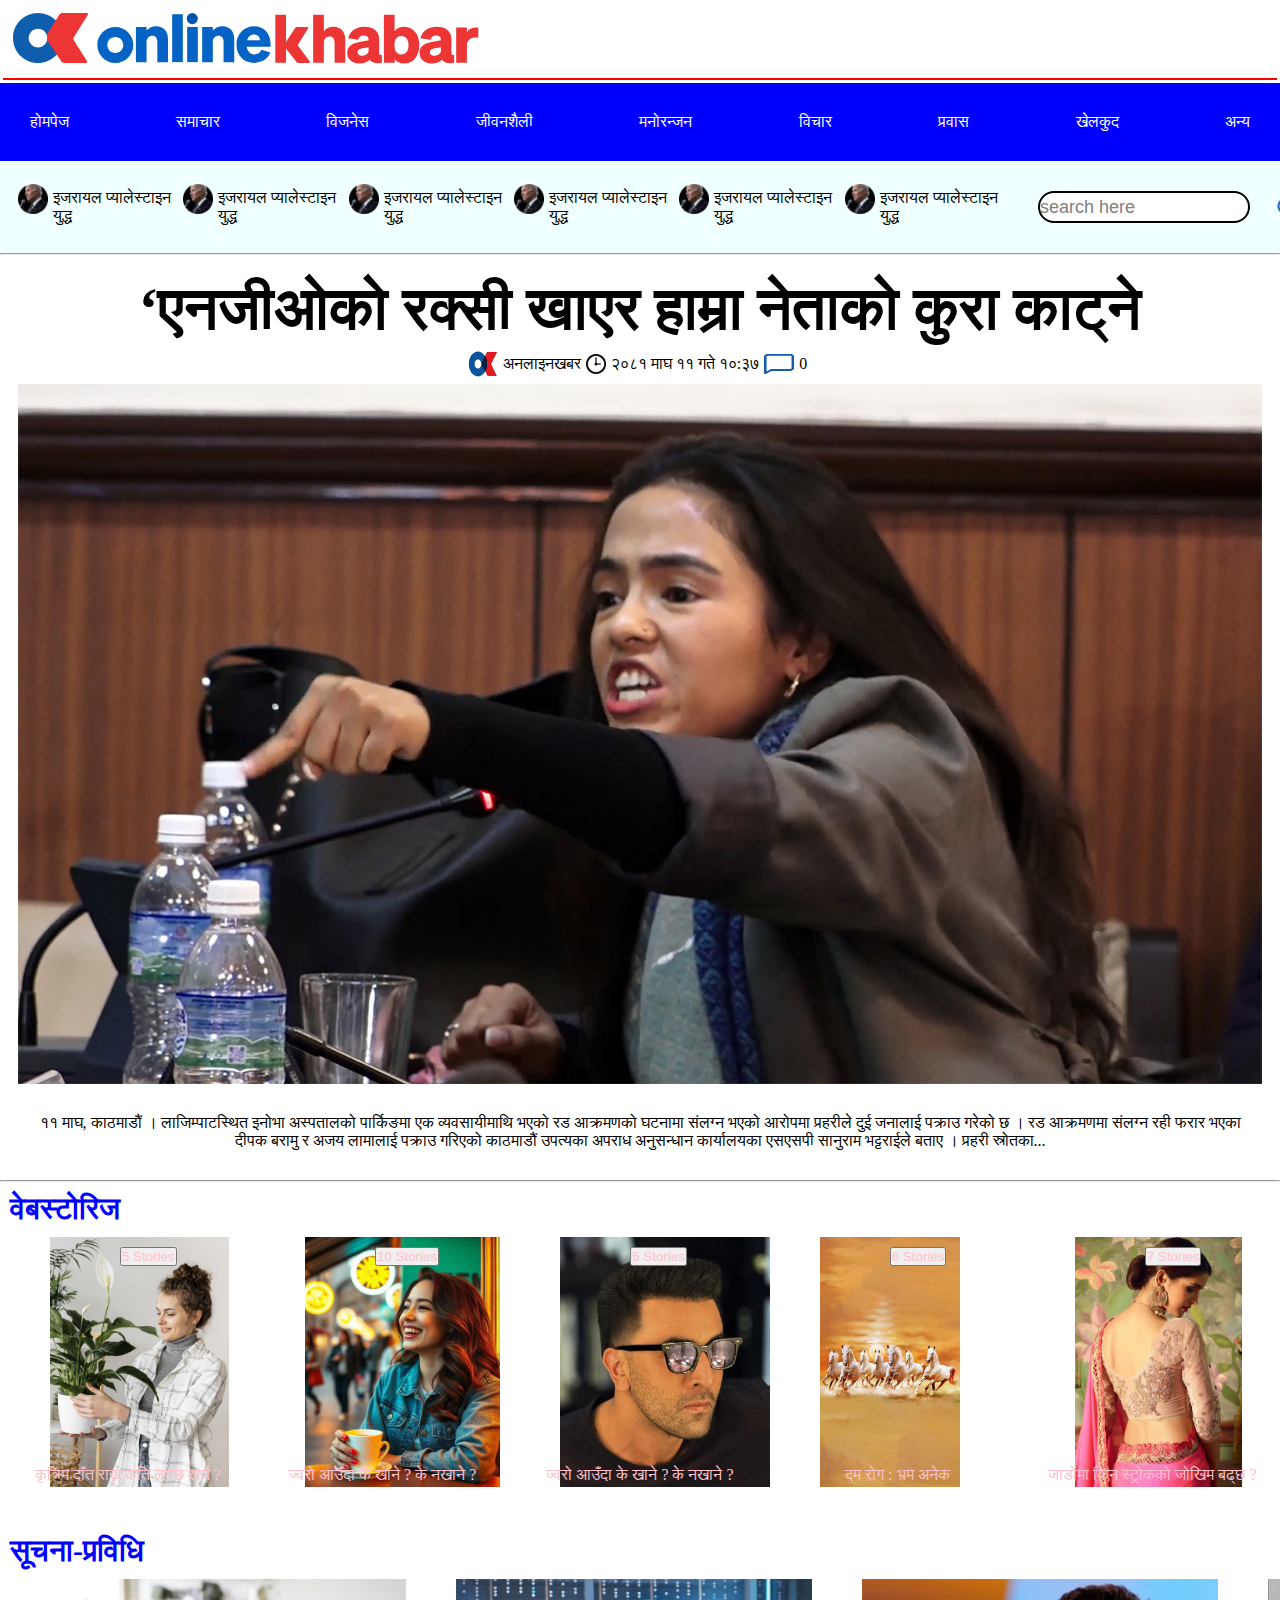
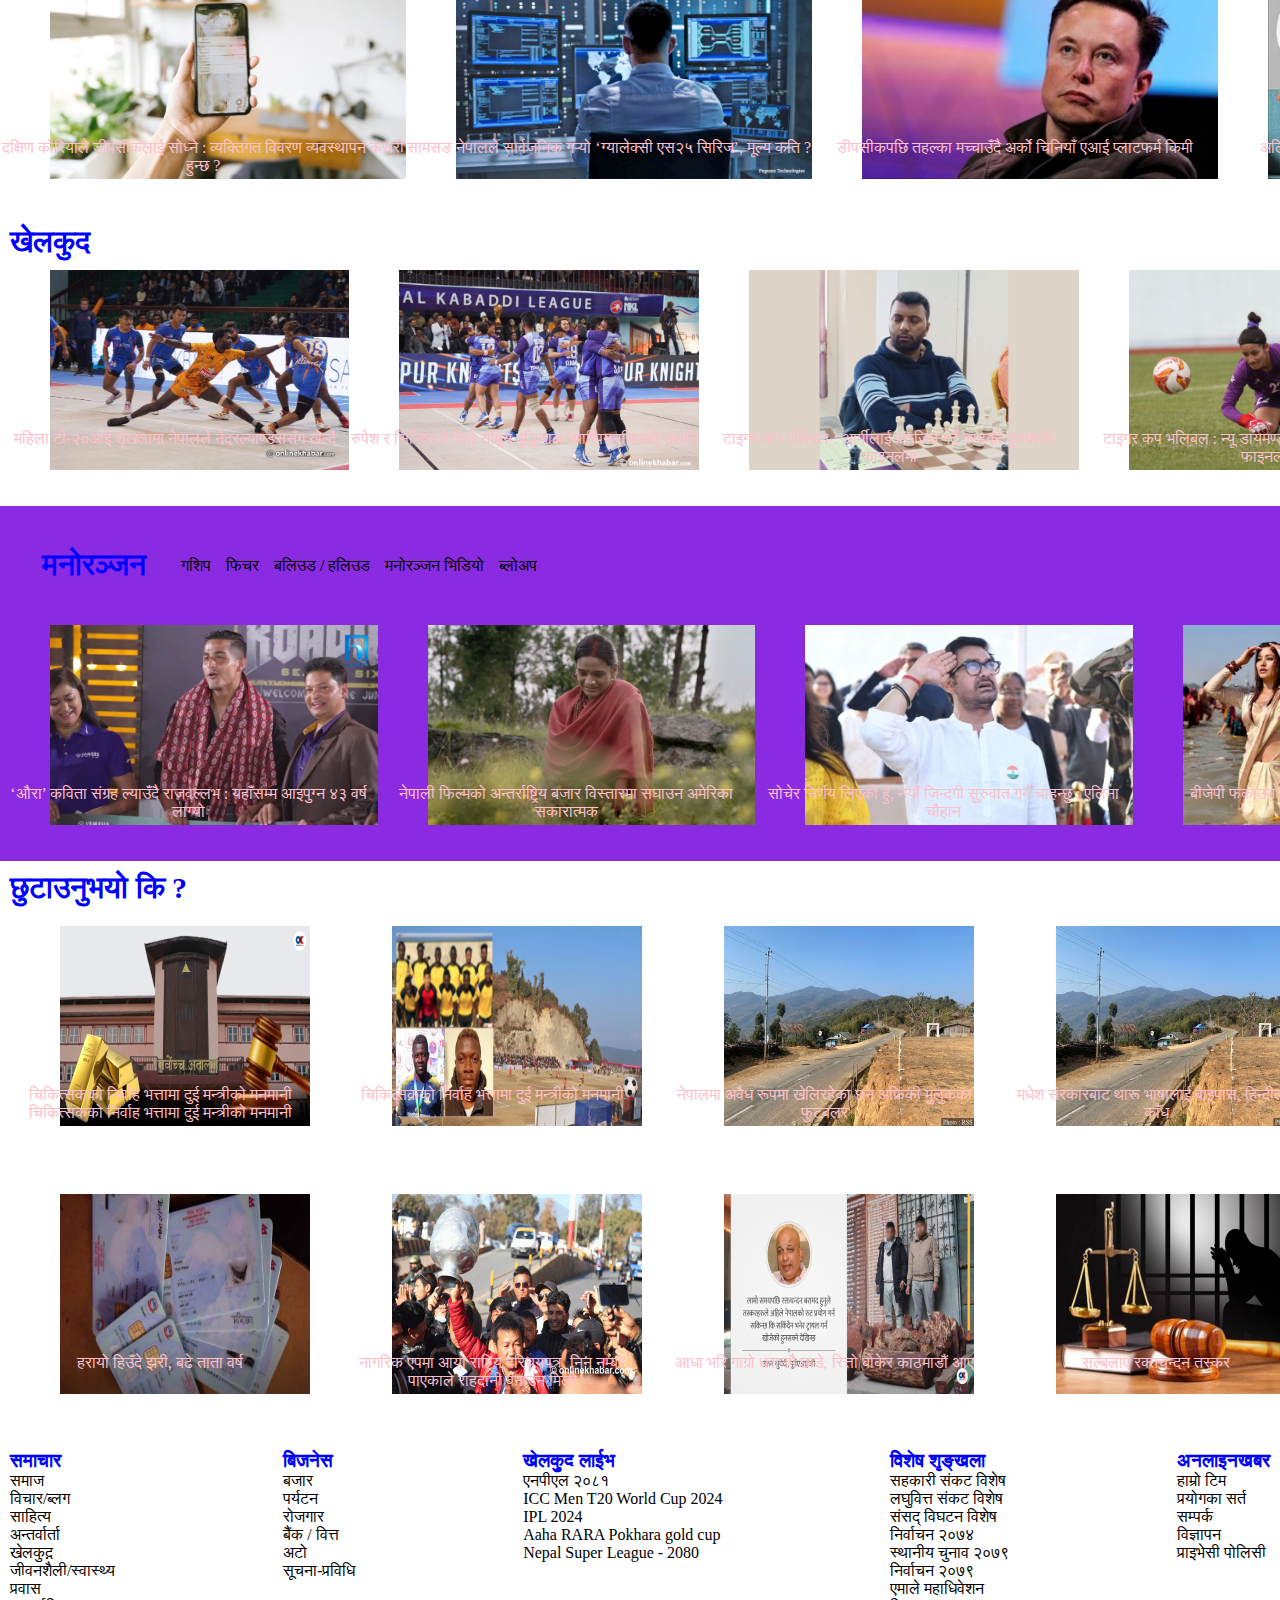
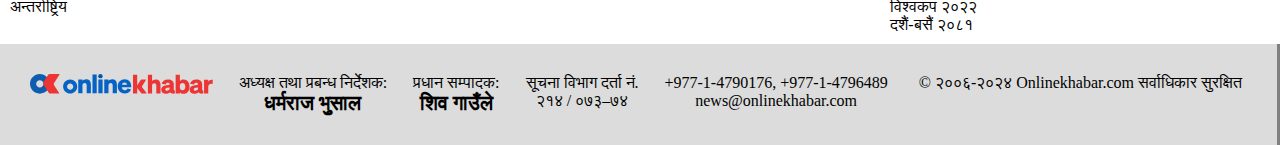
<file: Index.html>
<!DOCTYPE html>
<html lang="en">
  <head>
    <meta charset="UTF-8" />
    <meta name="viewport" content="width=device-width, initial-scale=1.0" />
    <title>News-portal</title>
    <link rel="shortcut icon" href="assets/ok-icon.png" type="image/x-icon" />
    <link rel="stylesheet" href="./style.css" />
  </head>
  <body>
    <header>
      <img src="./assets/oklogo.svg" alt="" />
    </header>
    <nav class="nav">
      <ul class="list-item">
        <li class="list">होमपेज</li>
        <li class="list">समाचार</li>
        <li class="list">विजनेस</li>
        <li class="list">जीवनशैली</li>
        <li class="list">मनोरन्जन</li>
        <li class="list">विचार</li>
        <li class="list">प्रवास</li>
        <li class="list">खेलकुद</li>
        <li class="list">अन्य</li>
      </ul>
    </nav>
    <section class="cont1">
      <div class="hot-topic">
        <div class="hot-topic-list">
          <img src="./assets/hot_topic1.png" alt="" />
          <span>इजरायल प्यालेस्टाइन युद्ध</span>
        </div>
        <div class="hot-topic-list">
          <img src="./assets/hot_topic1.png" alt="" />
          <span>इजरायल प्यालेस्टाइन युद्ध</span>
        </div>
        <div class="hot-topic-list">
          <img src="./assets/hot_topic1.png" alt="" />
          <span>इजरायल प्यालेस्टाइन युद्ध</span>
        </div>
        <div class="hot-topic-list">
          <img src="./assets/hot_topic1.png" alt="" />
          <span>इजरायल प्यालेस्टाइन युद्ध</span>
        </div>
        <div class="hot-topic-list">
          <img src="./assets/hot_topic1.png" alt="" />
          <span>इजरायल प्यालेस्टाइन युद्ध</span>
        </div>
        <div class="hot-topic-list">
          <img src="./assets/hot_topic1.png" alt="" />
          <span>इजरायल प्यालेस्टाइन युद्ध</span>
        </div>
      </div>

      <div class="search-box">
        <form action="post method" class="search-box1">
          <input type="text" class="search-box2" placeholder="search here" />
          <span>
            <img
              src="./assets/search-icon.png"
              alt="img-search-icon"
              class="search-icon"
            />
          </span>
        </form>
      </div>
    </section>
    <hr />
    <section class="second">
      <div class="headingfirst">
        <h1>‘एनजीओको रक्सी खाएर हाम्रा नेताको कुरा काट्ने</h1>
      </div>
      <div class="icon1">
        <img src="./assets/ok-icon.png" alt="News-portal" class="img1-icon" />
        <span> अनलाइनखबर</span>
        <img src="./assets/clock-icon.png" alt="clock-icon" class="img2-icon" />
        <span>२०८१ माघ ११ गते १०:३७</span>
        <img
          src="assets/comment-icon.png"
          alt="comment-icon"
          class="img3-icon"
        />
        <span>0</span>
      </div>
      <img src="./assets/Binita-Kathayat-1.jpg" alt="image" class="img1" />
      <article class="first">
        ११ माघ, काठमाडौं । लाजिम्पाटस्थित इनोभा अस्पतालको पार्किङमा एक
        व्यवसायीमाथि भएको रड आक्रमणको घटनामा संलग्न भएको आरोपमा प्रहरीले दुई
        जनालाई पक्राउ गरेको छ । रड आक्रमणमा संलग्न रही फरार भएका दीपक बरामु र
        अजय लामालाई पक्राउ गरिएको काठमाडौं उपत्यका अपराध अनुसन्धान कार्यालयका
        एसएसपी सानुराम भट्टराईले बताए । प्रहरी स्रोतका...
      </article>
    </section>
    <hr />
    <div class="post">
    <section>
      <h1 class="heading-2">वेबस्टोरिज</h1>
      <div class="a1">
        <div>
          <img src="./assets/img1-sec2.jpg" alt="">
          <button> 5 Stories </button>
          <p>कृत्रिम दाँत राख्न कति लाग्छ खर्च ?</p>
        </div>
        <div><img src="./assets/img1-sec2.png" alt="">
          <button>10 Stories </button>
        <p>ज्वरो आउँदा के खाने ? के नखाने ?</p>
        </div>
        <div><img src="./assets/img3-sec2.jpg" alt="">
          <button> 5 Stories </button>
        <p>ज्वरो आउँदा के खाने ? के नखाने ?</p>
        </div>
        <div><img src="./assets/img4-sec4.jpg" alt="">
          <button> 6 Stories </button>
        <p>दम रोग : भ्रम अनेक</p>
        </div>
        <div><img src="./assets/img5-sec2.jpg" alt="">
          <button> 7 Stories </button>
        <p>जाडोमा किन स्ट्रोकको जोखिम बढ्छ ?</p>
        </div>
      </div>
    </section>
    <section>
       <h1 class="heading-2">सूचना-प्रविधि</h1>
      <div class="a2">
        <div><img src="./assets/sec2-img.jpg" alt="">
       <p>दक्षिण कोरियाले डीपसीकलाई सोध्ने : व्यक्तिगत विवरण व्यवस्थापन कसरी हुन्छ ?</p>
        </div>
        <div><img src="./assets/sec3-img.jpg" alt="">
        <p>सामसङ नेपालले सार्वजनिक गर्‍यो ‘ग्यालेक्सी एस२५ सिरिज’, मूल्य कति ?</p>
        </div>
        <div><img src="./assets/sec4-img.jpg" alt="">
        <p>डीपसीकपछि तहल्का मच्चाउँदै अर्को चिनियाँ एआई प्लाटफर्म किमी</p>
        </div>
        <div><img src="./assets/sec5-img.jpg" alt="">
        <p>अलिबाबाको एआईले डीपसीकलाई पनि पछि पारेको दाबी</p>
        </div>
      </div>
    </section> 
    <section>
      <h1 class="heading-2">खेलकुद</h1>
      <div class="a3">
        <div><img src="./assets/img1.jpg" alt="">
        <p>महिला टी-२०आई शृंखलामा नेपालले नेदरल्याण्ड्ससँग खेल्दै</p>
        </div>
        <div><img src="./assets/img2.jpg" alt="">
        <p>रुपेश र सिन्दिराले जिते राष्ट्रिय बुद्धिचाल च्याम्पियनसिपको उपाधि </p>
        </div>
        <div><img src="./assets/img3.png" alt="">
        <p>टाइगर कप भलिबल : आर्मीलाई पराजित गर्दै गण्डकी पुरूषतर्फ फाइनलमा</p>
        </div>
        <div><img src="./assets/img4.png" alt="">
        <p>टाइगर कप भलिबल : न्यू डायमण्डलाई हराउँदै आयोजक टोली फाइनलमा</p>
        </div>
      </div>
    </section>
    <section class="sect-4">
      
      <nav class="III">
        <h1 class="heading-2">मनोरञ्जन</h1>
      <ul class="IV">
        <li>गशिप</li>
        <li>फिचर</li>
        <li>बलिउड / हलिउड</li>
        <li>मनोरञ्जन भिडियो</li>
        <li>ब्लोअप</li>
      </ul>
    </nav>
      <div class="a4">
        <div><img src="./assets/a1-img.jpg" alt="">
        <p>‘औरा’ कविता संग्रह ल्याउँदै राजवल्लभ : यहाँसम्म आइपुग्न ४३ वर्ष लाग्यो</p>
        </div>
        <div><img src="./assets/a2-img.jpg" alt="">
        <p>नेपाली फिल्मको अन्तर्राष्ट्रिय बजार विस्तारमा सघाउन अमेरिका सकारात्मक</p>
        </div>
        <div><img src="./assets/a3-img.jpg" alt="">
        <p>सोचेर निर्णय लिएको हुँ, नयाँ जिन्दगी सुरुवात गर्न चाहन्छु : एलिना चौहान</p>
        </div>
        <div><img src="./assets/a4-img.jpg" alt="">
        <p>बीजेपी फकाउन खोज्दा कला गुमाएको ‘इमर्जेन्सी’</p>
        </div>
      </div>
    </section>
    <section>
      <h1 class="heading-2">छुटाउनुभयो कि ?</h1>
      <div class="toBeGrid">
        <div>
          <!-- <div> -->
        <img src="./assets/Ls1-img.png" alt="">
          <p>चिकित्सकको निर्वाह भत्तामा दुई मन्त्रीको मनमानी</p>
          <p>चिकित्सकको निर्वाह भत्तामा दुई मन्त्रीको मनमानी</p>
        </div>
        <div>
          <img src="./assets/Ls2-img.png" alt="">
        <p>चिकित्सकको निर्वाह भत्तामा दुई मन्त्रीको मनमानी</p>
      </div>
        <div>
          <img src="./assets/Ls3-img copy.jpg" alt="">
        <p>नेपालमा अवैध रूपमा खेलिरहेका छन् अफ्रिकी मुलुकका फुटबलर
        </p>
        </div>
        <div>
          <img src="./assets/Ls4-img.jpg" alt="">
        <p>मधेश सरकारबाट थारू भाषालाई बाइपास, हिन्दीलाई काँध</p>
        </div>
        <div><img src="./assets/Ls5-img.jpg" alt="">
        <p>हरायो हिउँदे झरी, बढे ताता वर्ष</p>
        </div>
        <div><img src="./assets/Ls6-img.gif" alt="">
        <p>नागरिक एपमा आयो राष्ट्रिय परिचयपत्र, निन नम्बर पाएकाले राहदानी बनाउन मिल्ने</p>
        </div>
        <div>
        <img src="./assets/Ls7-img.png" alt="">
        <p>आधा भरि गाग्रो धरानमै छाडे, रित्तो बोकेर काठमाडौं आए</p>
        </div>
        <div>
          <img src="./assets/Ls8-img.png" alt="">
        <p>सल्बलाए रक्तचन्दन तस्कर</p>
        </div>
      </div>
    </section>
  </div>
    <footer>
      <div>
        <h3>समाचार</h3>
        <ul>
          <li>समाज</li>
          <li>विचार/ब्लग</li>
          <li>साहित्य</li>
          <li>अन्तर्वार्ता</li>
          <li>खेलकुद़़</li>
          <li>जीवनशैली/स्वास्थ्य</li>
          <li>प्रवास</li>
          <li>अन्तर्राष्ट्रिय</li>
        </ul>
      </div>
      <div>
        <h3>बिजनेस</h3>
        <ul>
          <li>बजार</li>
          <li>पर्यटन</li>
          <li>रोजगार</li>
          <li>बैंक / वित्त</li>
          <li>अटो</li>
          <li>सूचना-प्रविधि</li>
        </ul>
      </div>
      <div>
        <h3>खेलकुद लाईभ</h3>
        <ul>
          <li>एनपीएल २०८१</li>
          <li>ICC Men T20 World Cup 2024</li>
          <li>IPL 2024</li>
          <li>Aaha RARA Pokhara gold cup</li>
          <li>Nepal Super League - 2080</li>
        </ul>
      </div>
      <div>
        <h3>विशेष शृङ्खला</h3>
        <ul>
          <li>सहकारी संकट विशेष</li>
          <li>लघुवित्त संकट विशेष</li>
          <li>संसद् विघटन विशेष</li>
          <li>निर्वाचन २०७४</li>
          <li>स्थानीय चुनाव २०७९</li>
          <li>निर्वाचन २०७९</li>
          <li>एमाले महाधिवेशन</li>
          <li>विश्वकप २०२२</li>
          <li>दशैं-बसैं २०८१</li>
        </ul>
      </div>
      <div>
        <h3>अनलाइनखबर</h3>
        <ul>
          <li>हाम्रो टिम</li>
          <li>प्रयोगका सर्त</li>
          <li>सम्पर्क</li>
          <li>विज्ञापन</li>
          <li>प्राइभेसी पोलिसी</li>
        </ul>
      </div>
    </footer>
    <footer class="second-ft">
      <div>
        <img src="./assets/oklogo.svg" alt="img footer"/ class="img-footer2" >
      </div>
      <div>
        <p>अध्यक्ष तथा प्रबन्ध निर्देशक:</p>
        <h1 class="heading-1">धर्मराज भुसाल</h1>
      </div>
      <div>
        <p>प्रधान सम्पादक:</p>
        <h1 class="heading2">शिव गाउँले</h1>
      </div>
      <div>
        <p>सूचना विभाग दर्ता नं.</p>
        <p>२१४ / ०७३–७४</p>
      </div>
      <div>
        <p>+977-1-4790176, +977-1-4796489</p>
        <p>news@onlinekhabar.com</p>
      </div>
      <div>
        <span>© २००६-२०२४ Onlinekhabar.com सर्वाधिकार सुरक्षित</span>
      </div>
    </footer>
  </body>
</html>
</file>
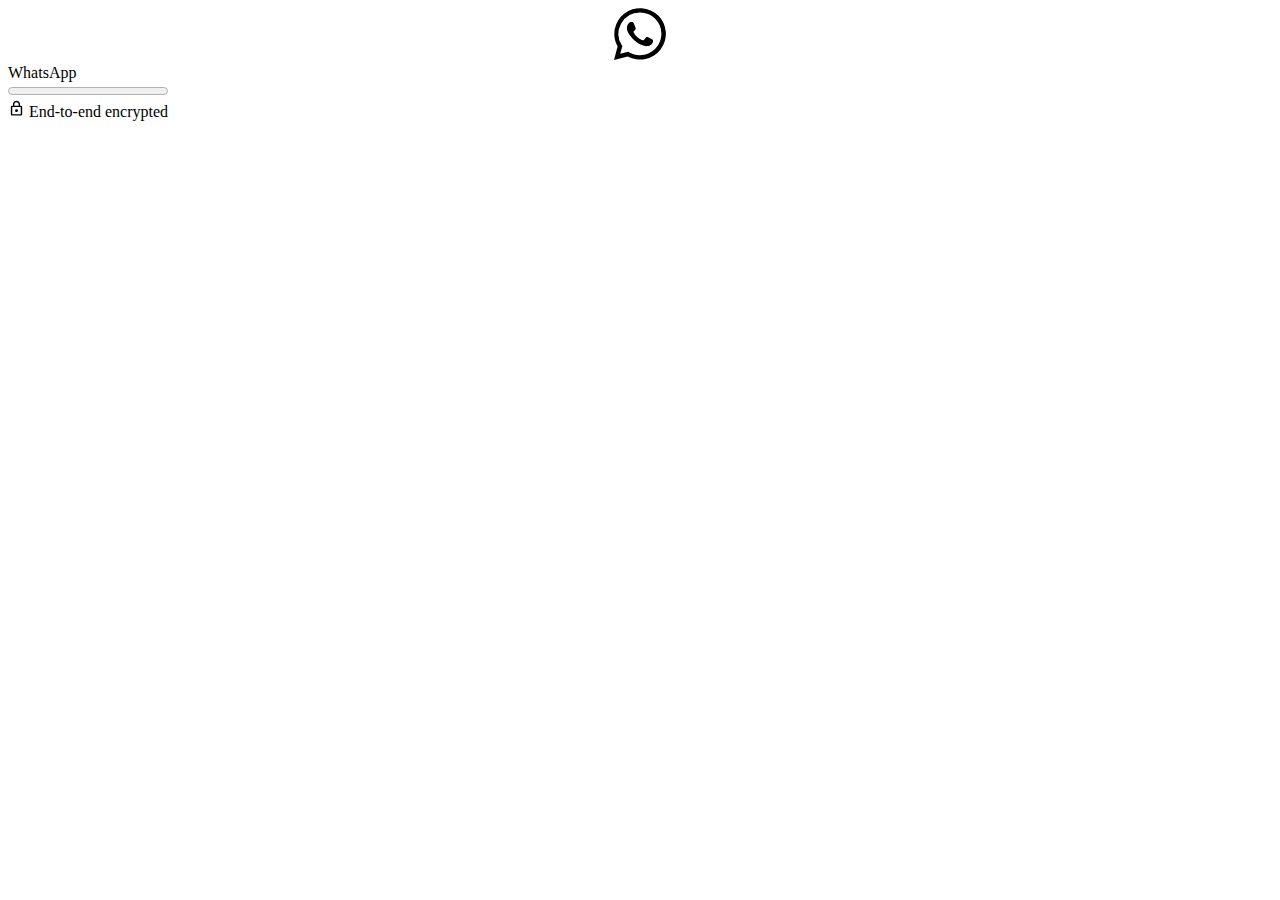
<file: assets/(1) WhatsApp.html>
<!DOCTYPE html><html id="whatsapp-web" class="" lang="en" dir="ltr"><head><link data-default-icon="https://static.whatsapp.net/rsrc.php/v4/yP/r/rYZqPCBaG70.png" rel="shortcut icon" href="https://static.whatsapp.net/rsrc.php/v4/yP/r/rYZqPCBaG70.png" /><meta name="bingbot" content="noarchive" /><meta name="viewport" content="width=device-width,initial-scale=1,maximum-scale=2,shrink-to-fit=no" /><link rel="manifest" href="/data/manifest.json" crossorigin="use-credentials" /><meta name="google" content="notranslate" /><meta name="format-detection" content="telephone=no" /><meta name="description" content="Quickly send and receive WhatsApp messages directly from your computer." /><meta name="og:description" content="Quickly send and receive WhatsApp messages directly from your computer." /><meta name="og:url" content="https://web.whatsapp.com/" /><meta name="og:title" content="WhatsApp Web" /><meta name="og:image" content="https://static.whatsapp.net/rsrc.php/v4/yR/r/y8-PTBaP90a.png" /><meta name="theme-color" content="#12181c" media="(prefers-color-scheme: dark)" /><meta name="theme-color" content="#f7f5f3" /><link rel="apple-touch-icon" sizes="192x192" href="https://static.whatsapp.net/rsrc.php/v4/yc/r/hUUuVTz6ZVi.png" /><style data-btmanifest="1019553155_main" nonce="rXdHM0zS">:root,.__fb-light-mode:root,.__fb-light-mode{--splashscreen-primary-title:#0a0a0a;--splashscreen-progress-background:#e9edef;--splashscreen-progress-primary:#00c298;--splashscreen-secondary-lighter:#5b6368;--splashscreen-startup-background:#f7f5f3;--splashscreen-startup-background-rgb:247, 245, 243;--splashscreen-startup-icon:#bbc5cb}</style><style data-btmanifest="1019553155_main" nonce="rXdHM0zS">.__fb-dark-mode{--splashscreen-primary-title:#f7f8fa;--splashscreen-progress-background:#233138;--splashscreen-progress-primary:#0b846d;--splashscreen-secondary-lighter:#8d9599;--splashscreen-startup-background:#0a1014;--splashscreen-startup-background-rgb:10, 16, 20;--splashscreen-startup-icon:#676f73}@media (prefers-color-scheme: dark){:root{--splashscreen-primary-title:#f7f8fa;--splashscreen-progress-background:#233138;--splashscreen-progress-primary:#0b846d;--splashscreen-secondary-lighter:#8d9599;--splashscreen-startup-background:#0a1014;--splashscreen-startup-background-rgb:10, 16, 20;--splashscreen-startup-icon:#676f73}}</style><script id="envjson" type="application/json" nonce="rXdHM0zS">{"useTrustedTypes":false,"isTrustedTypesReportOnly":false,"use_fbt_virtual_modules":true,"compat_iframe_token":null,"clear_js_factory_after_used":true,"brsid":"7463352464400098532"}</script><script src="data:application/x-javascript; charset=utf-8;base64,[base64]" data-bootloader-hash="nxRKQO6" crossorigin="anonymous" data-p=":0" data-btmanifest="1019553155_main" data-c="1"></script><script src="data:application/x-javascript; charset=utf-8;base64,[base64]" data-bootloader-hash="W7CcKyc" crossorigin="anonymous" data-p=":0" data-btmanifest="1019553155_main" data-c="1"></script><script src="data:application/x-javascript; charset=utf-8;base64,Oy8qRkJfUEtHX0RFTElNKi8KCl9idGxkcj17fTsKLy8jIHNvdXJjZVVSTD1odHRwczovL3N0YXRpYy53aGF0c2FwcC5uZXQvcnNyYy5waHAvdjQveUgvci9aTGNLT2JOdU8xYi5qcwo=" data-bootloader-hash="678jA6i" crossorigin="anonymous" data-p=":0" data-btmanifest="1019553155_main" data-c="1"></script><script src="data:application/x-javascript; charset=utf-8;base64,[base64]/[base64]/[base64]" data-bootloader-hash="YTRL02s" crossorigin="anonymous" data-p=":0" data-btmanifest="1019553155_main" data-c="1"></script><script src="data:application/x-javascript; charset=utf-8;base64,[base64]/[base64]/[base64]/[base64]" data-bootloader-hash="p4dSSRI" crossorigin="anonymous" data-p=":0" data-btmanifest="1019553155_main" data-c="1"></script><script type="application/json"  data-content-len="82" data-sjs>{"require":[["qplTimingsServerJS",null,null,["7463352464400098532","htmlStart"]]]}</script>
<script type="application/json"  data-content-len="92" data-sjs>{"require":[["qplTimingsServerJS",null,null,["7463352464400098532-server","htmlStart",10]]]}</script>

<link type="text/css" rel="stylesheet" href="https://static.whatsapp.net/rsrc.php/v5/yI/l/0,cross/lGZEzQNFUJ8iM7ShD4fXW_hlMy282hieO.css" data-bootloader-hash="fvhoU6c" crossorigin="anonymous" data-p=":95,11,45" data-btmanifest="1019553155_main" data-c="1" />
<link rel="preload" href="https://static.whatsapp.net/rsrc.php/v4/yV/r/UuR9wRCx8wi.js" as="script" crossorigin="anonymous" nonce="rXdHM0zS" /><script src="https://static.whatsapp.net/rsrc.php/v4/yV/r/UuR9wRCx8wi.js" data-bootloader-hash="tNjoThk" async="1" crossorigin="anonymous" data-p=":1" data-btmanifest="1019553155_main" data-c="1"></script>
<link rel="preload" href="https://static.whatsapp.net/rsrc.php/v4/yC/r/bdiBWzlrj56p55HfXW__mM.js" as="script" crossorigin="anonymous" nonce="rXdHM0zS" /><script src="https://static.whatsapp.net/rsrc.php/v4/yC/r/bdiBWzlrj56p55HfXW__mM.js" data-bootloader-hash="vewBjgm" async="1" crossorigin="anonymous" data-p=":48,6" data-btmanifest="1019553155_main" data-c="1"></script>
<link rel="preload" href="https://static.whatsapp.net/rsrc.php/v4/yk/r/qn4zlU_6_Ph.js" as="script" crossorigin="anonymous" nonce="rXdHM0zS" /><script src="https://static.whatsapp.net/rsrc.php/v4/yk/r/qn4zlU_6_Ph.js" data-bootloader-hash="/Y9qxrG" async="1" crossorigin="anonymous" data-p=":5" data-btmanifest="1019553155_main" data-c="1"></script>
<link rel="preload" href="https://static.whatsapp.net/rsrc.php/v4/yU/r/Ux8ELOILf_8.js" as="script" crossorigin="anonymous" nonce="rXdHM0zS" /><script src="https://static.whatsapp.net/rsrc.php/v4/yU/r/Ux8ELOILf_8.js" data-bootloader-hash="TkIfExQ" async="1" crossorigin="anonymous" data-p=":50" data-btmanifest="1019553155_main" data-c="1"></script>
<link rel="preload" href="https://static.whatsapp.net/rsrc.php/v4/yK/r/qmzqBV4hnrU.js" as="script" crossorigin="anonymous" nonce="rXdHM0zS" /><script src="https://static.whatsapp.net/rsrc.php/v4/yK/r/qmzqBV4hnrU.js" data-bootloader-hash="4h6VWwa" async="1" crossorigin="anonymous" data-p=":8" data-btmanifest="1019553155_main" data-c="1"></script>
<link rel="preload" href="https://static.whatsapp.net/rsrc.php/v4iah-4/y-/l/rt/L4eWZY1dwH0HDc3AQHKejwBKJRCFFziNafwA_k4oHAeOVZ2cKRcZ-HjxiawV3nNBq9Be6TjcojJL1grV8iVcqPyxvhcUz--I1-yPMT6zrzmdUxAdXZb630JRPQY24-jhL9WV_0Q3ktRPJSksajeSTAFcKOvsWqehdEtWw.js" as="script" crossorigin="anonymous" nonce="rXdHM0zS" /><script src="https://static.whatsapp.net/rsrc.php/v4iah-4/y-/l/rt/L4eWZY1dwH0HDc3AQHKejwBKJRCFFziNafwA_k4oHAeOVZ2cKRcZ-HjxiawV3nNBq9Be6TjcojJL1grV8iVcqPyxvhcUz--I1-yPMT6zrzmdUxAdXZb630JRPQY24-jhL9WV_0Q3ktRPJSksajeSTAFcKOvsWqehdEtWw.js" data-bootloader-hash="3COR9Ih" async="1" crossorigin="anonymous" data-tsrc="https://static.whatsapp.net/rsrc-translations.php/v8iah-4/yf/l/en_GB/L4eWZY1dwH0HDc3AQHKejwBKJRCFFziNafwA_k4oHAeOVZ2cKRcZ-HjxiawV3nNBq9Be6TjcojJL1grV8iVcqPyxvhcUz--I1-yPMT6zrzmdUxAdXZb630JRPQY24-jhL9WV_0Q3ktRPJSksajeSTAFcKOvsWqehdEtWw.js" data-p=":10,100,13,9,3,43,406,99,404,93,490,402,411,412,12" data-btmanifest="1019553155_main" data-c="1"></script><link rel="preload" href="https://static.whatsapp.net/rsrc-translations.php/v8iah-4/yf/l/en_GB/L4eWZY1dwH0HDc3AQHKejwBKJRCFFziNafwA_k4oHAeOVZ2cKRcZ-HjxiawV3nNBq9Be6TjcojJL1grV8iVcqPyxvhcUz--I1-yPMT6zrzmdUxAdXZb630JRPQY24-jhL9WV_0Q3ktRPJSksajeSTAFcKOvsWqehdEtWw.js" as="fetch" crossorigin="anonymous" />
<link rel="preload" href="https://static.whatsapp.net/rsrc.php/v4iMDp4/yo/l/rt/0Giyu6sSGpQ.js" as="script" crossorigin="anonymous" nonce="rXdHM0zS" /><script src="https://static.whatsapp.net/rsrc.php/v4iMDp4/yo/l/rt/0Giyu6sSGpQ.js" data-bootloader-hash="H9AeH3S" async="1" crossorigin="anonymous" data-tsrc="https://static.whatsapp.net/rsrc-translations.php/v8iMDp4/yS/l/en_GB/0Giyu6sSGpQ.js" data-p=":2" data-btmanifest="1019553155_main" data-c="1"></script><link rel="preload" href="https://static.whatsapp.net/rsrc-translations.php/v8iMDp4/yS/l/en_GB/0Giyu6sSGpQ.js" as="fetch" crossorigin="anonymous" />
<link rel="preload" href="https://static.whatsapp.net/rsrc.php/v4iRJX4/yu/l/rt/JO8XHSNbcot.js" as="script" crossorigin="anonymous" nonce="rXdHM0zS" /><script src="https://static.whatsapp.net/rsrc.php/v4iRJX4/yu/l/rt/JO8XHSNbcot.js" data-bootloader-hash="yqM3qes" async="1" crossorigin="anonymous" data-tsrc="https://static.whatsapp.net/rsrc-translations.php/v8iRJX4/y8/l/en_GB/JO8XHSNbcot.js" data-p=":4" data-btmanifest="1019553155_main" data-c="1"></script><link rel="preload" href="https://static.whatsapp.net/rsrc-translations.php/v8iRJX4/y8/l/en_GB/JO8XHSNbcot.js" as="fetch" crossorigin="anonymous" />
<link rel="preload" href="https://static.whatsapp.net/rsrc.php/v4/yS/r/mvCabq263R6.js" as="script" crossorigin="anonymous" nonce="rXdHM0zS" /><script src="https://static.whatsapp.net/rsrc.php/v4/yS/r/mvCabq263R6.js" data-bootloader-hash="GUjI1/Z" async="1" crossorigin="anonymous" data-p=":7" data-btmanifest="1019553155_main" data-c="1"></script>
<script type="application/json"  data-content-len="547" data-sjs>{"require":[["MakeHasteTranslations","fetchTranslationsForEarlyFlush",null,[{"3COR9Ih":"https:\/\/static.whatsapp.net\/rsrc-translations.php\/v8iah-4\/yf\/l\/en_GB\/L4eWZY1dwH0HDc3AQHKejwBKJRCFFziNafwA_k4oHAeOVZ2cKRcZ-HjxiawV3nNBq9Be6TjcojJL1grV8iVcqPyxvhcUz--I1-yPMT6zrzmdUxAdXZb630JRPQY24-jhL9WV_0Q3ktRPJSksajeSTAFcKOvsWqehdEtWw.js","H9AeH3S":"https:\/\/static.whatsapp.net\/rsrc-translations.php\/v8iMDp4\/yS\/l\/en_GB\/0Giyu6sSGpQ.js","yqM3qes":"https:\/\/static.whatsapp.net\/rsrc-translations.php\/v8iRJX4\/y8\/l\/en_GB\/JO8XHSNbcot.js"}]]]}</script>


<!--EF-->

<title>WhatsApp Web</title>
<script type="application/json"  data-content-len="1140" data-sjs>{"require":[["HasteSupportData","handle",null,[{"gkxData":{"5415":{"result":false,"hash":null},"7742":{"result":false,"hash":null},"8068":{"result":true,"hash":null},"8859":{"result":false,"hash":null},"8869":{"result":false,"hash":null},"20935":{"result":true,"hash":null},"20936":{"result":false,"hash":null},"3485":{"result":false,"hash":null},"3819":{"result":false,"hash":null},"4341":{"result":false,"hash":null},"6323":{"result":true,"hash":null},"7686":{"result":false,"hash":null},"7687":{"result":true,"hash":null},"8049":{"result":false,"hash":null},"8523":{"result":false,"hash":null},"8708":{"result":false,"hash":null},"8957":{"result":false,"hash":null},"9861":{"result":false,"hash":null},"21063":{"result":false,"hash":null},"21069":{"result":false,"hash":null},"21071":{"result":false,"hash":null},"21072":{"result":false,"hash":null},"21075":{"result":false,"hash":null},"22792":{"result":false,"hash":null},"23433":{"result":false,"hash":null},"33056":{"result":false,"hash":null}},"qexData":{"104":{"r":null},"128":{"r":null},"344":{"r":null},"388":{"r":null}},"justknobxData":{"3323":{"r":true},"1806":{"r":true}}}]]]}</script>
</head><body class=""><div id="wa_web_initial_startup" class="_apdl"><div style="transform: translate(calc(50% - 52px / 2))" class="_apdm"><span><svg width="250" height="52" xmlns="http://www.w3.org/2000/svg"><path d="M37.7 31.2c-.6-.4-3.8-2-4.4-2.1-.6-.2-1-.4-1.4.3l-2 2.5c-.4.4-.8.5-1.5.2-.6-.3-2.7-1-5.1-3.2-2-1.7-3.2-3.8-3.6-4.5-.4-.6 0-1 .3-1.3l1-1.1.6-1.1c.2-.4 0-.8 0-1.1l-2-4.8c-.6-1.3-1.1-1-1.5-1.1h-1.2c-.5 0-1.2.1-1.8.8-.5.6-2.2 2.2-2.2 5.3 0 3.2 2.3 6.3 2.6 6.7.3.4 4.6 7 11 9.7l3.7 1.4c1.5.5 3 .4 4 .2 1.3-.1 3.9-1.5 4.4-3 .5-1.5.5-2.8.4-3-.2-.4-.6-.5-1.3-.8M26 47.2c-3.9 0-7.6-1-11-3l-.7-.4-8.1 2L8.4 38l-.6-.8A21.4 21.4 0 0126 4.4a21.3 21.3 0 0121.4 21.4c0 11.8-9.6 21.4-21.4 21.4M44.2 7.6a25.8 25.8 0 00-40.6 31L0 52l13.7-3.6A25.8 25.8 0 0044.3 7.5" fill="currentColor"></path></svg></span></div><div class="_apdr">WhatsApp</div><div class="_apdq"><progress value="0" max="100" dir="ltr"></progress></div><div class="_apds"><span><svg width="17" height="17" viewBox="0 0 24 24" preserveAspectRatio="xMidYMid meet" xmlns="http://www.w3.org/2000/svg"><path d="M6 22C5.45 22 4.97917 21.8042 4.5875 21.4125C4.19583 21.0208 4 20.55 4 20V10C4 9.45 4.19583 8.97917 4.5875 8.5875C4.97917 8.19583 5.45 8 6 8H7V6C7 4.61667 7.4875 3.4375 8.4625 2.4625C9.4375 1.4875 10.6167 1 12 1C13.3833 1 14.5625 1.4875 15.5375 2.4625C16.5125 3.4375 17 4.61667 17 6V8H18C18.55 8 19.0208 8.19583 19.4125 8.5875C19.8042 8.97917 20 9.45 20 10V20C20 20.55 19.8042 21.0208 19.4125 21.4125C19.0208 21.8042 18.55 22 18 22H6ZM6 20H18V10H6V20ZM12 17C12.55 17 13.0208 16.8042 13.4125 16.4125C13.8042 16.0208 14 15.55 14 15C14 14.45 13.8042 13.9792 13.4125 13.5875C13.0208 13.1958 12.55 13 12 13C11.45 13 10.9792 13.1958 10.5875 13.5875C10.1958 13.9792 10 14.45 10 15C10 15.55 10.1958 16.0208 10.5875 16.4125C10.9792 16.8042 11.45 17 12 17ZM9 8H15V6C15 5.16667 14.7083 4.45833 14.125 3.875C13.5417 3.29167 12.8333 3 12 3C11.1667 3 10.4583 3.29167 9.875 3.875C9.29167 4.45833 9 5.16667 9 6V8Z" fill="currentColor"></path></svg></span><span> </span>End-to-end encrypted</div></div><script type="application/json"  data-content-len="91" data-sjs>{"require":[["qplTimingsServerJS",null,null,["7463352464400098532","splash_screen_show"]]]}</script>
<div id="mount_0_0_f9"></div>
<script type="application/json"  data-content-len="53" data-sjs>{"require":[["maybeDisableAnimations",null,null,[]]]}</script>
<script type="application/json"  data-content-len="49" data-sjs>{"require":[["replaceNativeTimer",null,null,[]]]}</script>
<script type="application/json"  data-content-len="60" data-sjs>{"require":[["bootstrapWebSession",null,null,[1737697158]]]}</script>
<script type="application/json"  data-content-len="109" data-sjs>{"require":[["qplTagServerJS",null,null,[["comet_aa_coinflip:false","should_use_bt_safe_js","logged_out"]]]]}</script>
<script type="application/json"  data-content-len="157" data-sjs>{"require":[["qplTimingsServerJS",null,null,["7463352464400098532","tierOne"]],["qplTimingsServerJS",null,null,["7463352464400098532-server","tierOne",80]]]}</script>
<script type="application/json"  data-content-len="82" data-sjs>{"require":[["JSScheduler","makeSchedulerGlobalEntry",null,["null",false,false]]]}</script>
<script type="application/json"  data-content-len="8166" data-sjs>{"require":[["ScheduledServerJS","handle",null,[{"__bbox":{"define":[["cr:310",["RunWWW"],{"__rc":["RunWWW",null]},-1],["cr:1078",[],{"__rc":[null,null]},-1],["cr:1080",["unexpectedUseInComet"],{"__rc":["unexpectedUseInComet",null]},-1],["cr:1126",["TimeSliceSham"],{"__rc":["TimeSliceSham",null]},-1],["cr:3725",["clearTimeoutWWWOrMobile"],{"__rc":["clearTimeoutWWWOrMobile",null]},-1],["cr:4344",["setTimeoutWWWOrMobile"],{"__rc":["setTimeoutWWWOrMobile",null]},-1],["cr:6640",[],{"__rc":[null,null]},-1],["cr:7385",["clearIntervalWWW"],{"__rc":["clearIntervalWWW",null]},-1],["cr:7386",["clearTimeoutWWW"],{"__rc":["clearTimeoutWWW",null]},-1],["cr:7388",["setIntervalWWW"],{"__rc":["setIntervalWWW",null]},-1],["cr:7389",["setIntervalAcrossTransitionsWWW"],{"__rc":["setIntervalAcrossTransitionsWWW",null]},-1],["cr:7390",["setTimeoutWWW"],{"__rc":["setTimeoutWWW",null]},-1],["cr:7391",["setTimeoutAcrossTransitionsWWW"],{"__rc":["setTimeoutAcrossTransitionsWWW",null]},-1],["cr:8959",["DTSG"],{"__rc":["DTSG",null]},-1],["cr:8960",["DTSG_ASYNC"],{"__rc":["DTSG_ASYNC",null]},-1],["cr:696703",["JSScheduler"],{"__rc":["JSScheduler",null]},-1],["cr:806696",["clearTimeoutComet"],{"__rc":["clearTimeoutComet",null]},-1],["cr:807042",["setTimeoutComet"],{"__rc":["setTimeoutComet",null]},-1],["cr:896461",["setIntervalComet"],{"__rc":["setIntervalComet",null]},-1],["cr:896462",["setIntervalComet"],{"__rc":["setIntervalComet",null]},-1],["cr:925100",["RunComet"],{"__rc":["RunComet",null]},-1],["cr:986633",["setTimeoutComet"],{"__rc":["setTimeoutComet",null]},-1],["cr:1003267",["clearIntervalComet"],{"__rc":["clearIntervalComet",null]},-1],["cr:734",[],{"__rc":[null,null]},-1],["cr:755",["warningWWW"],{"__rc":["warningWWW",null]},-1],["cr:1293",["ReactDOM.classic"],{"__rc":["ReactDOM.classic",null]},-1],["cr:4874",[],{"__rc":[null,null]},-1],["cr:7162",["ReactDOMCompatibilityLayer"],{"__rc":["ReactDOMCompatibilityLayer",null]},-1],["cr:7451",[],{"__rc":[null,null]},-1],["cr:1064332",[],{"__rc":[null,null]},-1],["cr:1106516",[],{"__rc":[null,null]},-1],["cr:1108857",[],{"__rc":[null,null]},-1],["cr:1294158",["React.classic"],{"__rc":["React.classic",null]},-1],["cr:1294159",["ReactDOM.classic"],{"__rc":["ReactDOM.classic",null]},-1],["CometPersistQueryParams",[],{"relative":{},"domain":{}},6231],["GetAsyncParamsExtraData",[],{"extra_data":{}},7511],["BootloaderConfig",[],{"deferBootloads":false,"jsRetries":[200,500],"jsRetryAbortNum":2,"jsRetryAbortTime":5,"silentDups":true,"timeout":60000,"tieredLoadingFromTier":100,"hypStep4":true,"phdOn":false,"phdSeparateBitmaps":false,"btCutoffIndex":516,"fastPathForAlreadyRequired":true,"earlyRequireLazy":false,"enableTimeoutLoggingForNonComet":false,"deferLongTailManifest":true,"lazySoT":false,"translationRetries":[200,500],"translationRetryAbortNum":3,"translationRetryAbortTime":50},329],["CSSLoaderConfig",[],{"timeout":5000,"loadEventSupported":true},619],["CurrentUserInitialData",[],{"ACCOUNT_ID":"0","USER_ID":"0","NAME":"","SHORT_NAME":null,"IS_BUSINESS_PERSON_ACCOUNT":false,"HAS_SECONDARY_BUSINESS_PERSON":false,"IS_FACEBOOK_WORK_ACCOUNT":false,"IS_INSTAGRAM_BUSINESS_PERSON":false,"IS_MESSENGER_ONLY_USER":false,"IS_DEACTIVATED_ALLOWED_ON_MESSENGER":false,"IS_MESSENGER_CALL_GUEST_USER":false,"IS_WORK_MESSENGER_CALL_GUEST_USER":false,"IS_WORKROOMS_USER":false,"APP_ID":"2220391788200892","IS_BUSINESS_DOMAIN":false,"NON_FACEBOOK_USER_ID":"0"},270],["DTSGInitialData",[],{},258],["LSD",[],{"token":"jYYba3UShJ_304uIXL1lsF"},323],["ServerNonce",[],{"ServerNonce":"9EBCGqzdt55EEJ32bpKnoU"},141],["SiteData",[],{"server_revision":1019553155,"client_revision":1019553155,"push_phase":"C3","pkg_cohort":"HYP:whatsapp_comet_pkg","haste_session":"20112.HYP:whatsapp_comet_pkg.2.1.0.0.1","pr":1,"manifest_base_uri":"https:\/\/static.whatsapp.net","manifest_origin":"whatsapp","manifest_version_prefix":"","be_one_ahead":true,"is_rtl":false,"is_experimental_tier":false,"is_jit_warmed_up":true,"hsi":"7463352464400098532","semr_host_bucket":"5","bl_hash_version":2,"comet_env":17,"wbloks_env":false,"ef_page":"comet.whatsapp.web.\/","compose_bootloads":false,"spin":4,"__spin_r":1019553155,"__spin_b":"trunk","__spin_t":1737697158,"vip":"2a03:2880:f349:120:face:b00c:0:167"},317],["SprinkleConfig",[],{"param_name":"jazoest","version":2,"should_randomize":false},2111],["PromiseUsePolyfillSetImmediateGK",[],{"www_always_use_polyfill_setimmediate":false},2190],["JSErrorLoggingConfig",[],{"appId":2220391788200892,"extra":[],"reportInterval":50,"sampleWeight":null,"sampleWeightKey":"__jssesw","projectBlocklist":[]},2776],["ImmediateImplementationExperiments",[],{"prefer_message_channel":true},3419],["DTSGInitData",[],{"token":"","async_get_token":""},3515],["UriNeedRawQuerySVConfig",[],{"uris":["dms.netmng.com","doubleclick.net","r.msn.com","watchit.sky.com","graphite.instagram.com","www.kfc.co.th","learn.pantheon.io","www.landmarkshops.in","www.ncl.com","s0.wp.com","www.tatacliq.com","bs.serving-sys.com","kohls.com","lazada.co.th","xg4ken.com","technopark.ru","officedepot.com.mx","bestbuy.com.mx","booking.com","nibio.no","myworkdayjobs.com","united-united.com","gcc.gnu.org"]},3871],["InitialCookieConsent",[],{"deferCookies":false,"initialConsent":[1,2],"noCookies":false,"shouldShowCookieBanner":false,"shouldWaitForDeferredDatrCookie":false,"optedInIntegrations":[],"hasGranularThirdPartyCookieConsent":false,"exemptedIntegrations":["advertiser_hosted_pixel","airbus_sat","amazon_media","apps_for_office","arkose_captcha","aspnet_cdn","autodesk_fusion","bing_maps","bing_widget","boku_wallet","bootstrap","box","cardinal_centinel_api","chromecast_extensions","cloudflare_cdnjs","cloudflare_datatables","cloudflare_relay","conversions_api_gateway","ctrl_labs_api","demandbase_api","digitalglobe_maps_api","dlocal","dropbox","esri_sat","fastly_relay","gmg_pulse_embed_iframe","google_ads_conversions_tag","google_drive","google_fonts_legacy","google_hosted_libraries","google_oauth_api","google_oauth_api_v2","google_recaptcha","here_map_ext","hive_streaming_video","isptoolbox","jquery","js_delivr","kbank","mathjax","metacdn","microsoft_excel","microsoft_office_addin","microsoft_onedrive","microsoft_speech","microsoft_teams","mmi_tiles","open_street_map","paypal_billing_agreement","paypal_oauth_api","payu","plaid","platformized_adyen_checkout","plotly","pydata","recruitics","rstudio","salesforce_lighting","stripe","team_center","tripshot","trustly_direct_debit_ach","twilio_voice","unifier","unsplash_api","unsplash_image_loading","vega","yoti_api","youtube_oembed_api"]},4328],["BootloaderEndpointConfig",[],{"debugNoBatching":false,"maxBatchSize":-1,"endpointURI":"https:\/\/web.whatsapp.com\/ajax\/bootloader-endpoint\/"},5094],["cr:2682",["warningComet"],{"__rc":["warningComet",null]},-1],["cr:11202",[],{"__rc":[null,null]},-1],["cr:1105154",[],{"__rc":[null,null]},-1],["cr:5277",["ReactDOM.classic.prod-or-profiling"],{"__rc":["ReactDOM.classic.prod-or-profiling",null]},-1],["cr:1292365",["React-prod.classic"],{"__rc":["React-prod.classic",null]},-1],["WebDriverConfig",[],{"isTestRunning":false,"isJestE2ETestRun":false,"isXRequestConfigEnabled":false,"auxiliaryServiceInfo":{},"testPath":null,"originHost":null},5332],["cr:983844",[],{"__rc":[null,null]},-1],["cr:1072546",[],{"__rc":[null,null]},-1],["cr:1072547",[],{"__rc":[null,null]},-1],["cr:1072549",[],{"__rc":[null,null]},-1],["cr:5278",["ReactDOM-prod.classic"],{"__rc":["ReactDOM-prod.classic",null]},-1],["cr:5695",["EventListenerWWW"],{"__rc":["EventListenerWWW",null]},-1],["cr:8909",["ReactFiberErrorDialogWWW"],{"__rc":["ReactFiberErrorDialogWWW",null]},-1],["cr:1353359",["CometEventListener"],{"__rc":["CometEventListener",null]},-1],["WebConnectionClassServerGuess",[],{"connectionClass":"UNKNOWN"},4705]],"require":[["CometPrelude"],["JSScheduler"],["ServerJS"],["ScheduledApplyEach"],["CometResourceScheduler"],["WAWebCometRoot","init",[],[{"elementId":"mount_0_0_f9"}]]]}},{"__bbox":{"require":[["qplTimingsServerJS",null,null,["7463352464400098532","tierOneBeforeScheduler"]]]}},{"__bbox":{"require":[["qplTimingsServerJS",null,null,["7463352464400098532","tierOneInsideScheduler"]]]}}]]]}</script>
<script type="application/json"  data-content-len="83" data-sjs>{"require":[["qplTimingsServerJS",null,null,["7463352464400098532","tierOneEnd"]]]}</script>

<script type="application/json"  data-content-len="158" data-sjs>{"require":[["qplTimingsServerJS",null,null,["7463352464400098532","tierTwo"]],["qplTimingsServerJS",null,null,["7463352464400098532-server","tierTwo",106]]]}</script>
<script type="application/json"  data-content-len="3667" data-sjs>{"require":[["HasteSupportData","handle",null,[{"bxData":{"9547":{"uri":"https:\/\/static.whatsapp.net\/rsrc.php\/v4\/yl\/r\/gi_DckOUM5a.png"},"9548":{"uri":"https:\/\/static.whatsapp.net\/rsrc.php\/v4\/y_\/r\/TPtFe9SpDSX.png"},"9555":{"uri":"https:\/\/static.whatsapp.net\/rsrc.php\/v4\/y4\/r\/XEPQuYy90FJ.png"},"9556":{"uri":"https:\/\/static.whatsapp.net\/rsrc.php\/v4\/ye\/r\/fWOSgX_xpHG.png"},"9561":{"uri":"https:\/\/static.whatsapp.net\/rsrc.php\/yW\/r\/BS_BUUXbKq5.mp3"},"9562":{"uri":"https:\/\/static.whatsapp.net\/rsrc.php\/yu\/r\/lsK0FC6wi8C.m4a"},"10639":{"uri":"https:\/\/static.whatsapp.net\/rsrc.php\/v4\/y3\/r\/AZwgE-H9Ubq.png"},"11319":{"uri":"https:\/\/static.whatsapp.net\/rsrc.php\/v4\/yX\/r\/JYPizEwERE4.png"},"11370":{"uri":"https:\/\/static.whatsapp.net\/rsrc.php\/v4\/y-\/r\/_8J_xqERSbv.png"},"31401":{"uri":"https:\/\/static.whatsapp.net\/rsrc.php\/v4\/y1\/r\/m5BEg2K4OR4.png"},"31402":{"uri":"https:\/\/static.whatsapp.net\/rsrc.php\/v4\/yb\/r\/uspVxRFx2oU.png"},"31422":{"uri":"https:\/\/static.whatsapp.net\/rsrc.php\/v4\/yq\/r\/MHVytaGe3gh.png"},"9544":{"uri":"https:\/\/static.whatsapp.net\/rsrc.php\/yv\/r\/6Ib-MkrweJ6.ttf"},"9545":{"uri":"https:\/\/static.whatsapp.net\/rsrc.php\/yk\/r\/ln-uwGsChQW.ttf"},"9551":{"uri":"https:\/\/static.whatsapp.net\/rsrc.php\/v4\/yq\/r\/xCHrap4ZvgY.png"},"9552":{"uri":"https:\/\/static.whatsapp.net\/rsrc.php\/v4\/y6\/r\/R6k6NrF2Cbl.png"},"9553":{"uri":"https:\/\/static.whatsapp.net\/rsrc.php\/v4\/yd\/r\/jLlIEwASpgj.png"},"9554":{"uri":"https:\/\/static.whatsapp.net\/rsrc.php\/v4\/y5\/r\/_U7GO8EnPFR.png"},"9559":{"uri":"https:\/\/static.whatsapp.net\/rsrc.php\/v4\/yy\/r\/noBSk9ItwJJ.png"},"9583":{"uri":"https:\/\/static.whatsapp.net\/rsrc.php\/v4\/yP\/r\/re6de1QF8pQ.png"},"10591":{"uri":"https:\/\/static.whatsapp.net\/rsrc.php\/v4\/yp\/r\/ReKDgNfJEFB.png"}},"clpData":{"6476":{"r":1000,"s":1},"1744178":{"r":1,"s":1},"1838142":{"r":1,"s":1}},"gkxData":{"1624":{"result":false,"hash":null},"1835":{"result":false,"hash":null},"2160":{"result":false,"hash":null},"4112":{"result":false,"hash":null},"5134":{"result":true,"hash":null},"5434":{"result":true,"hash":null},"5679":{"result":false,"hash":null},"5943":{"result":false,"hash":null},"7541":{"result":false,"hash":null},"7685":{"result":false,"hash":null},"8789":{"result":false,"hash":null},"20836":{"result":false,"hash":null},"20940":{"result":false,"hash":null},"21043":{"result":false,"hash":null},"21050":{"result":false,"hash":null},"21051":{"result":false,"hash":null},"21052":{"result":false,"hash":null},"21053":{"result":false,"hash":null},"21054":{"result":false,"hash":null},"21055":{"result":false,"hash":null},"21056":{"result":false,"hash":null},"21057":{"result":false,"hash":null},"21058":{"result":true,"hash":null},"21106":{"result":true,"hash":null},"21107":{"result":false,"hash":null},"21112":{"result":true,"hash":null},"26256":{"result":false,"hash":null},"26258":{"result":true,"hash":null},"26259":{"result":false,"hash":null},"26262":{"result":true,"hash":null},"24344":{"result":false,"hash":null},"24351":{"result":false,"hash":null},"24383":{"result":false,"hash":null},"30214":{"result":false,"hash":null}},"qplData":{"106":{}},"justknobxData":{"371":{"r":true},"819":{"r":true},"822":{"r":true},"860":{"r":100},"1617":{"r":162},"1618":{"r":8},"1619":{"r":1},"1620":{"r":2},"1621":{"r":4},"1622":{"r":0},"1623":{"r":6},"1624":{"r":1},"1662":{"r":2},"1663":{"r":14},"1664":{"r":2},"1784":{"r":false},"1854":{"r":false},"2086":{"r":4},"2148":{"r":false},"2237":{"r":false},"2268":{"r":true},"2269":{"r":true},"2517":{"r":true},"2552":{"r":false},"2702":{"r":true},"2772":{"r":true},"3037":{"r":true}}}]]]}</script>
<script type="application/json"  data-content-len="51794" data-sjs>{"require":[["Bootloader","handlePayload",null,[{"consistency":{"rev":1019553155},"rsrcMap":{"xFqg8AH":{"type":"js","src":"https:\/\/static.whatsapp.net\/rsrc.php\/v4\/yL\/r\/BlIuoNYtWPV.js","c":1,"p":":282","m":"1019553155_main"},"AJOaQIc":{"type":"js","src":"https:\/\/static.whatsapp.net\/rsrc.php\/v4\/y8\/r\/G_AUzITVDxz.js","c":1,"p":":47","m":"1019553155_main"},"mBRqzPQ":{"type":"js","src":"https:\/\/static.whatsapp.net\/rsrc.php\/v4\/yM\/r\/CugZTlLGtBq.js","c":1,"p":":499","m":"1019553155_main"},"fX4QSGl":{"type":"js","src":"https:\/\/static.whatsapp.net\/rsrc.php\/v4\/yn\/r\/Zb_6UcYRcjd.js","c":1,"p":":516","m":"1019553155_main"},"lElHoGe":{"type":"js","src":"https:\/\/static.whatsapp.net\/rsrc.php\/v4iNcD4\/ya\/l\/rt\/itfd3T1qJHp.js","tsrc":"https:\/\/static.whatsapp.net\/rsrc-translations.php\/v8iNcD4\/yH\/l\/en_GB\/itfd3T1qJHp.js","c":1,"p":":94","m":"1019553155_main"},"hWBLUh9":{"type":"js","src":"https:\/\/static.whatsapp.net\/rsrc.php\/v4\/yS\/r\/CJFVbg8pC3Y.js","c":1,"p":":476","m":"1019553155_main"},"KbDgL+h":{"type":"js","src":"https:\/\/static.whatsapp.net\/rsrc.php\/v4\/yg\/r\/ljTORpJkw5E.js","c":1,"p":":515","m":"1019553155_main"},"xlTTwEB":{"type":"js","src":"https:\/\/static.whatsapp.net\/rsrc.php\/v4\/yX\/r\/A8VGyvFKj0c.js","c":1,"p":":491","m":"1019553155_main"},"3S9icaQ":{"type":"js","src":"https:\/\/static.whatsapp.net\/rsrc.php\/v4\/yI\/r\/w07et8LKo3T.js","c":1,"p":":471","m":"1019553155_main"},"3wyZTmz":{"type":"js","src":"https:\/\/static.whatsapp.net\/rsrc.php\/v4iLEN4\/y1\/l\/rt\/JNPOQF3obhT.js","tsrc":"https:\/\/static.whatsapp.net\/rsrc-translations.php\/v8iLEN4\/yq\/l\/en_GB\/JNPOQF3obhT.js","c":1,"p":":15","m":"1019553155_main"},"RKIiVlF":{"type":"js","src":"https:\/\/static.whatsapp.net\/rsrc.php\/v4iQUG4\/yW\/l\/rt\/vqqDERAiXnZ.js","tsrc":"https:\/\/static.whatsapp.net\/rsrc-translations.php\/v8iQUG4\/y9\/l\/en_GB\/vqqDERAiXnZ.js","c":1,"p":":30","m":"1019553155_main"},"Ktps+Ol":{"type":"js","src":"https:\/\/static.whatsapp.net\/rsrc.php\/v4iTPM4\/yK\/l\/rt\/27MjQSK5Hdd.js","tsrc":"https:\/\/static.whatsapp.net\/rsrc-translations.php\/v8iTPM4\/y3\/l\/en_GB\/27MjQSK5Hdd.js","c":1,"p":":23","m":"1019553155_main"},"k2u402S":{"type":"js","src":"https:\/\/static.whatsapp.net\/rsrc.php\/v4\/yE\/r\/L0-V-HrZaX1.js","c":1,"p":":424","m":"1019553155_main"},"6dGyjvB":{"type":"js","src":"https:\/\/static.whatsapp.net\/rsrc.php\/v4iOdr4\/ya\/l\/rt\/hJELykYIPPq.js","tsrc":"https:\/\/static.whatsapp.net\/rsrc-translations.php\/v8iOdr4\/ye\/l\/en_GB\/hJELykYIPPq.js","c":1,"p":":73","m":"1019553155_main"},"zNUIPMA":{"type":"js","src":"https:\/\/static.whatsapp.net\/rsrc.php\/v4iT_34\/y-\/l\/rt\/ZX26WRH-LT8.js","tsrc":"https:\/\/static.whatsapp.net\/rsrc-translations.php\/v8iT_34\/yo\/l\/en_GB\/ZX26WRH-LT8.js","c":1,"p":":124","m":"1019553155_main"},"MoBXG1R":{"type":"css","src":"https:\/\/static.whatsapp.net\/rsrc.php\/v5\/y5\/l\/0,cross\/habQM9metrR.css","c":1,"p":":55","m":"1019553155_main"},"vwKxkV0":{"type":"js","src":"https:\/\/static.whatsapp.net\/rsrc.php\/v4\/yv\/r\/w5rGvxWSKg4.js","c":1,"p":":474","m":"1019553155_main"},"hJvcLMP":{"type":"js","src":"https:\/\/static.whatsapp.net\/rsrc.php\/v4\/yW\/r\/TNf_bd-S3rh.js","c":1,"p":":52","m":"1019553155_main"},"YV3nHFa":{"type":"js","src":"https:\/\/static.whatsapp.net\/rsrc.php\/v4\/y9\/r\/uXrdZDsxSAs.js","c":1,"p":":426","m":"1019553155_main"},"VmTS\/ZJ":{"type":"js","src":"https:\/\/static.whatsapp.net\/rsrc.php\/v4\/ya\/r\/bqVY6sfnH6m.js","c":1,"p":":451","m":"1019553155_main"},"\/zE2hyN":{"type":"js","src":"https:\/\/static.whatsapp.net\/rsrc.php\/v4\/yQ\/r\/3XKTBJ-ml22.js","c":1,"p":":466","m":"1019553155_main"},"UBPAf4p":{"type":"js","src":"https:\/\/static.whatsapp.net\/rsrc.php\/v4\/yz\/r\/y9U9tKBwqI-.js","c":1,"p":":421","m":"1019553155_main"},"iJkMaYO":{"type":"js","src":"https:\/\/static.whatsapp.net\/rsrc.php\/v4\/yM\/r\/MPPbFbY9TAA.js","c":1,"p":":512","m":"1019553155_main"},"WX\/79ob":{"type":"js","src":"https:\/\/static.whatsapp.net\/rsrc.php\/v4iJrj4\/yk\/l\/rt\/6lO9hdJz6jN.js","tsrc":"https:\/\/static.whatsapp.net\/rsrc-translations.php\/v8iJrj4\/yY\/l\/en_GB\/6lO9hdJz6jN.js","c":1,"p":":20","m":"1019553155_main"},"b5mEgGU":{"type":"js","src":"https:\/\/static.whatsapp.net\/rsrc.php\/v4\/y-\/r\/KMaTpylhoB4.js","c":1,"p":":478","m":"1019553155_main"},"RVW0ttX":{"type":"js","src":"https:\/\/static.whatsapp.net\/rsrc.php\/v4ibqY4\/y1\/l\/rt\/Js1UcyiJ8aV.js","tsrc":"https:\/\/static.whatsapp.net\/rsrc-translations.php\/v8ibqY4\/yp\/l\/en_GB\/Js1UcyiJ8aV.js","c":1,"p":":111","m":"1019553155_main"},"Q8xJuzp":{"type":"js","src":"https:\/\/static.whatsapp.net\/rsrc.php\/v4\/yi\/r\/-EVSp3iBFGi.js","c":1,"p":":511","m":"1019553155_main"},"EPAU69M":{"type":"js","src":"https:\/\/static.whatsapp.net\/rsrc.php\/v4\/yS\/r\/BmJG6ORNYIW.js","c":1,"p":":439","m":"1019553155_main"},"kV0a73Y":{"type":"js","src":"https:\/\/static.whatsapp.net\/rsrc.php\/v4\/yF\/r\/v2ZxI-H8lyw.js","c":1,"p":":477","m":"1019553155_main"},"1QH+Hzu":{"type":"js","src":"https:\/\/static.whatsapp.net\/rsrc.php\/v4\/y_\/r\/S4wnBsorCza.js","c":1,"p":":410","m":"1019553155_main"},"EhpOOtj":{"type":"js","src":"https:\/\/static.whatsapp.net\/rsrc.php\/v4idpV4\/yR\/l\/rt\/OXha0U8sq-C.js","tsrc":"https:\/\/static.whatsapp.net\/rsrc-translations.php\/v8idpV4\/yS\/l\/en_GB\/OXha0U8sq-C.js","c":1,"p":":56","m":"1019553155_main"},"bWfp1PB":{"type":"js","src":"https:\/\/static.whatsapp.net\/rsrc.php\/v4ijxi4\/yJ\/l\/rt\/eB7CnNlCR9E.js","tsrc":"https:\/\/static.whatsapp.net\/rsrc-translations.php\/v8ijxi4\/yG\/l\/en_GB\/eB7CnNlCR9E.js","c":1,"p":":19","m":"1019553155_main"},"G+wIFgw":{"type":"js","src":"https:\/\/static.whatsapp.net\/rsrc.php\/v4\/ym\/r\/dJAGhP-SMMS.js","c":1,"p":":507","m":"1019553155_main"},"9Ndpqf+":{"type":"js","src":"https:\/\/static.whatsapp.net\/rsrc.php\/v4iayq4\/yP\/l\/rt\/3rmlf2AxJ7x.js","tsrc":"https:\/\/static.whatsapp.net\/rsrc-translations.php\/v8iayq4\/ye\/l\/en_GB\/3rmlf2AxJ7x.js","c":1,"p":":40","m":"1019553155_main"},"WfbCkeL":{"type":"js","src":"https:\/\/static.whatsapp.net\/rsrc.php\/v4i2NW4\/yS\/l\/rt\/wMOJryFwREY.js","tsrc":"https:\/\/static.whatsapp.net\/rsrc-translations.php\/v8i2NW4\/y9\/l\/en_GB\/wMOJryFwREY.js","c":1,"p":":44","m":"1019553155_main"},"ZruoiKx":{"type":"js","src":"https:\/\/static.whatsapp.net\/rsrc.php\/v4\/yE\/r\/llyKFFs-EqI.js","c":1,"p":":469","m":"1019553155_main"},"d3fk5gf":{"type":"js","src":"https:\/\/static.whatsapp.net\/rsrc.php\/v4igOL4\/yw\/l\/rt\/8uKYXkCkrd3.js","tsrc":"https:\/\/static.whatsapp.net\/rsrc-translations.php\/v8igOL4\/yz\/l\/en_GB\/8uKYXkCkrd3.js","c":1,"p":":33","m":"1019553155_main"},"CazbCTL":{"type":"js","src":"https:\/\/static.whatsapp.net\/rsrc.php\/v4\/y9\/r\/11oSbe7mpH-.js","c":1,"p":":433","m":"1019553155_main"},"OqFd+hj":{"type":"js","src":"https:\/\/static.whatsapp.net\/rsrc.php\/v4i9Kb4\/yH\/l\/rt\/HuIV91JUYCG.js","tsrc":"https:\/\/static.whatsapp.net\/rsrc-translations.php\/v8i9Kb4\/ya\/l\/en_GB\/HuIV91JUYCG.js","c":1,"p":":32","m":"1019553155_main"},"aNnheen":{"type":"js","src":"https:\/\/static.whatsapp.net\/rsrc.php\/v4\/yZ\/r\/qQCpDADqPK7.js","c":1,"p":":457","m":"1019553155_main"},"y9VEGJV":{"type":"js","src":"https:\/\/static.whatsapp.net\/rsrc.php\/v4\/y4\/r\/oT2dx_fps5w.js","c":1,"p":":446","m":"1019553155_main"},"oQFG0I4":{"type":"js","src":"https:\/\/static.whatsapp.net\/rsrc.php\/v4\/yd\/r\/wF5ZcmaSa8g.js","c":1,"p":":57","m":"1019553155_main"},"p5f6Uqx":{"type":"js","src":"https:\/\/static.whatsapp.net\/rsrc.php\/v4\/yk\/r\/Ky595JWY_6G.js","c":1,"p":":49","m":"1019553155_main"},"rMExxrW":{"type":"js","src":"https:\/\/static.whatsapp.net\/rsrc.php\/v4\/ym\/r\/Cp433-8nnAw.js","c":1,"p":":475","m":"1019553155_main"},"TATPiOf":{"type":"js","src":"https:\/\/static.whatsapp.net\/rsrc.php\/v4\/yw\/r\/i2PUASkJWtt.js","c":1,"p":":17","m":"1019553155_main"},"FUf7eXu":{"type":"js","src":"https:\/\/static.whatsapp.net\/rsrc.php\/v4\/yd\/r\/nUjmytimJYH.js","c":1,"p":":493","m":"1019553155_main"},"Lr41yui":{"type":"js","src":"https:\/\/static.whatsapp.net\/rsrc.php\/v4\/ys\/r\/KTgR_SCYvsu.js","c":1,"p":":503","m":"1019553155_main"},"+kNT1\/J":{"type":"js","src":"https:\/\/static.whatsapp.net\/rsrc.php\/v4\/yF\/r\/rFsSDK2rmml.js","c":1,"p":":501","m":"1019553155_main"},"EJoPY\/f":{"type":"js","src":"https:\/\/static.whatsapp.net\/rsrc.php\/v4i2hC4\/y-\/l\/rt\/jljGfk3Fp0H.js","tsrc":"https:\/\/static.whatsapp.net\/rsrc-translations.php\/v8i2hC4\/y8\/l\/en_GB\/jljGfk3Fp0H.js","c":1,"p":":72","m":"1019553155_main"},"IhOlD0r":{"type":"js","src":"https:\/\/static.whatsapp.net\/rsrc.php\/v4\/yJ\/r\/pz8fAgNOuqb.js","c":1,"p":":39","m":"1019553155_main"},"xB5lD9B":{"type":"js","src":"https:\/\/static.whatsapp.net\/rsrc.php\/v4i8M34\/y8\/l\/rt\/jWTRuNIZY9x.js","tsrc":"https:\/\/static.whatsapp.net\/rsrc-translations.php\/v8i8M34\/yy\/l\/en_GB\/jWTRuNIZY9x.js","c":1,"p":":53","m":"1019553155_main"},"1I8+gyQ":{"type":"js","src":"https:\/\/static.whatsapp.net\/rsrc.php\/v4iWo34\/yC\/l\/rt\/azC6-L1cDL1.js","tsrc":"https:\/\/static.whatsapp.net\/rsrc-translations.php\/v8iWo34\/y0\/l\/en_GB\/azC6-L1cDL1.js","c":1,"p":":108","m":"1019553155_main"},"ry\/fH9K":{"type":"js","src":"https:\/\/static.whatsapp.net\/rsrc.php\/v4ih2m4\/ym\/l\/rt\/m6xxzOBk-11.js","tsrc":"https:\/\/static.whatsapp.net\/rsrc-translations.php\/v8ih2m4\/yb\/l\/en_GB\/m6xxzOBk-11.js","c":1,"p":":41","m":"1019553155_main"},"+tiyV8U":{"type":"js","src":"https:\/\/static.whatsapp.net\/rsrc.php\/v4\/y8\/r\/ILz2NFEZ6bs.js","c":1,"p":":485","m":"1019553155_main"},"0cwnu55":{"type":"js","src":"https:\/\/static.whatsapp.net\/rsrc.php\/v4iIT14\/yY\/l\/rt\/TqKCyvLUduM.js","tsrc":"https:\/\/static.whatsapp.net\/rsrc-translations.php\/v8iIT14\/yn\/l\/en_GB\/TqKCyvLUduM.js","c":1,"p":":27","m":"1019553155_main"},"H8aSBtI":{"type":"js","src":"https:\/\/static.whatsapp.net\/rsrc.php\/v4itKp4\/yT\/l\/rt\/OjuU-a4zHjQ.js","tsrc":"https:\/\/static.whatsapp.net\/rsrc-translations.php\/v8itKp4\/y0\/l\/en_GB\/OjuU-a4zHjQ.js","c":1,"p":":25","m":"1019553155_main"},"ofUIfaf":{"type":"js","src":"https:\/\/static.whatsapp.net\/rsrc.php\/v4\/yg\/r\/yGq4UTz8R5Z.js","c":1,"p":":26","m":"1019553155_main"},"dlhyNrA":{"type":"js","src":"https:\/\/static.whatsapp.net\/rsrc.php\/v4i0zy4\/yJ\/l\/rt\/y5Co-AtKsKY.js","tsrc":"https:\/\/static.whatsapp.net\/rsrc-translations.php\/v8i0zy4\/y9\/l\/en_GB\/y5Co-AtKsKY.js","c":1,"p":":31","m":"1019553155_main"},"H4o0bTe":{"type":"js","src":"https:\/\/static.whatsapp.net\/rsrc.php\/v4\/yV\/r\/domGjO2iheQ.js","c":1,"p":":508","m":"1019553155_main"},"GRLdyDS":{"type":"js","src":"https:\/\/static.whatsapp.net\/rsrc.php\/v4iYRK4\/yw\/l\/rt\/Vq-zZxMOv6-.js","tsrc":"https:\/\/static.whatsapp.net\/rsrc-translations.php\/v8iYRK4\/yI\/l\/en_GB\/Vq-zZxMOv6-.js","c":1,"p":":88","m":"1019553155_main"},"Fmmdopm":{"type":"js","src":"https:\/\/static.whatsapp.net\/rsrc.php\/v4\/ys\/r\/bdPyLE4xFnp.js","c":1,"p":":454","m":"1019553155_main"},"PCoaZGA":{"type":"js","src":"https:\/\/static.whatsapp.net\/rsrc.php\/v4i2WP4\/yT\/l\/rt\/9WCNDGwNuGW.js","tsrc":"https:\/\/static.whatsapp.net\/rsrc-translations.php\/v8i2WP4\/yF\/l\/en_GB\/9WCNDGwNuGW.js","c":1,"p":":14","m":"1019553155_main"},"l7QbANP":{"type":"js","src":"https:\/\/static.whatsapp.net\/rsrc.php\/v4\/y6\/r\/uF0Vlzhs78_.js","c":1,"p":":429","m":"1019553155_main"},"4zHjo\/t":{"type":"js","src":"https:\/\/static.whatsapp.net\/rsrc.php\/v4\/yq\/r\/sMiW0MeCLnG.js","c":1,"p":":54","m":"1019553155_main"},"zBLIrrt":{"type":"js","src":"https:\/\/static.whatsapp.net\/rsrc.php\/v4\/yq\/r\/hmLfv8YDyld.js","c":1,"p":":308","m":"1019553155_main"},"bRCfl6b":{"type":"js","src":"https:\/\/static.whatsapp.net\/rsrc.php\/v4\/yJ\/r\/-E_KI2TQEaB.js","c":1,"p":":134","m":"1019553155_main"},"Kyj0DuM":{"type":"js","src":"https:\/\/static.whatsapp.net\/rsrc.php\/v4\/yE\/r\/CtlyoX5avh8.js","c":1,"p":":133","m":"1019553155_main"},"ndxvxMb":{"type":"js","src":"https:\/\/static.whatsapp.net\/rsrc.php\/v4iCB04\/yF\/l\/rt\/s3Fc5TD3qZo.js","tsrc":"https:\/\/static.whatsapp.net\/rsrc-translations.php\/v8iCB04\/y9\/l\/en_GB\/s3Fc5TD3qZo.js","c":1,"p":":35","m":"1019553155_main"},"hQVsQ6U":{"type":"js","src":"https:\/\/static.whatsapp.net\/rsrc.php\/v4\/yS\/r\/k19Y_grPUzc.js","c":1,"p":":486","m":"1019553155_main"},"9qKbAVT":{"type":"js","src":"https:\/\/static.whatsapp.net\/rsrc.php\/v4iQhE4\/yb\/l\/rt\/pwIgBGJNpBH.js","tsrc":"https:\/\/static.whatsapp.net\/rsrc-translations.php\/v8iQhE4\/y-\/l\/en_GB\/pwIgBGJNpBH.js","c":1,"p":":98","m":"1019553155_main"},"zzVLof4":{"type":"js","src":"https:\/\/static.whatsapp.net\/rsrc.php\/v4i6XI4\/ya\/l\/rt\/1J3hT4y_U6b.js","tsrc":"https:\/\/static.whatsapp.net\/rsrc-translations.php\/v8i6XI4\/y8\/l\/en_GB\/1J3hT4y_U6b.js","c":1,"p":":293","m":"1019553155_main"},"080D39R":{"type":"js","src":"https:\/\/static.whatsapp.net\/rsrc.php\/v4\/yX\/r\/ctArhl7hZ9J.js","c":1,"p":":321","m":"1019553155_main"},"zZM5CG8":{"type":"js","src":"https:\/\/static.whatsapp.net\/rsrc.php\/v4\/y0\/r\/qV4CPdytvui.js","c":1,"p":":169","m":"1019553155_main"},"Fw+YAB0":{"type":"js","src":"https:\/\/static.whatsapp.net\/rsrc.php\/v4\/yJ\/r\/41rr4p6vs7j.js","c":1,"p":":233","m":"1019553155_main"},"7jdcV+B":{"type":"js","src":"https:\/\/static.whatsapp.net\/rsrc.php\/v4\/yf\/r\/fNcbr8WPj3N.js","c":1,"p":":319","m":"1019553155_main"},"tTfYNAo":{"type":"js","src":"https:\/\/static.whatsapp.net\/rsrc.php\/v4\/yF\/r\/bkfI-ieC5pD.js","c":1,"p":":165","m":"1019553155_main"},"9YKdw6R":{"type":"js","src":"https:\/\/static.whatsapp.net\/rsrc.php\/v4\/yI\/r\/SMKPIPut05F.js","c":1,"p":":288","m":"1019553155_main"},"lz41h9C":{"type":"js","src":"https:\/\/static.whatsapp.net\/rsrc.php\/v4\/yT\/r\/sqn5gRbbgEd.js","c":1,"p":":230","m":"1019553155_main"},"UcOlgtU":{"type":"js","src":"https:\/\/static.whatsapp.net\/rsrc.php\/v4\/yR\/r\/xjqPhXjJVzw.js","c":1,"p":":277","m":"1019553155_main"},"K4DN3ov":{"type":"js","src":"https:\/\/static.whatsapp.net\/rsrc.php\/v4\/yH\/r\/YUTlfecSbQp.js","c":1,"p":":307","m":"1019553155_main"},"WhncEwJ":{"type":"js","src":"https:\/\/static.whatsapp.net\/rsrc.php\/v4\/yy\/r\/jTuTGnMJXdo.js","c":1,"p":":195","m":"1019553155_main"},"Fr6Lkg3":{"type":"js","src":"https:\/\/static.whatsapp.net\/rsrc.php\/v4\/yu\/r\/D_fZidk8XTz.js","c":1,"p":":312","m":"1019553155_main"},"dzSjMyH":{"type":"js","src":"https:\/\/static.whatsapp.net\/rsrc.php\/v4\/y4\/r\/pWX5sxLaZTx.js","c":1,"p":":142","m":"1019553155_main"},"l9YeuzY":{"type":"js","src":"https:\/\/static.whatsapp.net\/rsrc.php\/v4\/ya\/r\/mEsaFp2_2Sa.js","c":1,"p":":152","m":"1019553155_main"},"pZbl5CZ":{"type":"js","src":"https:\/\/static.whatsapp.net\/rsrc.php\/v4\/yD\/r\/Hfkat6cPNHo.js","c":1,"p":":340","m":"1019553155_main"},"j65SaHn":{"type":"js","src":"https:\/\/static.whatsapp.net\/rsrc.php\/v4\/yC\/r\/sDl5KW9QJ97.js","c":1,"p":":206","m":"1019553155_main"},"bRKmx2D":{"type":"js","src":"https:\/\/static.whatsapp.net\/rsrc.php\/v4\/yj\/r\/wLUf1sFtuSI.js","c":1,"p":":274","m":"1019553155_main"},"wDNapDv":{"type":"js","src":"https:\/\/static.whatsapp.net\/rsrc.php\/v4\/yP\/r\/xc6XM-JdW6p.js","c":1,"p":":372","m":"1019553155_main"},"rc5Kz5Y":{"type":"js","src":"https:\/\/static.whatsapp.net\/rsrc.php\/v4\/y7\/r\/EZZ9HoHBlyi.js","c":1,"p":":179","m":"1019553155_main"},"IkfPTaq":{"type":"js","src":"https:\/\/static.whatsapp.net\/rsrc.php\/v4\/ym\/r\/0I98T9xEXAs.js","c":1,"p":":298","m":"1019553155_main"},"uUieKAy":{"type":"js","src":"https:\/\/static.whatsapp.net\/rsrc.php\/v4\/yH\/r\/rMpSO7V2W3i.js","c":1,"p":":184","m":"1019553155_main"},"eaYXgEW":{"type":"js","src":"https:\/\/static.whatsapp.net\/rsrc.php\/v4\/y4\/r\/0nlOi9R2UHg.js","c":1,"p":":246","m":"1019553155_main"},"exVRlLG":{"type":"js","src":"https:\/\/static.whatsapp.net\/rsrc.php\/v4\/yn\/r\/P6eSpp5rnIP.js","c":1,"p":":259","m":"1019553155_main"},"WTD05aB":{"type":"js","src":"https:\/\/static.whatsapp.net\/rsrc.php\/v4\/yi\/r\/sSu27CZGkkj.js","c":1,"p":":287","m":"1019553155_main"},"lzjUSQa":{"type":"js","src":"https:\/\/static.whatsapp.net\/rsrc.php\/v4\/y9\/r\/LQDq9g75XoT.js","c":1,"p":":154","m":"1019553155_main"},"UoawEap":{"type":"js","src":"https:\/\/static.whatsapp.net\/rsrc.php\/v4\/yR\/r\/csjiezbyjd0.js","c":1,"p":":182","m":"1019553155_main"},"naRNQwn":{"type":"js","src":"https:\/\/static.whatsapp.net\/rsrc.php\/v4\/yg\/r\/E8r5jhCdE91.js","c":1,"p":":286","m":"1019553155_main"},"tyi9xrI":{"type":"js","src":"https:\/\/static.whatsapp.net\/rsrc.php\/v4\/y9\/r\/vMm7u8nkle1.js","c":1,"p":":290","m":"1019553155_main"},"UiaIVvc":{"type":"js","src":"https:\/\/static.whatsapp.net\/rsrc.php\/v4\/yY\/r\/ktlYvQBxzf4.js","c":1,"p":":323","m":"1019553155_main"},"Tl40QLr":{"type":"js","src":"https:\/\/static.whatsapp.net\/rsrc.php\/v4\/yD\/r\/VuWLQRBFJt4.js","c":1,"p":":258","m":"1019553155_main"},"7o1etx3":{"type":"js","src":"https:\/\/static.whatsapp.net\/rsrc.php\/v4\/y-\/r\/s1HXnPbzaWt.js","c":1,"p":":328","m":"1019553155_main"},"2mce4TD":{"type":"js","src":"https:\/\/static.whatsapp.net\/rsrc.php\/v4\/yz\/r\/XiqGEZ9OSX8.js","c":1,"p":":297","m":"1019553155_main"},"nOCgs7t":{"type":"js","src":"https:\/\/static.whatsapp.net\/rsrc.php\/v4\/yd\/r\/nqMzEBLxCHd.js","c":1,"p":":367","m":"1019553155_main"},"XtJEsya":{"type":"js","src":"https:\/\/static.whatsapp.net\/rsrc.php\/v4\/yT\/r\/kwp-sn6uOdm.js","c":1,"p":":327","m":"1019553155_main"},"vhK+Xcz":{"type":"js","src":"https:\/\/static.whatsapp.net\/rsrc.php\/v4\/yK\/r\/SicDNC8Vf8j.js","c":1,"p":":284","m":"1019553155_main"},"RGUXEuK":{"type":"js","src":"https:\/\/static.whatsapp.net\/rsrc.php\/v4\/yo\/r\/BpPf5XqZ4Wa.js","c":1,"p":":242","m":"1019553155_main"},"7voQbPO":{"type":"js","src":"https:\/\/static.whatsapp.net\/rsrc.php\/v4\/y5\/r\/iSy7Mb_HYvW.js","c":1,"p":":320","m":"1019553155_main"},"43ED9Iy":{"type":"js","src":"https:\/\/static.whatsapp.net\/rsrc.php\/v4\/yb\/r\/hK3SPJeF-LC.js","c":1,"p":":204","m":"1019553155_main"},"QIDpbDV":{"type":"js","src":"https:\/\/static.whatsapp.net\/rsrc.php\/v4\/yU\/r\/MIWc-_lraBb.js","c":1,"p":":338","m":"1019553155_main"},"9splRzX":{"type":"js","src":"https:\/\/static.whatsapp.net\/rsrc.php\/v4\/yo\/r\/K_cikwmPIgO.js","c":1,"p":":232","m":"1019553155_main"},"yyJSDVI":{"type":"js","src":"https:\/\/static.whatsapp.net\/rsrc.php\/v4\/ys\/r\/VvWvV8feXQU.js","c":1,"p":":140","m":"1019553155_main"},"1Unyv1s":{"type":"js","src":"https:\/\/static.whatsapp.net\/rsrc.php\/v4\/yj\/r\/4KjMevaquoG.js","c":1,"p":":207","m":"1019553155_main"},"J+vridC":{"type":"js","src":"https:\/\/static.whatsapp.net\/rsrc.php\/v4\/y-\/r\/75c_2A33ev5.js","c":1,"p":":159","m":"1019553155_main"},"hI5t300":{"type":"js","src":"https:\/\/static.whatsapp.net\/rsrc.php\/v4\/yt\/r\/MiTeyLxCRKU.js","c":1,"p":":303","m":"1019553155_main"},"4BW3oXs":{"type":"js","src":"https:\/\/static.whatsapp.net\/rsrc.php\/v4\/y4\/r\/mrG5xNVlZYn.js","c":1,"p":":337","m":"1019553155_main"},"S+kG\/pQ":{"type":"js","src":"https:\/\/static.whatsapp.net\/rsrc.php\/v4\/yB\/r\/GEVItApNeJ6.js","c":1,"p":":315","m":"1019553155_main"},"lfxT\/Oj":{"type":"js","src":"https:\/\/static.whatsapp.net\/rsrc.php\/v4\/yO\/r\/UjyNcPgWDRN.js","c":1,"p":":332","m":"1019553155_main"},"9\/wgOw6":{"type":"js","src":"https:\/\/static.whatsapp.net\/rsrc.php\/v4\/yZ\/r\/uahNK_liZ62.js","c":1,"p":":283","m":"1019553155_main"},"oP81mmj":{"type":"js","src":"https:\/\/static.whatsapp.net\/rsrc.php\/v4\/yz\/r\/6fHIlZEPcvs.js","c":1,"p":":350","m":"1019553155_main"},"X\/puaxW":{"type":"js","src":"https:\/\/static.whatsapp.net\/rsrc.php\/v4\/y-\/r\/QVcKuqA9YkY.js","c":1,"p":":306","m":"1019553155_main"},"auDqbbt":{"type":"js","src":"https:\/\/static.whatsapp.net\/rsrc.php\/v4\/y6\/r\/2U0u9e3MTcF.js","c":1,"p":":316","m":"1019553155_main"},"64VUErd":{"type":"js","src":"https:\/\/static.whatsapp.net\/rsrc.php\/v4\/yZ\/r\/5yTt27RfFOE.js","c":1,"p":":236","m":"1019553155_main"},"R8h40ad":{"type":"js","src":"https:\/\/static.whatsapp.net\/rsrc.php\/v4\/yG\/r\/2spPzo93_7j.js","c":1,"p":":166","m":"1019553155_main"},"9+ac5PR":{"type":"js","src":"https:\/\/static.whatsapp.net\/rsrc.php\/v4\/ya\/r\/Ab9f4BORGR0.js","c":1,"p":":250","m":"1019553155_main"},"ZiPePVH":{"type":"js","src":"https:\/\/static.whatsapp.net\/rsrc.php\/v4\/yi\/r\/cfyrSq11zRT.js","c":1,"p":":334","m":"1019553155_main"},"PgH\/NL1":{"type":"js","src":"https:\/\/static.whatsapp.net\/rsrc.php\/v4\/yU\/r\/2RpLmm7SvbH.js","c":1,"p":":335","m":"1019553155_main"},"0Fj3VH8":{"type":"js","src":"https:\/\/static.whatsapp.net\/rsrc.php\/v4\/yK\/r\/c6JCaGkA_y_.js","c":1,"p":":257","m":"1019553155_main"},"9zPOv8Z":{"type":"js","src":"https:\/\/static.whatsapp.net\/rsrc.php\/v4\/y-\/r\/T_AovmXvh0r.js","c":1,"p":":180","m":"1019553155_main"},"NVshIAx":{"type":"js","src":"https:\/\/static.whatsapp.net\/rsrc.php\/v4\/yZ\/r\/SWnDcUR8Dtq.js","c":1,"p":":202","m":"1019553155_main"},"AdxLRc4":{"type":"js","src":"https:\/\/static.whatsapp.net\/rsrc.php\/v4\/yq\/r\/3hj9BQe6VCe.js","c":1,"p":":251","m":"1019553155_main"},"oStldiG":{"type":"js","src":"https:\/\/static.whatsapp.net\/rsrc.php\/v4\/yQ\/r\/Q4Zwg9r5_k1.js","c":1,"p":":172","m":"1019553155_main"},"jqmgzqL":{"type":"js","src":"https:\/\/static.whatsapp.net\/rsrc.php\/v4\/yG\/r\/ujDtbDfS_gy.js","c":1,"p":":171","m":"1019553155_main"},"WvFtxOf":{"type":"js","src":"https:\/\/static.whatsapp.net\/rsrc.php\/v4\/yu\/r\/FRjycuQHdaR.js","c":1,"p":":116","m":"1019553155_main"},"aoCs1Zg":{"type":"js","src":"https:\/\/static.whatsapp.net\/rsrc.php\/v4\/yH\/r\/XAD9_Dadb7D.js","c":1,"p":":186","m":"1019553155_main"},"NFGWH2r":{"type":"js","src":"https:\/\/static.whatsapp.net\/rsrc.php\/v4\/yw\/r\/bfsDWnduEyW.js","c":1,"p":":205","m":"1019553155_main"},"4QR59xK":{"type":"js","src":"https:\/\/static.whatsapp.net\/rsrc.php\/v4\/yP\/r\/6naoD9b2OZ5.js","c":1,"p":":168","m":"1019553155_main"},"06faHSS":{"type":"js","src":"https:\/\/static.whatsapp.net\/rsrc.php\/v4\/yh\/r\/uvxX-bsXSXt.js","c":1,"p":":264","m":"1019553155_main"},"onUpzfh":{"type":"js","src":"https:\/\/static.whatsapp.net\/rsrc.php\/v4\/yF\/r\/K6cSPvkmzMT.js","c":1,"p":":237","m":"1019553155_main"},"RHKXYV8":{"type":"js","src":"https:\/\/static.whatsapp.net\/rsrc.php\/v4\/yq\/r\/oucl0iRauKC.js","c":1,"p":":218","m":"1019553155_main"},"oVqtAlG":{"type":"js","src":"https:\/\/static.whatsapp.net\/rsrc.php\/v4\/yf\/r\/E8FehGQkWo7.js","c":1,"p":":214","m":"1019553155_main"},"P+W1C4N":{"type":"js","src":"https:\/\/static.whatsapp.net\/rsrc.php\/v4\/yY\/r\/hu7wNvLGe08.js","c":1,"p":":201","m":"1019553155_main"},"VzLaG9i":{"type":"js","src":"https:\/\/static.whatsapp.net\/rsrc.php\/v4\/yU\/r\/UOmelCUgkO3.js","c":1,"p":":153","m":"1019553155_main"},"tw8mmSb":{"type":"js","src":"https:\/\/static.whatsapp.net\/rsrc.php\/v4\/yR\/r\/FZvPKCUdiMg.js","c":1,"p":":260","m":"1019553155_main"},"MkjpUky":{"type":"js","src":"https:\/\/static.whatsapp.net\/rsrc.php\/v4\/yx\/r\/daSMG4f170B.js","c":1,"p":":190","m":"1019553155_main"},"IDB3BEc":{"type":"js","src":"https:\/\/static.whatsapp.net\/rsrc.php\/v4\/y-\/r\/zoLfZ0IIEoQ.js","c":1,"p":":339","m":"1019553155_main"},"S25OcLy":{"type":"js","src":"https:\/\/static.whatsapp.net\/rsrc.php\/v4\/y9\/r\/ehQ6J4BH-Y5.js","c":1,"p":":249","m":"1019553155_main"},"7yT1nwq":{"type":"js","src":"https:\/\/static.whatsapp.net\/rsrc.php\/v4\/ya\/r\/eeqAy7Pc9tB.js","c":1,"p":":400","m":"1019553155_main"},"hxw7aRX":{"type":"js","src":"https:\/\/static.whatsapp.net\/rsrc.php\/v4\/yW\/r\/o0te43Nno_1.js","c":1,"p":":229","m":"1019553155_main"},"dax04J6":{"type":"js","src":"https:\/\/static.whatsapp.net\/rsrc.php\/v4\/yp\/r\/UuEvisQ2dNi.js","c":1,"p":":401","m":"1019553155_main"},"bhIV+ni":{"type":"js","src":"https:\/\/static.whatsapp.net\/rsrc.php\/v4\/yR\/r\/_57wqNSBfQp.js","c":1,"p":":29405","m":"1019553155_longtail"},"9XxF5Q5":{"type":"js","src":"https:\/\/static.whatsapp.net\/rsrc.php\/v4\/y-\/r\/tU8GWxL8l8P.js","c":1,"p":":285","m":"1019553155_main"},"AT3ZkSW":{"type":"js","src":"https:\/\/static.whatsapp.net\/rsrc.php\/v4\/yb\/r\/TF6uWRIZxnU.js","c":1,"p":":183","m":"1019553155_main"},"CRIo+Vs":{"type":"js","src":"https:\/\/static.whatsapp.net\/rsrc.php\/v4\/y4\/r\/kH-YlFofQP7.js","c":1,"p":":194","m":"1019553155_main"},"78m73TG":{"type":"js","src":"https:\/\/static.whatsapp.net\/rsrc.php\/v4\/yu\/r\/ixFeyHWTVOd.js","c":1,"p":":29406","m":"1019553155_longtail"},"EW5tUsd":{"type":"js","src":"https:\/\/static.whatsapp.net\/rsrc.php\/v4\/yr\/r\/nIC6o4YhLug.js","c":1,"p":":368","m":"1019553155_main"},"34tEFwa":{"type":"js","src":"https:\/\/static.whatsapp.net\/rsrc.php\/v4\/yI\/r\/nMZHYSANXDf.js","c":1,"p":":247","m":"1019553155_main"},"yn\/\/hGH":{"type":"js","src":"https:\/\/static.whatsapp.net\/rsrc.php\/v4\/yX\/r\/gE0OKmPo2aL.js","c":1,"p":":177","m":"1019553155_main"},"ybdPozr":{"type":"js","src":"https:\/\/static.whatsapp.net\/rsrc.php\/v4\/y9\/r\/PEkGoGMtbSC.js","c":1,"p":":150","m":"1019553155_main"},"AFXzQwR":{"type":"js","src":"https:\/\/static.whatsapp.net\/rsrc.php\/v4\/y9\/r\/NjOcV2wHgRE.js","c":1,"p":":382","m":"1019553155_main"},"Lt\/+5OY":{"type":"js","src":"https:\/\/static.whatsapp.net\/rsrc.php\/v4\/yo\/r\/-3sgStzkjVh.js","c":1,"p":":227","m":"1019553155_main"},"x0Mc8p4":{"type":"js","src":"https:\/\/static.whatsapp.net\/rsrc.php\/v4\/yC\/r\/Ca50_cpqW1B.js","c":1,"p":":387","m":"1019553155_main"},"ZsEofmr":{"type":"js","src":"https:\/\/static.whatsapp.net\/rsrc.php\/v4\/yo\/r\/5S0VIJyzxPx.js","c":1,"p":":174","m":"1019553155_main"},"R00AjZz":{"type":"js","src":"https:\/\/static.whatsapp.net\/rsrc.php\/v4\/yP\/r\/Du14weHue8G.js","c":1,"p":":130","m":"1019553155_main"},"NpDKekh":{"type":"js","src":"https:\/\/static.whatsapp.net\/rsrc.php\/v4\/yl\/r\/lv9SnzL-c_W.js","c":1,"p":":271","m":"1019553155_main"},"yVd9VpI":{"type":"js","src":"https:\/\/static.whatsapp.net\/rsrc.php\/v4\/yh\/r\/wsH7Ou7CwMM.js","c":1,"p":":272","m":"1019553155_main"},"2RqRrRr":{"type":"js","src":"https:\/\/static.whatsapp.net\/rsrc.php\/v4\/yT\/r\/5Q-CbuKBvHe.js","c":1,"p":":167","m":"1019553155_main"},"Lt4ApqS":{"type":"js","src":"https:\/\/static.whatsapp.net\/rsrc.php\/v4\/yN\/r\/Qy-ewTBMpVH.js","c":1,"p":":193","m":"1019553155_main"},"xSlza3l":{"type":"js","src":"https:\/\/static.whatsapp.net\/rsrc.php\/v4\/yq\/r\/EWM41s54ei-.js","c":1,"p":":336","m":"1019553155_main"},"i6RqEiQ":{"type":"js","src":"https:\/\/static.whatsapp.net\/rsrc.php\/v4\/yD\/r\/O5Ysls3L-g_.js","c":1,"p":":386","m":"1019553155_main"},"w6N8RmM":{"type":"js","src":"https:\/\/static.whatsapp.net\/rsrc.php\/v4\/yt\/r\/CJMUg5X0BkX.js","c":1,"p":":208","m":"1019553155_main"},"XfmWiW4":{"type":"js","src":"https:\/\/static.whatsapp.net\/rsrc.php\/v4\/yy\/r\/onvAkaPbGZ6.js","c":1,"p":":189","m":"1019553155_main"},"zNFXRBb":{"type":"js","src":"https:\/\/static.whatsapp.net\/rsrc.php\/v4\/yq\/r\/NJHZjunUahw.js","c":1,"p":":149","m":"1019553155_main"},"W+L6sqb":{"type":"js","src":"https:\/\/static.whatsapp.net\/rsrc.php\/v4\/yf\/r\/1fXNd725uVH.js","c":1,"p":":396","m":"1019553155_main"},"emuLBQl":{"type":"js","src":"https:\/\/static.whatsapp.net\/rsrc.php\/v4\/yu\/r\/6LHHSAlTeeX.js","c":1,"p":":304","m":"1019553155_main"},"c3zJ0JE":{"type":"js","src":"https:\/\/static.whatsapp.net\/rsrc.php\/v4\/y7\/r\/-zufP29RRg7.js","c":1,"p":":29407","m":"1019553155_longtail"},"RsPrKfX":{"type":"js","src":"https:\/\/static.whatsapp.net\/rsrc.php\/v4\/y3\/r\/TUq2nlJF8DH.js","c":1,"p":":262","m":"1019553155_main"},"UkGUkDy":{"type":"js","src":"https:\/\/static.whatsapp.net\/rsrc.php\/v4\/yn\/r\/WUPILAMkq5l.js","c":1,"p":":29408","m":"1019553155_longtail"},"Db8XdaF":{"type":"js","src":"https:\/\/static.whatsapp.net\/rsrc.php\/v4\/yC\/r\/bWjYoz2rGn1.js","c":1,"p":":29409","m":"1019553155_longtail"},"uWvVTS3":{"type":"js","src":"https:\/\/static.whatsapp.net\/rsrc.php\/v4\/yg\/r\/aGNmauumXCn.js","c":1,"p":":220","m":"1019553155_main"},"who9vgn":{"type":"js","src":"https:\/\/static.whatsapp.net\/rsrc.php\/v4\/y6\/r\/2bFOWth6lwJ.js","c":1,"p":":162","m":"1019553155_main"},"wEdkujk":{"type":"js","src":"https:\/\/static.whatsapp.net\/rsrc.php\/v4\/yu\/r\/0bRzdaee7AS.js","c":1,"p":":191","m":"1019553155_main"},"osnEgH2":{"type":"js","src":"https:\/\/static.whatsapp.net\/rsrc.php\/v4\/yV\/r\/kGEu7m8Z84U.js","c":1,"p":":192","m":"1019553155_main"},"i4EHh\/R":{"type":"js","src":"https:\/\/static.whatsapp.net\/rsrc.php\/v4\/y4\/r\/QvfW0Us-4B_.js","c":1,"p":":221","m":"1019553155_main"},"6AHYlMM":{"type":"js","src":"https:\/\/static.whatsapp.net\/rsrc.php\/v4\/yT\/r\/7E9vJWvJkE5.js","c":1,"p":":341","m":"1019553155_main"},"ZPi8SFM":{"type":"js","src":"https:\/\/static.whatsapp.net\/rsrc.php\/v4\/yw\/r\/nTHRBpV2uVh.js","c":1,"p":":138","m":"1019553155_main"},"SgAMuBc":{"type":"js","src":"https:\/\/static.whatsapp.net\/rsrc.php\/v4\/yG\/r\/q_yV81TZtPr.js","c":1,"p":":342","m":"1019553155_main"},"Y2\/BTUg":{"type":"js","src":"https:\/\/static.whatsapp.net\/rsrc.php\/v4\/yT\/r\/Whtny1RFWoP.js","c":1,"p":":245","m":"1019553155_main"},"c\/0pgRb":{"type":"js","src":"https:\/\/static.whatsapp.net\/rsrc.php\/v4\/ym\/r\/vPRFlKnHfkR.js","c":1,"p":":146","m":"1019553155_main"},"ebU6RQE":{"type":"js","src":"https:\/\/static.whatsapp.net\/rsrc.php\/v4\/yw\/r\/sPSaYs_psYo.js","c":1,"p":":212","m":"1019553155_main"},"evtxE8O":{"type":"js","src":"https:\/\/static.whatsapp.net\/rsrc.php\/v4\/yC\/r\/_FeQpuT7WLN.js","c":1,"p":":373","m":"1019553155_main"},"g1eN9CX":{"type":"js","src":"https:\/\/static.whatsapp.net\/rsrc.php\/v4\/yQ\/r\/h2Ttl8Sozv_.js","c":1,"p":":275","m":"1019553155_main"},"ubkMw70":{"type":"js","src":"https:\/\/static.whatsapp.net\/rsrc.php\/v4\/y6\/r\/hWfcZuDJ1RK.js","c":1,"p":":216","m":"1019553155_main"},"8yzyjc+":{"type":"js","src":"https:\/\/static.whatsapp.net\/rsrc.php\/v4\/yw\/r\/fz5UQSyXkdb.js","c":1,"p":":302","m":"1019553155_main"},"gYjC+PB":{"type":"js","src":"https:\/\/static.whatsapp.net\/rsrc.php\/v4\/yR\/r\/VIVZEcsNi5p.js","c":1,"p":":254","m":"1019553155_main"},"NyfBg\/5":{"type":"js","src":"https:\/\/static.whatsapp.net\/rsrc.php\/v4\/yR\/r\/eMiR-VzE1kV.js","c":1,"p":":226","m":"1019553155_main"},"RxGiq3\/":{"type":"js","src":"https:\/\/static.whatsapp.net\/rsrc.php\/v4\/yv\/r\/49MuB5sFKVC.js","c":1,"p":":392","m":"1019553155_main"},"pjgylks":{"type":"js","src":"https:\/\/static.whatsapp.net\/rsrc.php\/v4\/yJ\/r\/RmEzPTnw1he.js","c":1,"p":":356","m":"1019553155_main"},"UfiNps6":{"type":"js","src":"https:\/\/static.whatsapp.net\/rsrc.php\/v4\/yx\/r\/dyLlZkuyTYj.js","c":1,"p":":378","m":"1019553155_main"},"dCTMC+y":{"type":"js","src":"https:\/\/static.whatsapp.net\/rsrc.php\/v4\/yP\/r\/dbl7y3I_0Y8.js","c":1,"p":":200","m":"1019553155_main"},"zqL0WN4":{"type":"js","src":"https:\/\/static.whatsapp.net\/rsrc.php\/v4\/yX\/r\/XpsOXJr5ohe.js","c":1,"p":":266","m":"1019553155_main"},"22eeLPV":{"type":"js","src":"https:\/\/static.whatsapp.net\/rsrc.php\/v4\/yi\/r\/paWxQUfptiu.js","c":1,"p":":203","m":"1019553155_main"},"2PFzC4c":{"type":"js","src":"https:\/\/static.whatsapp.net\/rsrc.php\/v4\/y6\/r\/73cew5CyTSD.js","c":1,"p":":29402","m":"1019553155_longtail"},"uRAZXWs":{"type":"js","src":"https:\/\/static.whatsapp.net\/rsrc.php\/v4\/yj\/r\/csZbn7BT9WY.js","c":1,"p":":29410","m":"1019553155_longtail"},"T40jBcd":{"type":"js","src":"https:\/\/static.whatsapp.net\/rsrc.php\/v4\/yX\/r\/VbNILbOWhM6.js","c":1,"p":":333","m":"1019553155_main"},"n7WoRBL":{"type":"js","src":"https:\/\/static.whatsapp.net\/rsrc.php\/v4\/y0\/r\/3iDl-j8KuuQ.js","c":1,"p":":289","m":"1019553155_main"},"uDPeCFz":{"type":"js","src":"https:\/\/static.whatsapp.net\/rsrc.php\/v4\/y9\/r\/aEsiFbJMrZH.js","c":1,"p":":370","m":"1019553155_main"},"jJZSBvd":{"type":"js","src":"https:\/\/static.whatsapp.net\/rsrc.php\/v4\/yw\/r\/djG1MTdxti6.js","c":1,"p":":211","m":"1019553155_main"},"kL5rlWr":{"type":"js","src":"https:\/\/static.whatsapp.net\/rsrc.php\/v4\/yb\/r\/twlyorIEHsB.js","c":1,"p":":176","m":"1019553155_main"},"XGLHpTk":{"type":"js","src":"https:\/\/static.whatsapp.net\/rsrc.php\/v4\/yo\/r\/RTrfiOFXCKm.js","c":1,"p":":234","m":"1019553155_main"},"Mra4nHN":{"type":"js","src":"https:\/\/static.whatsapp.net\/rsrc.php\/v4\/yp\/r\/cOPx-lINPEO.js","c":1,"p":":349","m":"1019553155_main"},"5rD7T8F":{"type":"js","src":"https:\/\/static.whatsapp.net\/rsrc.php\/v4\/yW\/r\/TQG8yjN-wKc.js","c":1,"p":":331","m":"1019553155_main"},"PxQijzp":{"type":"js","src":"https:\/\/static.whatsapp.net\/rsrc.php\/v4\/yT\/r\/3TIPcEWtlxf.js","c":1,"p":":243","m":"1019553155_main"},"cihPuFu":{"type":"js","src":"https:\/\/static.whatsapp.net\/rsrc.php\/v4\/y6\/r\/UqmbjkkpGdU.js","c":1,"p":":345","m":"1019553155_main"},"lpNV74L":{"type":"js","src":"https:\/\/static.whatsapp.net\/rsrc.php\/v4\/yv\/r\/cIY2u1FVhF6.js","c":1,"p":":157","m":"1019553155_main"},"YBA7+Dr":{"type":"js","src":"https:\/\/static.whatsapp.net\/rsrc.php\/v4\/yF\/r\/aZ22XAPmmz8.js","c":1,"p":":375","m":"1019553155_main"},"0FrONPa":{"type":"js","src":"https:\/\/static.whatsapp.net\/rsrc.php\/v4\/yV\/r\/UCqVo6o71U9.js","c":1,"p":":29412","m":"1019553155_longtail"},"sydN6DH":{"type":"js","src":"https:\/\/static.whatsapp.net\/rsrc.php\/v4\/yX\/r\/EDEGoYmawoW.js","c":1,"p":":324","m":"1019553155_main"},"boYDjym":{"type":"js","src":"https:\/\/static.whatsapp.net\/rsrc.php\/v4\/yf\/r\/hmy3NCrIkDA.js","c":1,"p":":173","m":"1019553155_main"},"cP4R493":{"type":"js","src":"https:\/\/static.whatsapp.net\/rsrc.php\/v4\/yW\/r\/ogmE8A7y0dl.js","c":1,"p":":132","m":"1019553155_main"},"ZlxLHF4":{"type":"js","src":"https:\/\/static.whatsapp.net\/rsrc.php\/v4\/ya\/r\/CrrCO2bV0iu.js","c":1,"p":":155","m":"1019553155_main"},"y4nTTZZ":{"type":"js","src":"https:\/\/static.whatsapp.net\/rsrc.php\/v4\/yS\/r\/RlYD193ncNR.js","c":1,"p":":163","m":"1019553155_main"},"yHeS67Z":{"type":"js","src":"https:\/\/static.whatsapp.net\/rsrc.php\/v4\/yK\/r\/EtoNLhMyM--.js","c":1,"p":":135","m":"1019553155_main"},"eof7pNe":{"type":"js","src":"https:\/\/static.whatsapp.net\/rsrc.php\/v4\/y6\/r\/XgOQTV20XYO.js","c":1,"p":":29413","m":"1019553155_longtail"},"X8RLadZ":{"type":"js","src":"https:\/\/static.whatsapp.net\/rsrc.php\/v4\/yC\/r\/4urfXQZeY7c.js","c":1,"p":":29414","m":"1019553155_longtail"},"0mp0u1I":{"type":"js","src":"https:\/\/static.whatsapp.net\/rsrc.php\/v4\/yP\/r\/AyboC2Rm7dK.js","c":1,"p":":329","m":"1019553155_main"},"8dTw7TK":{"type":"js","src":"https:\/\/static.whatsapp.net\/rsrc.php\/v4\/yc\/r\/2WVui8EKoIT.js","c":1,"p":":213","m":"1019553155_main"},"58p\/SXE":{"type":"js","src":"https:\/\/static.whatsapp.net\/rsrc.php\/v4\/yO\/r\/cMa-Mc04CHw.js","c":1,"p":":261","m":"1019553155_main"},"moL4Ftb":{"type":"js","src":"https:\/\/static.whatsapp.net\/rsrc.php\/v4\/ys\/r\/tF8J97t_69d.js","c":1,"p":":248","m":"1019553155_main"},"x+gyFwv":{"type":"js","src":"https:\/\/static.whatsapp.net\/rsrc.php\/v4\/yN\/r\/nYbbnhMoVnE.js","c":1,"p":":29415","m":"1019553155_longtail"},"EFjfFtD":{"type":"js","src":"https:\/\/static.whatsapp.net\/rsrc.php\/v4\/yp\/r\/F8DKs2mmIoh.js","c":1,"p":":253","m":"1019553155_main"},"B+AasKX":{"type":"js","src":"https:\/\/static.whatsapp.net\/rsrc.php\/v4\/yj\/r\/fxnfZEHFfzq.js","c":1,"p":":29416","m":"1019553155_longtail"},"4yhuZGI":{"type":"js","src":"https:\/\/static.whatsapp.net\/rsrc.php\/v4\/yq\/r\/Q07HkW_rRH2.js","c":1,"p":":219","m":"1019553155_main"},"5sWRFUa":{"type":"js","src":"https:\/\/static.whatsapp.net\/rsrc.php\/v4\/y3\/r\/ot-b8EmUHWM.js","c":1,"p":":318","m":"1019553155_main"},"NNQaJ6+":{"type":"js","src":"https:\/\/static.whatsapp.net\/rsrc.php\/v4\/yX\/r\/TMZMnlklAn2.js","c":1,"p":":252","m":"1019553155_main"},"Xl3Qbxz":{"type":"js","src":"https:\/\/static.whatsapp.net\/rsrc.php\/v4\/yP\/r\/YVns0EN__5I.js","c":1,"p":":270","m":"1019553155_main"},"fZZFcx+":{"type":"js","src":"https:\/\/static.whatsapp.net\/rsrc.php\/v4\/yM\/r\/biDc07fBQ6D.js","c":1,"p":":29417","m":"1019553155_longtail"},"BsktZiJ":{"type":"js","src":"https:\/\/static.whatsapp.net\/rsrc.php\/v4\/yV\/r\/EFodL8Dhyz5.js","c":1,"p":":394","m":"1019553155_main"},"7ByyKXT":{"type":"js","src":"https:\/\/static.whatsapp.net\/rsrc.php\/v4\/yD\/r\/a73BStmSDwR.js","c":1,"p":":175","m":"1019553155_main"},"mCQhoAG":{"type":"js","src":"https:\/\/static.whatsapp.net\/rsrc.php\/v4\/yx\/r\/66fVcdLeqOa.js","c":1,"p":":29418","m":"1019553155_longtail"},"cEAco8W":{"type":"js","src":"https:\/\/static.whatsapp.net\/rsrc.php\/v4\/yr\/r\/HvLNt23P_TN.js","c":1,"p":":355","m":"1019553155_main"},"zWgwslG":{"type":"js","src":"https:\/\/static.whatsapp.net\/rsrc.php\/v4\/yd\/r\/bVt2Nl3IlTL.js","c":1,"p":":384","m":"1019553155_main"},"7rPcuwn":{"type":"js","src":"https:\/\/static.whatsapp.net\/rsrc.php\/v4\/yf\/r\/NJUdJ_pyw9p.js","c":1,"p":":141","m":"1019553155_main"},"lYIb9eG":{"type":"js","src":"https:\/\/static.whatsapp.net\/rsrc.php\/v4\/yi\/r\/uIrVVApfEOE.js","c":1,"p":":29411","m":"1019553155_longtail"},"LDXmHTv":{"type":"js","src":"https:\/\/static.whatsapp.net\/rsrc.php\/v4\/yO\/r\/R--Hy0U4Et6.js","c":1,"p":":29400","m":"1019553155_longtail"},"zY0dwcm":{"type":"js","src":"https:\/\/static.whatsapp.net\/rsrc.php\/v4\/yl\/r\/aRX-QcqGfo3.js","c":1,"p":":399","m":"1019553155_main"},"0\/MhtgO":{"type":"js","src":"https:\/\/static.whatsapp.net\/rsrc.php\/v4\/yp\/r\/VhqU2PCOsom.js","c":1,"p":":29391","m":"1019553155_longtail"},"DeTM3Cg":{"type":"js","src":"https:\/\/static.whatsapp.net\/rsrc.php\/v4\/y-\/r\/SJBr3eQpPFb.js","c":1,"p":":178","m":"1019553155_main"},"2VI5B\/D":{"type":"js","src":"https:\/\/static.whatsapp.net\/rsrc.php\/v4\/yb\/r\/yd8zHVnatQx.js","c":1,"p":":295","m":"1019553155_main"},"dwdn3\/y":{"type":"js","src":"https:\/\/static.whatsapp.net\/rsrc.php\/v4\/yG\/r\/VhFz1veFJEC.js","c":1,"p":":29399","m":"1019553155_longtail"},"Jc5BBk0":{"type":"js","src":"https:\/\/static.whatsapp.net\/rsrc.php\/v4\/yb\/r\/KgWm1_CfSE6.js","c":1,"p":":269","m":"1019553155_main"},"GFII0GW":{"type":"js","src":"https:\/\/static.whatsapp.net\/rsrc.php\/v4\/yr\/r\/xU7MRQHTOKy.js","c":1,"p":":188","m":"1019553155_main"},"TPlh\/Se":{"type":"js","src":"https:\/\/static.whatsapp.net\/rsrc.php\/v4\/yR\/r\/QBRHOJ26zGg.js","c":1,"p":":29383","m":"1019553155_longtail"},"yBUdEod":{"type":"js","src":"https:\/\/static.whatsapp.net\/rsrc.php\/v4\/y2\/r\/cdVzTN7axIF.js","c":1,"p":":395","m":"1019553155_main"},"ubF\/6wu":{"type":"js","src":"https:\/\/static.whatsapp.net\/rsrc.php\/v4\/yx\/r\/RaXASJuVZc1.js","c":1,"p":":156","m":"1019553155_main"},"\/lj2kzz":{"type":"js","src":"https:\/\/static.whatsapp.net\/rsrc.php\/v4\/y6\/r\/oXGQBFwJgMC.js","c":1,"p":":160","m":"1019553155_main"},"cQRv2ds":{"type":"js","src":"https:\/\/static.whatsapp.net\/rsrc.php\/v4\/y4\/r\/iXJKFXyd3HU.js","c":1,"p":":255","m":"1019553155_main"},"jvvehKi":{"type":"js","src":"https:\/\/static.whatsapp.net\/rsrc.php\/v4\/ys\/r\/T1w6mmf7Pa1.js","c":1,"p":":185","m":"1019553155_main"}},"compMap":{"pkijs":{"r":["xFqg8AH","\/Y9qxrG","3COR9Ih","AJOaQIc","tNjoThk"]},"WAWebStatusQuotedFlow.react":{"r":["vewBjgm","4h6VWwa","mBRqzPQ","fX4QSGl","lElHoGe","3COR9Ih","hWBLUh9","KbDgL+h","xlTTwEB","3S9icaQ","3wyZTmz","RKIiVlF","Ktps+Ol","k2u402S","6dGyjvB","zNUIPMA","MoBXG1R","vwKxkV0","hJvcLMP","YV3nHFa","VmTS\/ZJ","\/zE2hyN","UBPAf4p","H9AeH3S","iJkMaYO","WX\/79ob","b5mEgGU","RVW0ttX","Q8xJuzp","\/Y9qxrG","EPAU69M","kV0a73Y","1QH+Hzu","EhpOOtj","bWfp1PB","G+wIFgw","fvhoU6c","9Ndpqf+","WfbCkeL","ZruoiKx","yqM3qes","d3fk5gf","CazbCTL","OqFd+hj","aNnheen","y9VEGJV","oQFG0I4","tNjoThk","p5f6Uqx","rMExxrW","TATPiOf","FUf7eXu","Lr41yui","+kNT1\/J","EJoPY\/f","IhOlD0r","xB5lD9B","1I8+gyQ","ry\/fH9K","+tiyV8U","0cwnu55","H8aSBtI","GUjI1\/Z","ofUIfaf","dlhyNrA","H4o0bTe","GRLdyDS","Fmmdopm","PCoaZGA","l7QbANP","TkIfExQ"],"rds":{"m":["WAFtsMultiLangTokenizer","asn1js-2.1.1","WAWebClearAppStates","FbtLogging","IntlQtEventFalcoEvent"],"r":["4zHjo\/t","AJOaQIc"]}},"WAWebDirectConnectionCaBundle":{"r":["zBLIrrt"]},"relay-runtime":{"r":["bRCfl6b","\/Y9qxrG","tNjoThk","vewBjgm"]},"pdfjs-dist":{"r":["Kyj0DuM","\/Y9qxrG","tNjoThk"]},"WAWebSuspendedCommunityModal.react":{"r":["vewBjgm","4h6VWwa","ndxvxMb","hQVsQ6U","9qKbAVT","MoBXG1R","H9AeH3S","\/Y9qxrG","1QH+Hzu","zzVLof4","fvhoU6c","WfbCkeL","yqM3qes","d3fk5gf","3COR9Ih","tNjoThk","p5f6Uqx","GUjI1\/Z","TkIfExQ"],"rds":{"m":["WAFtsMultiLangTokenizer","asn1js-2.1.1","WAWebClearAppStates","FbtLogging","IntlQtEventFalcoEvent"],"r":["4zHjo\/t","AJOaQIc"]}},"WAWebCountriesLocaleAF":{"r":["080D39R"],"be":1},"WAWebCountriesLocaleAR":{"r":["zZM5CG8"],"be":1},"WAWebCountriesLocaleAZ":{"r":["Fw+YAB0"],"be":1},"WAWebCountriesLocaleBG":{"r":["7jdcV+B"],"be":1},"BanzaiLogger":{"r":["tTfYNAo","tNjoThk","H9AeH3S","\/Y9qxrG","3COR9Ih"],"be":1},"WAWebCountriesLocaleBN":{"r":["9YKdw6R"],"be":1},"WAWebCountriesLocaleCA":{"r":["lz41h9C"],"be":1},"WAWebCountriesLocaleCS":{"r":["UcOlgtU"],"be":1},"WAWebCountriesLocaleDA":{"r":["K4DN3ov"],"be":1},"WAWebCountriesLocaleDE":{"r":["WhncEwJ"],"be":1},"WAWebCountriesLocaleEL":{"r":["Fr6Lkg3"],"be":1},"WAWebCountriesLocaleEN":{"r":["dzSjMyH"],"be":1},"WAWebCountriesLocaleES":{"r":["l9YeuzY"],"be":1},"WAWebCountriesLocaleET":{"r":["pZbl5CZ"],"be":1},"WAWebCountriesLocaleFA":{"r":["j65SaHn"],"be":1},"WAWebCountriesLocaleFI":{"r":["bRKmx2D"],"be":1},"WAWebCountriesLocaleFIL":{"r":["wDNapDv"],"be":1},"WAWebCountriesLocaleFR":{"r":["rc5Kz5Y"],"be":1},"WAWebCountriesLocaleGU":{"r":["IkfPTaq"],"be":1},"WAWebCountriesLocaleHE":{"r":["uUieKAy"],"be":1},"WAWebCountriesLocaleHI":{"r":["eaYXgEW"],"be":1},"WAWebCountriesLocaleHR":{"r":["exVRlLG"],"be":1},"WAWebCountriesLocaleHU":{"r":["WTD05aB"],"be":1},"WAWebCountriesLocaleID":{"r":["lzjUSQa"],"be":1},"WAWebCountriesLocaleIT":{"r":["UoawEap"],"be":1},"WAWebCountriesLocaleJA":{"r":["naRNQwn"],"be":1},"WAWebCountriesLocaleKK":{"r":["tyi9xrI"],"be":1},"WAWebCountriesLocaleKN":{"r":["UiaIVvc"],"be":1},"WAWebCountriesLocaleKO":{"r":["Tl40QLr"],"be":1},"WAWebCountriesLocaleLT":{"r":["7o1etx3"],"be":1},"WAWebCountriesLocaleLV":{"r":["2mce4TD"],"be":1},"WAWebCountriesLocaleMK":{"r":["nOCgs7t"],"be":1},"WAWebCountriesLocaleML":{"r":["XtJEsya"],"be":1},"WAWebCountriesLocaleMR":{"r":["vhK+Xcz"],"be":1},"WAWebCountriesLocaleMS":{"r":["RGUXEuK"],"be":1},"WAWebCountriesLocaleNB":{"r":["7voQbPO"],"be":1},"WAWebCountriesLocaleNL":{"r":["43ED9Iy"],"be":1},"WAWebCountriesLocalePA":{"r":["QIDpbDV"],"be":1},"WAWebCountriesLocalePL":{"r":["9splRzX"],"be":1},"WAWebCountriesLocalePT":{"r":["yyJSDVI"],"be":1},"WAWebCountriesLocaleRO":{"r":["1Unyv1s"],"be":1},"WAWebCountriesLocaleRU":{"r":["J+vridC"],"be":1},"WAWebCountriesLocaleSK":{"r":["hI5t300"],"be":1},"WAWebCountriesLocaleSL":{"r":["4BW3oXs"],"be":1},"WAWebCountriesLocaleSQ":{"r":["S+kG\/pQ"],"be":1},"WAWebCountriesLocaleSR":{"r":["lfxT\/Oj"],"be":1},"WAWebCountriesLocaleSV":{"r":["9\/wgOw6"],"be":1},"WAWebCountriesLocaleSW":{"r":["oP81mmj"],"be":1},"WAWebCountriesLocaleTA":{"r":["X\/puaxW"],"be":1},"WAWebCountriesLocaleTE":{"r":["auDqbbt"],"be":1},"WAWebCountriesLocaleTH":{"r":["64VUErd"],"be":1},"WAWebCountriesLocaleTR":{"r":["R8h40ad"],"be":1},"WAWebCountriesLocaleUK":{"r":["9+ac5PR"],"be":1},"WAWebCountriesLocaleUR":{"r":["ZiPePVH"],"be":1},"WAWebCountriesLocaleUZ":{"r":["PgH\/NL1"],"be":1},"WAWebCountriesLocaleVI":{"r":["0Fj3VH8"],"be":1},"WAWebCountriesLocaleZH-CN":{"r":["9zPOv8Z"],"be":1},"WAWebCountriesLocaleZH-HK":{"r":["NVshIAx"],"be":1},"WAWebCountriesLocaleZH-TW":{"r":["AdxLRc4"],"be":1},"WAWebMoment-en-au":{"r":["3COR9Ih","oStldiG"],"be":1},"WAWebMoment-en-ca":{"r":["jqmgzqL","3COR9Ih"],"be":1},"WAWebMoment-en-gb":{"r":["WvFtxOf","3COR9Ih"],"be":1},"WAWebMoment-en-ie":{"r":["3COR9Ih","aoCs1Zg"],"be":1},"WAWebMoment-en-in":{"r":["WvFtxOf","3COR9Ih"],"be":1},"WAWebMoment-en-nz":{"r":["NFGWH2r","3COR9Ih"],"be":1},"WAWebMoment-en-sg":{"r":["3COR9Ih","4QR59xK"],"be":1},"WAWebMoment-af":{"r":["06faHSS","3COR9Ih"],"be":1},"WAWebMoment-ar-dz":{"r":["onUpzfh","3COR9Ih"],"be":1},"WAWebMoment-ar-kw":{"r":["3COR9Ih","RHKXYV8"],"be":1},"WAWebMoment-ar-ly":{"r":["oVqtAlG","3COR9Ih"],"be":1},"WAWebMoment-ar-ma":{"r":["P+W1C4N","3COR9Ih"],"be":1},"WAWebMoment-ar-sa":{"r":["VzLaG9i","3COR9Ih"],"be":1},"WAWebMoment-ar-tn":{"r":["tw8mmSb","3COR9Ih"],"be":1},"WAWebMoment-ar":{"r":["VzLaG9i","3COR9Ih"],"be":1},"WAWebMoment-az":{"r":["MkjpUky","3COR9Ih"],"be":1},"WAWebMoment-be":{"r":["IDB3BEc","3COR9Ih"],"be":1},"WAWebMoment-bg":{"r":["3COR9Ih","S25OcLy"],"be":1},"WAWebMoment-bm":{"r":["7yT1nwq","3COR9Ih"],"be":1},"WAWebMoment-bn-bd":{"r":["3COR9Ih","hxw7aRX"],"be":1},"WAWebMoment-bn":{"r":["3COR9Ih","hxw7aRX"],"be":1},"WAWebMoment-bo":{"r":["3COR9Ih","dax04J6"],"be":1},"WAWebMoment-br":{"r":["3COR9Ih","bhIV+ni"],"be":1},"WAWebMoment-bs":{"r":["3COR9Ih","9XxF5Q5"],"be":1},"WAWebMoment-ca":{"r":["3COR9Ih","AT3ZkSW"],"be":1},"WAWebMoment-cs":{"r":["CRIo+Vs","3COR9Ih"],"be":1},"WAWebMoment-cv":{"r":["3COR9Ih","78m73TG"],"be":1},"WAWebMoment-cy":{"r":["3COR9Ih","EW5tUsd"],"be":1},"WAWebMoment-da":{"r":["3COR9Ih","34tEFwa"],"be":1},"WAWebMoment-de-at":{"r":["yn\/\/hGH","3COR9Ih"],"be":1},"WAWebMoment-de-ch":{"r":["ybdPozr","3COR9Ih"],"be":1},"WAWebMoment-de":{"r":["ybdPozr","3COR9Ih"],"be":1},"WAWebMoment-dv":{"r":["3COR9Ih","AFXzQwR"],"be":1},"WAWebMoment-el":{"r":["3COR9Ih","Lt\/+5OY"],"be":1},"WAWebMoment-eo":{"r":["x0Mc8p4","3COR9Ih"],"be":1},"WAWebMoment-es-do":{"r":["ZsEofmr","3COR9Ih"],"be":1},"WAWebMoment-es-mx":{"r":["3COR9Ih","R00AjZz"],"be":1},"WAWebMoment-es-us":{"r":["3COR9Ih","R00AjZz"],"be":1},"WAWebMoment-es":{"r":["3COR9Ih","R00AjZz"],"be":1},"WAWebMoment-et":{"r":["NpDKekh","3COR9Ih"],"be":1},"WAWebMoment-eu":{"r":["yVd9VpI","3COR9Ih"],"be":1},"WAWebMoment-fa":{"r":["2RqRrRr","3COR9Ih"],"be":1},"WAWebMoment-fi":{"r":["3COR9Ih","Lt4ApqS"],"be":1},"WAWebMoment-fil":{"r":["xSlza3l","3COR9Ih"],"be":1},"WAWebMoment-fo":{"r":["3COR9Ih","i6RqEiQ"],"be":1},"WAWebMoment-fr-ca":{"r":["w6N8RmM","3COR9Ih"],"be":1},"WAWebMoment-fr-ch":{"r":["3COR9Ih","XfmWiW4"],"be":1},"WAWebMoment-fr":{"r":["3COR9Ih","zNFXRBb"],"be":1},"WAWebMoment-fy":{"r":["W+L6sqb","3COR9Ih"],"be":1},"WAWebMoment-ga":{"r":["3COR9Ih","emuLBQl"],"be":1},"WAWebMoment-gd":{"r":["3COR9Ih","c3zJ0JE"],"be":1},"WAWebMoment-gl":{"r":["RsPrKfX","3COR9Ih"],"be":1},"WAWebMoment-gom-deva":{"r":["UkGUkDy","3COR9Ih"],"be":1},"WAWebMoment-gom-latn":{"r":["Db8XdaF","3COR9Ih"],"be":1},"WAWebMoment-gu":{"r":["3COR9Ih","uWvVTS3"],"be":1},"WAWebMoment-he":{"r":["3COR9Ih","who9vgn"],"be":1},"WAWebMoment-hi":{"r":["wEdkujk","3COR9Ih"],"be":1},"WAWebMoment-hr":{"r":["3COR9Ih","osnEgH2"],"be":1},"WAWebMoment-hu":{"r":["3COR9Ih","i4EHh\/R"],"be":1},"WAWebMoment-hy-am":{"r":["3COR9Ih","6AHYlMM"],"be":1},"WAWebMoment-id":{"r":["ZPi8SFM","3COR9Ih"],"be":1},"WAWebMoment-is":{"r":["SgAMuBc","3COR9Ih"],"be":1},"WAWebMoment-it-ch":{"r":["Y2\/BTUg","3COR9Ih"],"be":1},"WAWebMoment-it":{"r":["3COR9Ih","c\/0pgRb"],"be":1},"WAWebMoment-ja":{"r":["ebU6RQE","3COR9Ih"],"be":1},"WAWebMoment-jv":{"r":["evtxE8O","3COR9Ih"],"be":1},"WAWebMoment-ka":{"r":["g1eN9CX","3COR9Ih"],"be":1},"WAWebMoment-kk":{"r":["ubkMw70","3COR9Ih"],"be":1},"WAWebMoment-km":{"r":["8yzyjc+","3COR9Ih"],"be":1},"WAWebMoment-kn":{"r":["3COR9Ih","gYjC+PB"],"be":1},"WAWebMoment-ko":{"r":["3COR9Ih","NyfBg\/5"],"be":1},"WAWebMoment-ku":{"r":["3COR9Ih","RxGiq3\/"],"be":1},"WAWebMoment-ky":{"r":["3COR9Ih","pjgylks"],"be":1},"WAWebMoment-lb":{"r":["UfiNps6","3COR9Ih"],"be":1},"WAWebMoment-lo":{"r":["dCTMC+y","3COR9Ih"],"be":1},"WAWebMoment-lt":{"r":["3COR9Ih","zqL0WN4"],"be":1},"WAWebMoment-lv":{"r":["3COR9Ih","22eeLPV"],"be":1},"WAWebMoment-me":{"r":["2PFzC4c","3COR9Ih"],"be":1},"WAWebMoment-mi":{"r":["3COR9Ih","uRAZXWs"],"be":1},"WAWebMoment-mk":{"r":["3COR9Ih","T40jBcd"],"be":1},"WAWebMoment-ml":{"r":["3COR9Ih","n7WoRBL"],"be":1},"WAWebMoment-mn":{"r":["3COR9Ih","uDPeCFz"],"be":1},"WAWebMoment-mr":{"r":["3COR9Ih","jJZSBvd"],"be":1},"WAWebMoment-ms-my":{"r":["kL5rlWr","3COR9Ih"],"be":1},"WAWebMoment-ms":{"r":["3COR9Ih","XGLHpTk"],"be":1},"WAWebMoment-mt":{"r":["3COR9Ih","Mra4nHN"],"be":1},"WAWebMoment-my":{"r":["5rD7T8F","3COR9Ih"],"be":1},"WAWebMoment-nb":{"r":["3COR9Ih","PxQijzp"],"be":1},"WAWebMoment-ne":{"r":["3COR9Ih","cihPuFu"],"be":1},"WAWebMoment-nl-be":{"r":["3COR9Ih","lpNV74L"],"be":1},"WAWebMoment-nl":{"r":["3COR9Ih","lpNV74L"],"be":1},"WAWebMoment-nn":{"r":["YBA7+Dr","3COR9Ih"],"be":1},"WAWebMoment-oc-lnc":{"r":["0FrONPa","3COR9Ih"],"be":1},"WAWebMoment-pa-in":{"r":["3COR9Ih","sydN6DH"],"be":1},"WAWebMoment-pl":{"r":["boYDjym","3COR9Ih"],"be":1},"WAWebMoment-pt-br":{"r":["3COR9Ih","cP4R493"],"be":1},"WAWebMoment-pt":{"r":["ZlxLHF4","3COR9Ih"],"be":1},"WAWebMoment-ro":{"r":["y4nTTZZ","3COR9Ih"],"be":1},"WAWebMoment-ru":{"r":["yHeS67Z","3COR9Ih"],"be":1},"WAWebMoment-sd":{"r":["eof7pNe","3COR9Ih"],"be":1},"WAWebMoment-se":{"r":["X8RLadZ","3COR9Ih"],"be":1},"WAWebMoment-si":{"r":["0mp0u1I","3COR9Ih"],"be":1},"WAWebMoment-sk":{"r":["3COR9Ih","8dTw7TK"],"be":1},"WAWebMoment-sl":{"r":["3COR9Ih","58p\/SXE"],"be":1},"WAWebMoment-sq":{"r":["moL4Ftb","3COR9Ih"],"be":1},"WAWebMoment-sr-cyrl":{"r":["x+gyFwv","3COR9Ih"],"be":1},"WAWebMoment-sr":{"r":["EFjfFtD","3COR9Ih"],"be":1},"WAWebMoment-ss":{"r":["B+AasKX","3COR9Ih"],"be":1},"WAWebMoment-sv":{"r":["4yhuZGI","3COR9Ih"],"be":1},"WAWebMoment-sw":{"r":["5sWRFUa","3COR9Ih"],"be":1},"WAWebMoment-ta":{"r":["3COR9Ih","NNQaJ6+"],"be":1},"WAWebMoment-te":{"r":["3COR9Ih","Xl3Qbxz"],"be":1},"WAWebMoment-tet":{"r":["3COR9Ih","fZZFcx+"],"be":1},"WAWebMoment-tg":{"r":["BsktZiJ","3COR9Ih"],"be":1},"WAWebMoment-th":{"r":["3COR9Ih","7ByyKXT"],"be":1},"WAWebMoment-tk":{"r":["mCQhoAG","3COR9Ih"],"be":1},"WAWebMoment-tl-ph":{"r":["cEAco8W","3COR9Ih"],"be":1},"WAWebMoment-tlh":{"r":["3COR9Ih","zWgwslG"],"be":1},"WAWebMoment-tr":{"r":["7rPcuwn","3COR9Ih"],"be":1},"WAWebMoment-tzl":{"r":["lYIb9eG","3COR9Ih"],"be":1},"WAWebMoment-tzm-latn":{"r":["3COR9Ih","LDXmHTv"],"be":1},"WAWebMoment-tzm":{"r":["3COR9Ih","zY0dwcm"],"be":1},"WAWebMoment-ug-cn":{"r":["3COR9Ih","0\/MhtgO"],"be":1},"WAWebMoment-uk":{"r":["DeTM3Cg","3COR9Ih"],"be":1},"WAWebMoment-ur":{"r":["2VI5B\/D","3COR9Ih"],"be":1},"WAWebMoment-uz-latn":{"r":["dwdn3\/y","3COR9Ih"],"be":1},"WAWebMoment-uz":{"r":["3COR9Ih","Jc5BBk0"],"be":1},"WAWebMoment-vi":{"r":["3COR9Ih","GFII0GW"],"be":1},"WAWebMoment-x-pseudo":{"r":["TPlh\/Se","3COR9Ih"],"be":1},"WAWebMoment-yo":{"r":["yBUdEod","3COR9Ih"],"be":1},"WAWebMoment-zh-cn":{"r":["ubF\/6wu","3COR9Ih"],"be":1},"WAWebMoment-zh-hk":{"r":["3COR9Ih","\/lj2kzz"],"be":1},"WAWebMoment-zh-mo":{"r":["3COR9Ih","cQRv2ds"],"be":1},"WAWebMoment-zh-tw":{"r":["jvvehKi","3COR9Ih"],"be":1},"WAWebLocalesEmojiSuggestionAr":{"r":["VzLaG9i"],"be":1},"WAWebLocalesEmojiSuggestionBn":{"r":["hxw7aRX"],"be":1},"WAWebLocalesEmojiSuggestionCs":{"r":["CRIo+Vs"],"be":1},"WAWebLocalesEmojiSuggestionDe":{"r":["ybdPozr"],"be":1},"WAWebLocalesEmojiSuggestionEn":{"r":["WvFtxOf"],"be":1},"WAWebLocalesEmojiSuggestionEs":{"r":["R00AjZz"],"be":1},"WAWebLocalesEmojiSuggestionFa":{"r":["2RqRrRr"],"be":1},"WAWebLocalesEmojiSuggestionFr":{"r":["zNFXRBb"],"be":1},"WAWebLocalesEmojiSuggestionGu":{"r":["uWvVTS3"],"be":1},"WAWebLocalesEmojiSuggestionHi":{"r":["wEdkujk"],"be":1},"WAWebLocalesEmojiSuggestionHu":{"r":["i4EHh\/R"],"be":1},"WAWebLocalesEmojiSuggestionId":{"r":["ZPi8SFM"],"be":1},"WAWebLocalesEmojiSuggestionIt":{"r":["c\/0pgRb"],"be":1},"WAWebLocalesEmojiSuggestionMr":{"r":["jJZSBvd"],"be":1},"WAWebLocalesEmojiSuggestionMs":{"r":["kL5rlWr"],"be":1},"WAWebLocalesEmojiSuggestionNl":{"r":["lpNV74L"],"be":1},"WAWebLocalesEmojiSuggestionPl":{"r":["boYDjym"],"be":1},"WAWebLocalesEmojiSuggestionPt":{"r":["cP4R493"],"be":1},"WAWebLocalesEmojiSuggestionRo":{"r":["y4nTTZZ"],"be":1},"WAWebLocalesEmojiSuggestionRu":{"r":["yHeS67Z"],"be":1},"WAWebLocalesEmojiSuggestionSk":{"r":["8dTw7TK"],"be":1},"WAWebLocalesEmojiSuggestionTh":{"r":["7ByyKXT"],"be":1},"WAWebLocalesEmojiSuggestionTr":{"r":["7rPcuwn"],"be":1},"WAWebLocalesEmojiSuggestionUk":{"r":["DeTM3Cg"],"be":1},"WAWebLocalesEmojiSuggestionUr":{"r":["2VI5B\/D"],"be":1},"WAWebLocalesEmojiSuggestionZhCn":{"r":["ubF\/6wu"],"be":1},"WAWebLocalesEmojiSuggestionZhHk":{"r":["\/lj2kzz"],"be":1},"WAWebLocalesEmojiSuggestionZhTw":{"r":["jvvehKi"],"be":1}}}]]]}</script>
<script type="application/json"  data-content-len="59987" data-sjs>{"require":[["ScheduledServerJS","handle",null,[{"__bbox":{"define":[["cr:169",[],{"__rc":[null,null]},-1],["cr:686",[],{"__rc":[null,null]},-1],["cr:1274",[],{"__rc":[null,null]},-1],["cr:3128",[],{"__rc":[null,null]},-1],["cr:3133",[],{"__rc":[null,null]},-1],["cr:4122",[],{"__rc":[null,null]},-1],["cr:4324",[],{"__rc":[null,null]},-1],["cr:4404",[],{"__rc":[null,null]},-1],["cr:4533",[],{"__rc":[null,null]},-1],["cr:4692",[],{"__rc":[null,null]},-1],["cr:4722",[],{"__rc":[null,null]},-1],["cr:4857",[],{"__rc":[null,null]},-1],["cr:4940",[],{"__rc":[null,null]},-1],["cr:4941",[],{"__rc":[null,null]},-1],["cr:5151",[],{"__rc":[null,null]},-1],["cr:5203",[],{"__rc":[null,null]},-1],["cr:5292",[],{"__rc":[null,null]},-1],["cr:5411",[],{"__rc":[null,null]},-1],["cr:5624",["WAWebCleanAssets"],{"__rc":["WAWebCleanAssets",null]},-1],["cr:5664",[],{"__rc":[null,null]},-1],["cr:5981",[],{"__rc":[null,null]},-1],["cr:6000",[],{"__rc":[null,null]},-1],["cr:6009",[],{"__rc":[null,null]},-1],["cr:6022",["WAWebFeatureDetectionSwSupport"],{"__rc":["WAWebFeatureDetectionSwSupport",null]},-1],["cr:6167",[],{"__rc":[null,null]},-1],["cr:6989",[],{"__rc":[null,null]},-1],["cr:7118",[],{"__rc":[null,null]},-1],["cr:7293",[],{"__rc":[null,null]},-1],["cr:7730",["getFbtResult"],{"__rc":["getFbtResult",null]},-1],["cr:7907",[],{"__rc":[null,null]},-1],["cr:8958",["FBJSON"],{"__rc":["FBJSON",null]},-1],["cr:9859",[],{"__rc":[null,null]},-1],["cr:10195",[],{"__rc":[null,null]},-1],["cr:10196",[],{"__rc":[null,null]},-1],["cr:10197",[],{"__rc":[null,null]},-1],["cr:10198",[],{"__rc":[null,null]},-1],["cr:10199",[],{"__rc":[null,null]},-1],["cr:10201",[],{"__rc":[null,null]},-1],["cr:10212",[],{"__rc":[null,null]},-1],["cr:10234",[],{"__rc":[null,null]},-1],["cr:13666",[],{"__rc":[null,null]},-1],["cr:951783",[],{"__rc":[null,null]},-1],["cr:1984081",[],{"__rc":[null,null]},-1],["IntlCurrentLocale",[],{"code":"en_GB"},5954],["CookiePrivacySandboxConfig",[],{"is_affected_by_samesite_lax":false},7723],["WAWebMediaWorkerResource",[],{"url":"https:\/\/static.whatsapp.net\/rsrc.php\/v4\/y2\/r\/ztok0TdyyTZ.js","name":"WAMediaWorkerBundle","useInitScript":true},7034],["CookieDomain",[],{"domain":"whatsapp.com"},6421],["IntlVariationHoldout",[],{"disable_variation":false},6533],["IntlNumberTypeProps",["IntlCLDRNumberType05"],{"module":{"__m":"IntlCLDRNumberType05"}},7027],["WAWebRgbaToWebpWorkerResource",[],{"url":"https:\/\/static.whatsapp.net\/rsrc.php\/v4\/yl\/r\/lfu12iAK7Je.js","name":"WAWebRgbaToWebpWorkerBundle","dynamicModules":{"cr:6640":{"__bbox":{"__rc":[null,null]}}},"hsdp":{}},7480],["WAWebFtsWorkerResource",[],{"url":"https:\/\/static.whatsapp.net\/rsrc.php\/v4\/y5\/r\/EKuNzpVwMeQ.js","name":"WAWebFtsWorkerBundle","dynamicModules":{"cr:6640":{"__bbox":{"__rc":[null,null]}}},"hsdp":{"gkxData":{"1835":{"result":false,"hash":null},"4112":{"result":false,"hash":null},"5943":{"result":false,"hash":null},"26258":{"result":true,"hash":null},"26259":{"result":false,"hash":null}},"justknobxData":{"1617":{"r":162},"1618":{"r":8},"1619":{"r":1},"1620":{"r":2},"1621":{"r":4},"1622":{"r":0},"1623":{"r":6},"1624":{"r":1},"1662":{"r":2},"1663":{"r":14},"1664":{"r":2},"1854":{"r":false}}}},7301],["WAWebOpusRecorderWorkerResource",[],{"url":"https:\/\/static.whatsapp.net\/rsrc.php\/v4\/yJ\/r\/AxoxsyoDKP_.js","name":"WAWebOpusRecorderWorkerBundle","hsdp":{}},7347],["WAWebWebpToRgbaWorkerResource",[],{"url":"https:\/\/static.whatsapp.net\/rsrc.php\/v4\/yS\/r\/YyhNnCg8LBp.js","name":"WAWebWebpToRgbaWorkerBundle","dynamicModules":{"cr:6640":{"__bbox":{"__rc":[null,null]}}},"hsdp":{}},7481],["CookieCoreConfig",[],{"dpr":{"t":604800,"s":"None"},"locale":{"t":604800,"s":"Lax"},"wa_lang_pref":{"t":604800,"s":"None"},"wa_web_lang_pref":{"t":2419200,"s":"Lax"}},2104],["IntlViewerContext",[],{"GENDER":3,"regionalLocale":null},772],["NumberFormatConfig",[],{"decimalSeparator":".","numberDelimiter":",","minDigitsForThousandsSeparator":4,"standardDecimalPatternInfo":{"primaryGroupSize":3,"secondaryGroupSize":3},"numberingSystemData":null},54],["WebWorkerConfig",[],{"logging":{"enabled":false,"config":"WebWorkerLoggerConfig"},"evalWorkerURL":"\/rsrc.php\/v4\/y0\/r\/ypsvPwCD3ku.js"},297],["ZeroCategoryHeader",[],{},1127],["ZeroRewriteRules",[],{"rewrite_rules":{},"whitelist":{"\/hr\/r":1,"\/hr\/p":1,"\/zero\/unsupported_browser\/":1,"\/zero\/policy\/optin":1,"\/zero\/optin\/write\/":1,"\/zero\/optin\/legal\/":1,"\/zero\/optin\/free\/":1,"\/about\/privacy\/":1,"\/about\/privacy\/update\/":1,"\/privacy\/explanation\/":1,"\/zero\/toggle\/welcome\/":1,"\/zero\/toggle\/nux\/":1,"\/zero\/toggle\/settings\/":1,"\/fup\/interstitial\/":1,"\/work\/landing":1,"\/work\/login\/":1,"\/work\/email\/":1,"\/ai.php":1,"\/js_dialog_resources\/dialog_descriptions_android.json":0,"\/connect\/jsdialog\/MPlatformAppInvitesJSDialog\/":0,"\/connect\/jsdialog\/MPlatformOAuthShimJSDialog\/":0,"\/connect\/jsdialog\/MPlatformLikeJSDialog\/":0,"\/qp\/interstitial\/":1,"\/qp\/action\/redirect\/":1,"\/qp\/action\/close\/":1,"\/zero\/support\/ineligible\/":1,"\/zero_balance_redirect\/":1,"\/zero_balance_redirect":1,"\/zero_balance_redirect\/l\/":1,"\/l.php":1,"\/lsr.php":1,"\/ajax\/dtsg\/":1,"\/checkpoint\/block\/":1,"\/exitdsite":1,"\/zero\/balance\/pixel\/":1,"\/zero\/balance\/":1,"\/zero\/balance\/carrier_landing\/":1,"\/zero\/flex\/logging\/":1,"\/tr":1,"\/tr\/":1,"\/sem_campaigns\/sem_pixel_test\/":1,"\/bookmarks\/flyout\/body\/":1,"\/zero\/subno\/":1,"\/confirmemail.php":1,"\/policies\/":1,"\/mobile\/internetdotorg\/classifier\/":1,"\/zero\/dogfooding":1,"\/xti.php":1,"\/zero\/fblite\/config\/":1,"\/hr\/zsh\/wc\/":1,"\/ajax\/bootloader-endpoint\/":1,"\/mobile\/zero\/carrier_page\/":1,"\/mobile\/zero\/carrier_page\/education_page\/":1,"\/mobile\/zero\/carrier_page\/feature_switch\/":1,"\/mobile\/zero\/carrier_page\/settings_page\/":1,"\/aloha_check_build":1,"\/upsell\/zbd\/softnudge\/":1,"\/mobile\/zero\/af_transition\/":1,"\/mobile\/zero\/af_transition\/action\/":1,"\/mobile\/zero\/freemium\/":1,"\/mobile\/zero\/freemium\/redirect\/":1,"\/mobile\/zero\/freemium\/zero_fup\/":1,"\/privacy\/policy\/":1,"\/privacy\/center\/":1,"\/data\/manifest\/":1,"\/cmon":1,"\/cmon\/":1,"\/4oh4.php":1,"\/autologin.php":1,"\/birthday_help.php":1,"\/checkpoint\/":1,"\/contact-importer\/":1,"\/cr.php":1,"\/legal\/terms\/":1,"\/login.php":1,"\/login\/":1,"\/mobile\/account\/":1,"\/n\/":1,"\/remote_test_device\/":1,"\/upsell\/buy\/":1,"\/upsell\/buyconfirm\/":1,"\/upsell\/buyresult\/":1,"\/upsell\/promos\/":1,"\/upsell\/continue\/":1,"\/upsell\/h\/promos\/":1,"\/upsell\/loan\/learnmore\/":1,"\/upsell\/purchase\/":1,"\/upsell\/promos\/upgrade\/":1,"\/upsell\/buy_redirect\/":1,"\/upsell\/loan\/buyconfirm\/":1,"\/upsell\/loan\/buy\/":1,"\/upsell\/sms\/":1,"\/wap\/a\/channel\/reconnect.php":1,"\/wap\/a\/nux\/wizard\/nav.php":1,"\/wap\/appreg.php":1,"\/wap\/birthday_help.php":1,"\/wap\/c.php":1,"\/wap\/confirmemail.php":1,"\/wap\/cr.php":1,"\/wap\/login.php":1,"\/wap\/r.php":1,"\/zero\/datapolicy":1,"\/a\/timezone.php":1,"\/a\/bz":1,"\/bz\/reliability":1,"\/r.php":1,"\/mr\/":1,"\/reg\/":1,"\/registration\/log\/":1,"\/terms\/":1,"\/f123\/":1,"\/expert\/":1,"\/experts\/":1,"\/terms\/index.php":1,"\/terms.php":1,"\/srr\/":1,"\/msite\/redirect\/":1,"\/fbs\/pixel\/":1,"\/contactpoint\/preconfirmation\/":1,"\/contactpoint\/cliff\/":1,"\/contactpoint\/confirm\/submit\/":1,"\/contactpoint\/confirmed\/":1,"\/contactpoint\/login\/":1,"\/preconfirmation\/contactpoint_change\/":1,"\/help\/contact\/":1,"\/survey\/":1,"\/upsell\/loyaltytopup\/accept\/":1,"\/settings\/":1,"\/lite\/":1,"\/zero_status_update\/":1,"\/operator_store\/":1,"\/upsell\/":1,"\/wifiauth\/login\/":1}},1478],["CookieCoreLoggingConfig",[],{"maximumIgnorableStallMs":16.67,"sampleRate":9.7e-5,"sampleRateClassic":1.0e-10,"sampleRateFastStale":1.0e-8},3401],["USIDMetadata",[],{"browser_id":"?","tab_id":"","page_id":"Psqkvpj1m61mfl","transition_id":0,"version":6},5888],["ServerTimeData",[],{"serverTime":1737697159016,"timeOfRequestStart":1737697158928.3,"timeOfResponseStart":1737697158941.9},5943],["cr:293",["LexicalHistoryPlugin.prod"],{"__rc":["LexicalHistoryPlugin.prod",null]},-1],["cr:370",["Lexical.prod"],{"__rc":["Lexical.prod",null]},-1],["cr:427",["LexicalComposer.prod"],{"__rc":["LexicalComposer.prod",null]},-1],["cr:509",["LexicalComposerContext.prod"],{"__rc":["LexicalComposerContext.prod",null]},-1],["cr:739",["LexicalPlainTextPlugin.prod"],{"__rc":["LexicalPlainTextPlugin.prod",null]},-1],["cr:988",["LexicalTreeView.prod"],{"__rc":["LexicalTreeView.prod",null]},-1],["cr:1925",[],{"__rc":[null,null]},-1],["cr:2120",["LexicalClearEditorPlugin.prod"],{"__rc":["LexicalClearEditorPlugin.prod",null]},-1],["cr:2180",["LexicalSelection.prod"],{"__rc":["LexicalSelection.prod",null]},-1],["cr:2260",["LexicalErrorBoundary.prod"],{"__rc":["LexicalErrorBoundary.prod",null]},-1],["cr:2483",["LexicalContentEditable.prod"],{"__rc":["LexicalContentEditable.prod",null]},-1],["cr:2774",["LexicalUtils.prod"],{"__rc":["LexicalUtils.prod",null]},-1],["cr:4793",["useLexicalEditable.prod"],{"__rc":["useLexicalEditable.prod",null]},-1],["cr:5990",[],{"__rc":[null,null]},-1],["cr:6010",[],{"__rc":[null,null]},-1],["cr:6842",[],{"__rc":[null,null]},-1],["cr:9051",[],{"__rc":[null,null]},-1],["cr:1724253",[],{"__rc":[null,null]},-1],["cr:1183579",["InlineFbtResultImplComet"],{"__rc":["InlineFbtResultImplComet",null]},-1],["WAWebWebpToAnimationFramesWorkerResource",[],{"url":"https:\/\/static.whatsapp.net\/rsrc.php\/v4\/yX\/r\/cNJ3aodGpGp.js","name":"WAWebWebpToAnimationFramesWorkerBundle","dynamicModules":{"cr:6640":{"__bbox":{"__rc":[null,null]}}},"hsdp":{}},7485],["VideoPlayerContextSensitiveConfigPayload",[],{"context_sensitive_values":{"buffering_overflow_threshold":[{"value":3.0832147598267,"contexts":[{"name":"connection_quality","value":"POOR"}]},{"value":3.0832147598267,"contexts":[{"name":"connection_quality","value":"MODERATE"}]}],"enable_request_pipelining_for_live":[{"value":false,"contexts":[{"name":"latency_level","value":"low"}]}],"initial_stream_buffer_size_float":[{"value":10,"contexts":[{"name":"is_ad","value":true}]}],"is_low_latency":[{"value":true,"contexts":[{"name":"latency_level","value":"low"}]}],"live_stream_buffer_size_float":[{"value":10,"contexts":[{"name":"content_category","value":"esports"}]},{"value":6.5,"contexts":[{"name":"content_category","value":"gaming"}]}],"num_predictive_segments":[{"value":4,"contexts":[{"name":"latency_level","value":"low"}]}],"oz_www_append_byte_target_without_range":[{"value":1,"contexts":[{"name":"streaming_implementation","value":"pdash"}]}],"oz_www_bandwidth_ignore_on_stream_write_samples":[{"value":true,"contexts":[{"name":"streaming_implementation","value":"pdash"}]}],"oz_www_bandwidth_use_response_time_adjustment":[{"value":true,"contexts":[{"name":"streaming_implementation","value":"pdash"}]}],"oz_www_buffer_ahead_target":[{"value":10,"contexts":[{"name":"streaming_implementation","value":"pdash"},{"name":"content_category","value":"gaming"}]},{"value":14,"contexts":[{"name":"streaming_implementation","value":"pdash"},{"name":"is_latency_sensitive_broadcast","value":true}]},{"value":24,"contexts":[{"name":"streaming_implementation","value":"pdash"}]}],"oz_www_catchup_timeout_after_buffering_sec":[{"value":0.001,"contexts":[{"name":"streaming_implementation","value":"pdash"}]}],"oz_www_catchup_timeout_after_play_sec":[{"value":30,"contexts":[{"name":"fbls_tier","value":"user"}]}],"oz_www_ignore_reset_after_seek_if_bufferahead":[{"value":true,"contexts":[{"name":"streaming_implementation","value":"pdash"}]}],"oz_www_in_play_buffer_overflow_target":[{"value":1,"contexts":[{"name":"connection_quality","value":"POOR"}]},{"value":1,"contexts":[{"name":"connection_quality","value":"MODERATE"}]}],"oz_www_latencymanager_stalled_edgelatency_sec":[{"value":2,"contexts":[{"name":"streaming_implementation","value":"pdash"},{"name":"latency_level","value":"ultra-low"}]},{"value":6,"contexts":[{"name":"streaming_implementation","value":"pdash"},{"name":"content_category","value":"gaming"}]},{"value":10,"contexts":[{"name":"streaming_implementation","value":"pdash"},{"name":"is_latency_sensitive_broadcast","value":true}]},{"value":18,"contexts":[{"name":"streaming_implementation","value":"pdash"}]}],"oz_www_latencymanager_stalled_edgelatency_sec_on":[{"value":false,"contexts":[{"name":"streaming_implementation","value":"pdash"},{"name":"latency_level","value":"ultra-low"}]},{"value":true,"contexts":[{"name":"streaming_implementation","value":"pdash"}]}],"oz_www_live_initial_playback_position":[{"value":-14,"contexts":[{"name":"content_category","value":"gaming"}]}],"oz_www_live_rewind_seek_to_live_delta":[{"value":4,"contexts":[{"name":"streaming_implementation","value":"pdash"},{"name":"is_latency_sensitive_broadcast","value":true}]}],"oz_www_minimum_bytes_to_sample_on_close":[{"value":10000,"contexts":[{"name":"streaming_implementation","value":"pdash"}]}],"oz_www_ms_promise_for_null":[{"value":true,"contexts":[{"name":"streaming_implementation","value":"pdash"}]}],"oz_www_ms_promise_for_null_ms":[{"value":1000,"contexts":[{"name":"streaming_implementation","value":"pdash"}]}],"oz_www_network_reload_mpd_json":[{"value":"[\"504\", \"404\"]","contexts":[{"name":"streaming_implementation","value":"pdash"}]}],"oz_www_network_retry_intervals_json":[{"value":"{\"0\": 1000, \"404\": 2000, \"502\": 1000, \"503\": 1000, \"504\": 1000, \"20\": 1, \"429\": 2000}","contexts":[{"name":"streaming_implementation","value":"pdash"}]}],"oz_www_overwrite_live_time_range_block_margin":[{"value":5,"contexts":[{"name":"latency_level","value":"low"},{"name":"fbls_tier","value":"user"}]}],"oz_www_overwrite_livehead_fall_behind_block_threshold":[{"value":10,"contexts":[{"name":"latency_level","value":"low"}]}],"oz_www_pdash_download_cursor_catchup_threshold_gop_multiplier":[{"value":1,"contexts":[{"name":"streaming_implementation","value":"pdash"}]}],"oz_www_pdash_download_cursor_catchup_threshold_sec":[{"value":1,"contexts":[{"name":"streaming_implementation","value":"pdash"},{"name":"latency_level","value":"ultra-low"}]},{"value":2,"contexts":[{"name":"streaming_implementation","value":"pdash"},{"name":"is_latency_sensitive_broadcast","value":true},{"name":"latency_level","value":"low"}]},{"value":6,"contexts":[{"name":"streaming_implementation","value":"pdash"},{"name":"is_latency_sensitive_broadcast","value":true}]},{"value":10,"contexts":[{"name":"streaming_implementation","value":"pdash"},{"name":"latency_level","value":"low"}]},{"value":10,"contexts":[{"name":"streaming_implementation","value":"pdash"}]}],"oz_www_pdash_download_cursor_catchup_tolerance_sec":[{"value":1,"contexts":[{"name":"streaming_implementation","value":"pdash"}]}],"oz_www_pdash_use_pdash_segmentlocator":[{"value":true,"contexts":[{"name":"streaming_implementation","value":"pdash"}]}],"oz_www_per_stream_duration_target":[{"value":0.5,"contexts":[{"name":"connection_quality","value":"GOOD"}]},{"value":0.5,"contexts":[{"name":"connection_quality","value":"EXCELLENT"}]}],"oz_www_playback_speed_latency_slowdown_adjustment_rate":[{"value":0.2,"contexts":[{"name":"streaming_implementation","value":"pdash"}]}],"oz_www_playback_speed_latency_speedup_adjustment_rate":[{"value":0.1,"contexts":[{"name":"streaming_implementation","value":"pdash"}]}],"oz_www_playback_speed_min_buffer_sec":[{"value":0.5,"contexts":[{"name":"streaming_implementation","value":"pdash"},{"name":"latency_level","value":"ultra-low"}]}],"oz_www_player_emit_mpdparsed_early":[{"value":true,"contexts":[{"name":"is_live","value":true}]}],"oz_www_player_emit_mpdready_early":[{"value":true,"contexts":[{"name":"is_live","value":true}]}],"oz_www_player_formats_for_low_latency":[{"value":"[\"*\"]","contexts":[{"name":"streaming_implementation","value":"pdash"}]}],"oz_www_playhead_manager_buffered_auto_seek_playhead_slack":[{"value":0.01,"contexts":[{"name":"streaming_implementation","value":"pdash"}]}],"oz_www_playhead_manager_buffered_numerical_error":[{"value":0,"contexts":[{"name":"streaming_implementation","value":"pdash"}]}],"oz_www_playhead_manager_clamp_initial_playback_position":[{"value":true,"contexts":[{"name":"streaming_implementation","value":"pdash"}]}],"oz_www_pre_start_buffer_ahead_target":[{"value":10,"contexts":[{"name":"streaming_implementation","value":"pdash"}]}],"oz_www_reset_catchup_timeout_after_play_sec_on_overwrite":[{"value":true,"contexts":[{"name":"content_category","value":"gaming"}]},{"value":true,"contexts":[{"name":"fbls_tier","value":"user"}]}],"oz_www_seek_on_latency_level_change_allowed":[{"value":"[[\"low\",\"normal\"],[\"normal\",\"normal\"]]","contexts":[{"name":"content_category","value":"gaming"},{"name":"is_live","value":true}]}],"oz_www_skip_videobuffer_gaps":[{"value":true,"contexts":[{"name":"streaming_implementation","value":"pdash"}]}],"oz_www_skip_videobuffer_gaps_on_buffer_updated":[{"value":true,"contexts":[{"name":"streaming_implementation","value":"pdash"}]}],"oz_www_stale_mpd_buffer_ahead_target":[{"value":2,"contexts":[{"name":"streaming_implementation","value":"pdash"}]}],"oz_www_start_buffer_underflow_target":[{"value":1.1,"contexts":[{"name":"connection_quality","value":"POOR"}]},{"value":1.1,"contexts":[{"name":"connection_quality","value":"MODERATE"}]}],"oz_www_steadystate_minbuffer_buckets":[{"value":4,"contexts":[{"name":"streaming_implementation","value":"pdash"},{"name":"latency_level","value":"ultra-low"}]},{"value":20,"contexts":[{"name":"streaming_implementation","value":"pdash"},{"name":"is_latency_sensitive_broadcast","value":true}]}],"oz_www_steadystate_minbuffer_sec":[{"value":1,"contexts":[{"name":"streaming_implementation","value":"pdash"},{"name":"latency_level","value":"ultra-low"}]},{"value":1.75,"contexts":[{"name":"streaming_implementation","value":"pdash"},{"name":"is_latency_sensitive_broadcast","value":true}]}],"oz_www_stream_types_eligible_for_partial_playback":[{"value":"audio","contexts":[{"name":"is_live","value":true}]}],"oz_www_systemic_risk_abr_initial_risk_factor":[{"value":4,"contexts":[{"name":"is_live","value":true}]}],"oz_www_systemic_risk_abr_low_mos_resolution":[{"value":260,"contexts":[{"name":"is_live","value":true}]}],"oz_www_time_to_first_byte_ignore_above_threshold_ms":[{"value":200,"contexts":[{"name":"streaming_implementation","value":"pdash"}]}],"oz_www_use_live_latency_manager":[{"value":true,"contexts":[{"name":"streaming_implementation","value":"pdash"}]}]},"static_values":{"stream_buffer_size_float":15,"initial_stream_buffer_size_float":7.5,"min_switch_interval":5000,"min_eval_interval":1000,"bandwidth_upgrade_target":0.9,"live_bandwidth_upgrade_target":0.63308577239513,"resolution_constraint_factor":2,"resolve_video_time_update_on_fragmented_time_ranges":true,"live_send_push_headers":true,"live_initial_stream_buffer_size_float":3.5,"enable_video_debug":false,"reappend_init_segment_after_abort":false,"current_time_during_ready_state_zero_throws":false,"www_videos_nudge_timestamp_correction_s":0,"www_videos_extended_spl_logging_for_connected_tv":false,"live_abr_send_push_headers":true,"shaka_native_promise":true,"oz_www_skip_videobuffer_gaps":true,"oz_www_skip_timerange_gaps":true,"oz_www_skip_videobuffer_gaps_on_buffer_updated":true,"oz_www_skip_videobuffer_gaps_max_gap_size_sec":0,"use_resource_timing_entry_for_bandwidth":true,"force_lowest_representation_threshold":0,"force_lower_representation_step_ratio":0,"enable_request_pipelining_for_vod":false,"enable_streaming_for_vod":true,"use_continuous_streaming":true,"streaming_segment_size":4,"streaming_bandwidth_update_interval":180000,"multi_segment_decay":0,"enable_request_pipelining_for_live":true,"enable_streaming_code_path":true,"ignore_errors_after_unload":true,"use_pending_seek_position_for_reference":false,"start_stream_buffer_size":1,"videos_abr_debugger_storage":false,"fix_shaka_xhr_error_status":true,"set_current_time_in_resync":true,"live_stream_buffer_size_float":3,"use_dimensions_fallbacks":true,"aggressive_fast_moving_average_half_life":1.5779530704021,"aggressive_slow_moving_average_half_life":9.2335087917745,"ignore_left_button_when_pausing":true,"disable_360_abr":true,"clear_buffer_on_seek_back":false,"buffering_overflow_threshold":0,"use_buffer_target_only_after_buffering_goal_is_hit":false,"enable_content_protection":true,"drop_buffering_detection_from_html5_api":true,"exclude_tracks_without_smooth_playback":false,"mpd_parse_frame_and_audio_sampling_rate":false,"abort_loading_decisioning_logic":true,"buffer_velocity_time_in_past_to_consider":0,"evaluate_abr_on_fetch_end":false,"ignore_recent_bandwidth_eval_on_fetch_end":false,"bandwidth_penalty_per_additional_video":0.1,"overwrite_video_current_time_property":false,"low_start_stream_buffer_size":2.5,"low_bandwidth_start_stream_buffer_size_threshold":2000000,"connection_quality_context_throttle_frequency":1000,"allow_seek_logging_in_mixin":false,"fix_pause_current_time_in_mixin":true,"better_set_current_time_in_resync":false,"resync_set_current_time_fudge_factor":0,"enable_main_thread_availability_logging":true,"fix_overwritten_get_video_current_time":false,"should_use_oz_p2p":false,"oz_www_enable_lip_sync_abr_select_quality":false,"oz_www_enable_alternative_audio_tracks":true,"oz_www_video_cdn_url_refresh":false,"oz_www_enable_revoke_object_url_on_destroy":false,"oz_www_enable_video_track_refactor":false,"oz_www_enable_abr_logging":false,"oz_www_fix_oz_p2p_enable_failed":true,"num_predictive_segments":0,"oz_www_stream_reader_max_buffer_len":0,"oz_www_generate_mos_segment_buffer_diff":false,"oz_www_pdash_use_pdash_segmentlocator":false,"oz_www_pdash_seq_based_approx":false,"oz_www_pdash_seq_based_approx_use_blockedrange":false,"oz_www_pdash_download_cursor_catchup_threshold_sec":0,"oz_www_pdash_download_cursor_catchup_tolerance_sec":0,"oz_www_pdash_download_cursor_catchup_skip_totalbufer":true,"oz_www_pdash_download_cursor_catchup_threshold_gop_multiplier":0,"oz_www_pdash_download_cursor_tolerance_gop_multiplier":0,"oz_www_pdash_download_cursor_bufferahead_gop_multiplier":0,"oz_www_pdash_download_cursor_between_catchups_seg":0,"oz_www_latencymanager_stalempd_edgelatency_sec":0,"oz_www_latencymanager_stalempd_edgelatency_sec_on":false,"oz_www_latencymanager_stalled_edgelatency_sec_on":false,"oz_www_latencymanager_stalled_edgelatency_sec":0,"oz_www_pdash_future_edgelatency_gops":0,"oz_www_catchup_timeout_after_play_sec":0,"oz_www_catchup_timeout_after_buffering_sec":0,"oz_www_reset_catchup_timeout_after_play_sec_on_overwrite":true,"oz_www_catchup_min_interval_sec":0,"oz_www_playback_speed_latency_adjustment_disabled":false,"oz_www_playback_speed_latency_adjustment_rate":0,"oz_www_playback_speed_enabled_delay_sec":4,"oz_www_playback_speed_min_buffer_sec":1,"oz_www_playback_speed_min_duration_sec":2,"oz_www_playback_speed_restore_min_duration_sec":1,"oz_www_playback_speed_latency_slowdown_adjustment_rate":0,"oz_www_playback_speed_latency_speedup_adjustment_rate":0,"oz_www_pdash_download_cursor_use_totalbuffer":true,"oz_www_pdash_download_cursor_nocatchup_use_currentbuffer":false,"oz_www_playback_speed_min_sharpness_factor":3,"oz_www_pdash_wait_on_mpd_refresh_when_error":true,"oz_www_pdash_download_cursor_pause_duration_of_gop":false,"oz_www_pdash_download_cursor_catchup_only_when_advancing":false,"oz_www_download_cursor_use_node_time":false,"oz_www_download_cursor_total_buffer_max_sec":0,"oz_www_download_cursor_buffer_ahead_time_max_sec":0,"oz_www_download_cursor_disable_buffer_ahead_rule_on":true,"oz_www_download_cursor_disable_buffer_ahead_rule_lr_on":false,"oz_www_download_cursor_1st_run_set_skipped_segment_on":true,"oz_www_download_cursor_1st_run_2_fallback":false,"oz_www_enable_predictive_dash":true,"oz_www_use_sc_timebased_segments":false,"oz_www_use_templated_pdash_segments":true,"oz_www_use_scf_timebased_segments":false,"oz_www_touch_cb_key":false,"oz_www_enable_dvl":true,"oz_www_use_dvl_with_timeout_ms":0,"oz_www_dvl_update_interval_ms":0,"oz_www_dvl_update_interval_reset_on_err":true,"oz_www_dvl_initial_segment_ignore_count":1,"oz_www_use_inline_manifest_for_live":true,"oz_www_use_live_latency_manager":false,"oz_www_player_emit_mpdready_early":false,"oz_www_clear_on_seek":true,"oz_www_player_emit_mpdparsed_early":false,"oz_www_parse_number_templated_uri":true,"is_low_latency":false,"fire_seek_events":false,"shaka_buffer_abr":false,"evaluate_abr_on_tracks_and_bandwidth_change":true,"enable_double_ingest":true,"www_videos_playback_remove_src_attr_on_unload":false,"www_videos_playback_call_load_on_unload":false,"has_live_rewind_egress":false,"has_live_rewind_ui_www":false,"use_oz_with_fbms_eligible":true,"create_restore_abort_loading_promise":true,"oz_www_fix_representation_ended_timing":true,"oz_www_safely_log_player_seeks":true,"oz_www_enable_adaptation":true,"oz_www_fix_quick_starter_overhead":true,"oz_www_abr_restrict_from_index":0,"oz_www_abr_restrict_to_index":0,"oz_www_initial_switch_interval":0,"oz_www_min_switch_interval":100,"oz_www_abr_min_bandwidth_samples":0,"oz_www_min_eval_interval":100,"oz_www_bandwidth_estimator_half_life":6,"oz_www_bandwidth_estimator_variance_penalty_half_life":0,"oz_www_bandwidth_estimator_variance_penalty_down_factor":0,"oz_www_bandwidth_estimator_variance_penalty_up_factor":0,"oz_www_bandwidth_estimator_outlier_exclusion_factor":50,"oz_www_bandwidth_estimator_std_dev_penalty_factor":0,"oz_www_abr_confidence_threshold":0.9,"oz_www_segments_to_stream":5,"oz_www_per_stream_duration_target":0,"oz_www_segments_to_stream_under_playhead_threshold":0,"oz_www_low_segment_stream_playhead_threshold":0,"oz_www_appends_per_segment":6,"oz_www_append_byte_target_without_range":100000,"oz_www_log_appended_secs":false,"oz_www_lazy_parse_sidx":false,"oz_www_abr_eval_buffer_threshold":0,"oz_www_throttle_playback_rate_on_stall":true,"oz_www_use_prefetch_cache":true,"oz_www_force_initial_representation":true,"oz_www_buffer_ahead_target":22,"oz_www_low_buffer_bandwidth_target_threshold":10,"oz_www_low_buffer_bandwidth_target_increase_factor":0,"oz_www_segments_to_stream_near_bandwidth_boundary":5,"oz_www_bandwidth_boundary_standard_deviation_factor":1,"oz_www_suppress_playing_event_while_buffering":false,"oz_www_resolution_constraint_factor":2,"oz_www_pre_start_buffer_ahead_target":16.924449682236,"oz_www_stale_mpd_buffer_ahead_target":0,"oz_www_setup_buffer_target_onload":true,"oz_www_in_play_buffer_underflow_target":0.1,"oz_www_in_play_buffer_overflow_target":1,"oz_www_buffer_when_waiting":false,"oz_www_start_buffer_underflow_target":0.1,"oz_www_byte_count_per_sample":200000,"oz_www_minimum_bytes_to_sample_on_close":25000,"oz_www_manifest_update_frequency_ms":0,"oz_www_manifest_initial_update_delay_ms":0,"oz_www_exclude_prefetch_bandwidth_samples":true,"oz_www_connection_quality_context_throttle_frequency":2000,"oz_www_paused_stream_segments_count":2,"oz_www_minimum_bandwidth_sample_duration":10,"oz_www_maximum_bandwidth_sample_bandwidth":100000000,"oz_www_max_bandwidth_sample_count":30,"oz_www_use_performance_entry_on_stream_close":false,"oz_www_ignore_time_to_response_start":false,"oz_www_network_seg_timeout_ms":0,"oz_www_bandwidth_response_time_handicap":0,"oz_www_bandwidth_ignore_on_stream_write_samples":false,"oz_www_bandwidth_use_response_time_adjustment":false,"oz_www_use_scheduler":true,"oz_www_cdn_experiment_id":"","oz_www_disable_audio_scheduler":false,"oz_www_no_new_loop_body_promise_when_stream_ongoing":true,"oz_www_fix_seek_performance":false,"oz_www_ignore_reset_after_seek_if_bufferahead":false,"oz_www_ignore_reset_after_seek_if_bufferahead_liverewind":true,"oz_www_enable_network_manager_error":false,"oz_www_parse_first_segment":false,"oz_www_enable_abr_for_first_request":false,"oz_www_update_media_source_duration":true,"oz_www_ms_promise_for_null":false,"oz_www_ms_promise_for_null_ms":0,"oz_www_sbm_waits_for_update_end":true,"oz_www_sbm_cancel_operation_synchronous":false,"oz_www_sbm_recursively_waits_for_update_end":false,"oz_www_auto_seek_playhead_slack":0.5,"oz_www_playhead_manager_buffered_auto_seek_playhead_slack":0.5,"oz_www_playhead_manager_buffered_is_near_gap_threshold":1.5,"oz_www_playhead_manager_buffered_numerical_error":0.01,"oz_www_playhead_manager_handle_timerange_update_on_timeupdate":true,"oz_www_playhead_manager_buffered_timerange_update_on_timeupdate":true,"oz_www_playhead_manager_timeupdate_throttle_ms":1000,"oz_www_playhead_manager_clamp_initial_playback_position":false,"oz_www_playhead_manager_buffer_gaps_skip_reverse":true,"oz_www_media_stream_buffer_gaps_ignore_before_seek":false,"oz_www_playhead_manager_initial_playback_position_lat_mgr":true,"oz_www_playheadman_dont_skip_ahead_past_last_fetched":false,"oz_www_seek_ahead_epsilon":0.05,"oz_www_seek_ahead_use_native_current_time":true,"oz_www_timeline_offset_threshold":10,"oz_www_live_rewind_seek_to_live_delta":8,"oz_www_update_seekable_range":true,"oz_www_update_duration_when_init_appended":true,"oz_www_abr_prevent_down_switch_buffer_threshold":11,"oz_www_check_buffer_range_once_for_playhead_update":false,"oz_www_fix_start_timestamp":true,"oz_www_fix_templated_manifest_r_field_check":true,"oz_www_seek_on_latency_level_change":false,"oz_www_seek_on_latency_level_change_allowed":"[]","oz_www_live_initial_playback_position":-20,"oz_www_live_query_time_in_range":true,"oz_www_timerange_manager_cleanup":false,"oz_www_livehead_fall_behind_block_threshold":30,"oz_www_overwrite_livehead_fall_behind_block_threshold":0,"oz_www_live_time_range_block_margin":5.9,"oz_www_overwrite_live_time_range_block_margin":0,"oz_www_live_gracefully_handle_mpd_errors":true,"oz_www_live_no_segment_when_playhead_is_before_first_segment":true,"oz_www_live_disable_mpd_updates_when_paused":true,"oz_www_cleanup_video_node_on_destroy":true,"oz_www_detach_media_source_manager":true,"oz_www_enable_abortload_and_reload":true,"oz_www_live_playhead_catch_up":false,"oz_www_live_catch_up_only_when_paused":false,"oz_www_live_catch_up_fall_behind_threshold":20,"oz_www_live_catch_up_live_head_delta":6,"oz_www_live_numerical_error_epsilon":0.0001,"oz_www_stop_manifest_update_when_static":true,"oz_www_buffer_end_only_when_buffering":false,"oz_www_stream_interrupt_check_mpd_stale_count_threshold":6,"oz_www_reach_end_only_when_video_ended":false,"oz_www_allow_queueing_end_of_stream_when_update":false,"oz_www_set_source_buffer_append_window_end":false,"oz_www_use_stream_end_time_in_segment_locator":false,"oz_www_pausable_stream_throws_error_when_aborted":true,"oz_www_network_retry_intervals_json":"{\"0\": 1000, \"404\": 2000, \"502\": 1000, \"503\": 1000, \"504\": 1000, \"429\": 2000, \"20\": 1000}","oz_www_network_retry_intervals_json_retry":false,"oz_www_network_reload_mpd_json_retry":false,"oz_www_network_end_broadcasts_json":"[\"410\"]","oz_www_network_skip_json":"[]","oz_www_network_reload_mpd_json":"[]","oz_www_fallback_on_append_error":false,"oz_www_enable_appends_on_wait_update_end_failure":false,"oz_www_bandwidth_penalty_per_additional_video":0,"oz_www_bandwidth_penalty_additional_video_start":0,"oz_www_prefetch_cache_bandwidth_upper_limit":0,"oz_www_throw_network_error_during_stream":false,"oz_www_retry_fetch_on_prefetch_error":true,"oz_www_use_abr_for_missing_default_representation":true,"oz_www_initial_manifest_request_retry_count":3,"oz_www_download_time_buffer_delta_penalty_factor":0,"oz_www_time_to_first_byte_estimate_half_life_ms":500,"oz_www_handle_missing_manifest_segment_timeline":true,"oz_www_mos_upper_threshold":0,"oz_www_mos_lower_threshold":0,"oz_www_abr_use_download_time":false,"oz_www_minimum_download_additional_buffer_ms":0,"oz_www_use_deferred_streaming_task":true,"oz_www_allow_abort_loading_from_autoplay_controller":false,"oz_www_enable_double_ingest":true,"oz_www_use_oz_credentials_provider":true,"oz_www_throw_on_non_zero_r_d_mismatch":true,"oz_www_fix_template_duration_artifact_in_manifest":true,"oz_www_bandwidth_cache_key":"bandwidthEstimate","oz_www_estimate_video_bandwidth_only":true,"oz_www_default_bandwidth_estimate":1000000,"oz_www_update_bandwidth_cache_on_sample":false,"oz_www_live_audio_ibr_bandwidth_percentage":0.05,"comet_www_no_pause_on_blur_or_focus_events":false,"oz_www_live_gracefully_handle_no_network":true,"oz_www_live_max_try_attempts_on_404":2,"oz_www_clear_buffer_when_switch_representation_initiator_is_user":true,"oz_www_use_segment_request_cache":false,"oz_www_seconds_to_stream":10,"oz_www_seconds_to_stream_near_bandwidth_boundary":10,"oz_www_queue_data_with_error_handling":false,"oz_www_clear_prepended_segments_count_on_append":true,"oz_www_back_off_pdash_504_retry":true,"oz_www_call_end_of_stream_in_quick_starter":true,"oz_www_instantiate_buffering_detector_before_quick_starter":true,"oz_www_maybe_end_stream_if_prepended_segments":true,"oz_www_seek_to_start_quick_starter":true,"oz_www_use_loose_manifest_updates":false,"oz_www_use_full_player_if_cached":true,"oz_www_enable_quickdashv2":false,"oz_www_copy_new_manifest":true,"oz_www_handle_switch_to_unparsed_representation_sidx":true,"oz_www_stable_buffered_timeranges_in_observedsourcebufferstate":true,"oz_www_emit_stream_error_event":true,"oz_www_max_start_eme_attempts":3,"oz_www_listen_for_canplay_in_buffering_detector":true,"oz_www_handle_mpd_retries_outside_oz_mpd_updater":true,"oz_www_respect_initial_representation_on_setup":false,"oz_www_update_live_video_config_on_representation_switch":true,"oz_www_mpd_update_cancel_current_request_tracker":true,"oz_www_tagged_time_range_per_append_throttle":0,"oz_www_fix_reload_manifest_retry":true,"oz_www_fix_source_buffer_error_logging":true,"oz_www_min_block_time_range_interval_ms":0,"oz_www_fix_buffer_ahead_priority_strategy":true,"oz_www_append_last_segment_if_beyond_end":true,"oz_www_set_stream_anchor_only_on_done_status":true,"oz_www_fix_stream_deferred_cancel":true,"oz_www_sbm_abort_on_readable_stream_error":true,"oz_www_cancel_tracker_on_append_error":true,"oz_www_pixels_below_viewport_to_observe":0,"oz_www_prioritize_by_viewport_static_penalty":0,"oz_www_fix_setup_video_duration_on_representation_switch":true,"oz_www_handle_mpd_null_error_codes":true,"oz_www_fix_prepended_segments_tagging":true,"oz_www_xmlparser_use_domparser":true,"oz_www_cache_mos_threshold":false,"oz_www_load_video_node_on_unload":true,"oz_www_convert_dom_exception_to_oz_error":true,"oz_www_sbm_check_source_buffer_ready_state_on_cancel":true,"oz_www_prevent_unnecessary_seek_stream_anchor_reset":true,"oz_www_stream_types_eligible_for_partial_playback":"","oz_www_partial_playback_buffer_overflow":0.75,"oz_www_live_use_inline_manifest_after_request_manifest":false,"oz_www_live_gracefully_handle_410":true,"oz_www_segment_end_410_response":true,"oz_www_segment_end_410_response_loop_end":true,"oz_www_steadystate_minbuffer_sec":0,"oz_www_steadystate_minbuffer_buckets":0,"oz_www_steadystate_minbuffer_buckets_sec":1,"oz_www_pixels_above_viewport_to_observe":0,"oz_www_delay_stream_end_for_sourceended":true,"www_videos_shaka_use_xbox_buffered_fudge_factor":0.05,"oz_www_media_source_is_available_in_ended_state":true,"oz_www_unset_override_oz_request_implementation_on_hive_error":false,"oz_www_live_gracefully_handle_502":true,"oz_www_systemic_risk_abr_apply_representation_restrictions":true,"oz_www_dynamic_mpd_initial_playback_position_offset_modifier":4,"oz_www_player_formats_for_low_latency":"[]","oz_www_loop_body_handle_error_interval_ms":1,"oz_www_load_sequence_max_delay_ms":0,"oz_www_get_fetch_body_text_when_response_not_ok":true,"oz_www_load_sequence_only_prioritize_first_count":0,"oz_www_stream_interrupted_fuzzy_equals":false,"oz_www_sbm_skip_abort_on_media_error":true,"oz_www_sbm_abort_on_append_new_readable_stream":false,"oz_www_prevent_unnecessary_quickstarter_instance":true,"oz_www_stricter_mpd_parser_invariants":true,"oz_www_accept_external_buffering_detector":true,"oz_www_treat_inline_mpd_xml_empty_string_as_null":false,"oz_www_live_gracefully_handle_429":true,"oz_www_use_systemic_risk_abr":true,"oz_www_use_sidnee_abr":false,"oz_www_systemic_risk_abr_risk_factor":1.75,"oz_www_time_to_first_byte_ignore_above_threshold_ms":0,"oz_www_bandwidth_ttfb_samples_to_save":5,"oz_www_blue_video_player_pass_inline_mpd_xml_empty_string_as_undefined":false,"oz_www_blue_video_player_force_xhr":false,"oz_www_set_global_config":false,"oz_www_systemic_risk_abr_low_mos_risk_factor":1.3,"oz_www_systemic_risk_abr_min_watchable_mos":30,"oz_www_systemic_risk_abr_low_mos_resolution":0,"oz_www_prevent_multiple_successive_representation_switch":true,"oz_www_sidx_parser_memory_optimization":true,"oz_www_buffer_when_waiting_in_partial_buffer":true,"oz_www_stream_interrupt_in_play_buffer_overflow_target":1,"oz_www_stream_interrupt_buffer_target_timeout_ms":10000,"oz_www_recent_buffer_in_play_buffer_overflow_target":3,"oz_www_recent_buffer_timeout_ms":10000,"oz_www_use_ending_duration_for_gop_multiplier":true,"oz_www_live_trace_parse_emsg":true,"oz_www_catchup_use_timeline_range_end_time_as_end":false,"oz_www_perf_log_representation_id_more":true,"oz_www_systemic_risk_use_fetch_range_duration":false,"oz_www_use_simple_moving_average_estimator":false,"oz_www_http_no_cache":false,"oz_www_use_buffering_detector_for_playhead_interruption":true,"oz_www_enable_immediate_down_switch":false,"oz_www_handle_media_source_manager_errors":true,"oz_www_handle_invalid_webm_duration":false,"oz_www_parse_initialization_binary":true,"oz_www_systemic_risk_abr_high_estimate_confidence":52,"oz_www_data_reader_concat_once":true,"oz_www_pump_concat_once":true,"oz_www_sbm_append_readable_stream_concat_once":true,"oz_www_log_appended_segment_info":false,"oz_www_log_media_element_error_source_buffer_updateend_error":true,"oz_www_log_extra_events":true,"oz_www_overwrite_video_current_time_property":true,"oz_www_clear_buffer_on_seek_into_unbuffered_range":true,"oz_www_numerical_range_utils_is_after_range_exclusive":true,"oz_www_server_side_abr_send_client_estimates":false,"oz_www_server_side_abr_use_server_estimates":false,"oz_www_live_gracefully_handle_504":true,"oz_www_debug_live_replay":false,"oz_www_append_retry_quota_exceeded_error":true,"oz_www_buffer_target_constraint_minimum_sec":2,"oz_www_buffer_target_constraint_append_succeeded_reward":0.2,"oz_www_always_use_current_time_in_playback_state":true,"oz_www_buffer_target_constraint_quota_exceeded_penalty":0.3,"oz_www_retry_null_error_code_in_stream":false,"oz_www_emit_destroyed_after_media_keys_clear":false,"oz_www_do_not_end_stream":false,"oz_www_do_not_flush_data_queue_after_destroy":false,"oz_www_do_not_update_duration_vod":false,"oz_www_no_representation_error_detailed_message":true,"oz_www_mpd_updater_network_request_timeout_ms":20000,"oz_www_restart_media_streams_on_stream_resumed":false,"oz_www_media_stream_tracker_cancel_on_seek":false,"oz_www_media_stream_fix_double_segments_compute":false,"oz_www_fix_initial_segment_non_zero_start_time":true,"oz_www_get_mpd_least_last_time_range":true,"oz_www_respect_playback_restrictions_in_abr_fallback":true,"oz_www_null_segment_for_no_buffer_target":true,"oz_www_systemic_risk_abr_initial_risk_factor":1,"oz_www_systemic_risk_abr_document_hidden_risk_factor":0,"oz_www_use_bandwidth_estimate_from_headers_in_abr":false,"oz_www_use_ttfb_from_headers":false,"oz_www_skip_playhead_adjustment_before_initial_playback_position":false,"oz_www_clear_buffer_on_seek_epsilon_s":0,"oz_www_handle_buffered_timerange_update_on_ratechange":false,"oz_www_stub_safari_source_buffer_abort":false,"oz_www_clear_buffer_on_seek_nudge_s":0,"oz_www_streaming_task_reject_current_stream_deferred":true,"oz_www_min_buffer_behind_playhead":10,"oz_www_check_mediasource_readystate_before_end_of_stream":true,"oz_www_retry_video_element_error":true,"oz_www_clamp_seek_to_first_buffer_range_epsilon":0.75,"oz_www_ignore_restrictions_when_all_representations_restricted":false,"oz_www_hive_maximum_trimming_seconds":0,"oz_www_block_representation_status_codes_json":"[500, 503]","oz_www_block_representation_status_codes_temporarily_json":"{}","oz_www_revoke_object_url_on_detach":false,"oz_www_abort_clear_video_node_on_detach":false,"oz_www_proceed_on_representation_change_in_init_append_fail":true,"oz_www_should_check_that_source_buffer_attached":false,"oz_www_exclude_large_representations_after_restrictions":true,"oz_www_stop_loop_driver_immediately_on_cleanup":true,"oz_www_playhead_manager_handle_time_range_update_on_waiting":false,"oz_www_enable_error_recovery_attempt_logging":true,"oz_www_systemic_risk_abr_prefetch_initial_risk_factor":5,"oz_www_prefetch_resolution_threshold":810,"oz_www_throw_no_license_error":true,"oz_www_vtt_caption_representation":true,"oz_www_live_video_send_transaction_id_in_requests":false,"oz_www_log_exposure_on_oz_initialization":false,"oz_www_systemic_risk_abr_prefetch_low_mos_resolution":0,"oz_www_allow_subsequent_prefetch":true,"oz_www_comet_video_player_live_vtt_captions":false,"oz_www_emit_caption_parse_errors_as_warning":false,"oz_www_prefetch_retention_duration_ms":0,"oz_www_clear_prefetch_on_unload":false,"oz_www_emit_captions_changed_event":true,"oz_www_use_vtt_captions_visible_buffer_strategy":false,"oz_www_disable_end_of_stream_in_caption_stream":true,"oz_www_append_once_per_stream_in_caption_stream":true,"oz_www_append_once_per_stream_in_application_stream":false,"oz_www_enable_era_logging_for_application_stream":false,"oz_www_emit_stream_gone_on_end_stream_before_start":true,"oz_www_sidx_segment_retry_attempts":9999,"oz_www_sidx_segment_retry_interval_ms":100,"oz_www_clear_buffer_around_playhead_boundary_ms":5000,"oz_www_fix_manifest_fetch_mixed_promise_catch":true,"oz_www_fix_update_duration_check":false,"oz_www_never_decrease_mediasource_duration":false,"oz_www_normalize_mpd_fetch_errors":true,"oz_www_no_retry_on_empty_string_error_code":false,"oz_www_use_src_object_for_media_source":false,"oz_www_mpd_parse_all_adaptation_sets":true,"oz_www_mpd_ensure_playable_representations":false,"oz_www_ull_use_broadcast_sensitivity_type":true,"oz_www_ull_fallback_stall_count":2,"oz_www_live_video_chunk_duration":0,"oz_www_av1_check_hardware_support":false,"oz_www_ultra_low_latency_bandwidth_threshold":10000000,"oz_www_bandwidth_estimate_header_key":"","oz_www_bandwidth_estimate_key":"","oz_www_fix_ull_fallback_stall_count":false,"oz_www_set_latency_context_immediately":false,"oz_www_fall_back_to_low_latency_in_ull":false,"oz_www_bandwidth_header_expire_threshold":0,"oz_www_fix_live_rewind_user_selected_playback_speed":true,"oz_www_is_csvqm_enabled":true,"oz_www_msm_refactor_wait_for_sourceopen":false}},5261],["FbtResultGK",[],{"shouldReturnFbtResult":true,"inlineMode":"NO_INLINE"},876],["cr:2904",["LexicalHistory.prod"],{"__rc":["LexicalHistory.prod",null]},-1],["cr:2181",["LexicalText.prod"],{"__rc":["LexicalText.prod",null]},-1],["cr:2903",["LexicalDragon.prod"],{"__rc":["LexicalDragon.prod",null]},-1],["cr:2909",["LexicalPlainText.prod"],{"__rc":["LexicalPlainText.prod",null]},-1],["cr:9917",["LexicalDevtoolsCore.prod"],{"__rc":["LexicalDevtoolsCore.prod",null]},-1],["cr:862",["LexicalClipboard.prod"],{"__rc":["LexicalClipboard.prod",null]},-1],["cr:1497",["LexicalHtml.prod"],{"__rc":["LexicalHtml.prod",null]},-1],["cr:1950",["LexicalTable.prod"],{"__rc":["LexicalTable.prod",null]},-1],["cr:2905",["LexicalLink.prod"],{"__rc":["LexicalLink.prod",null]},-1],["cr:3295",["LexicalMark.prod"],{"__rc":["LexicalMark.prod",null]},-1],["WAMediaWasmWorkerResource",[],{"url":"https:\/\/static.whatsapp.net\/rsrc.php\/v4\/yH\/r\/w07_PlsLXIF.js","name":"WAMediaWasmWorkerBundle","dynamicModules":{"cr:6640":{"__bbox":{"__rc":[null,null]}}},"hsdp":{"bxData":{"236":{"uri":"https:\/\/static.whatsapp.net\/rsrc.php\/y_\/r\/IbbOXFaNJTy.wasm"},"237":{"uri":"https:\/\/static.whatsapp.net\/rsrc.php\/yR\/r\/ayqr5HQtlkb.wasm"},"6945":{"uri":"https:\/\/static.whatsapp.net\/rsrc.php\/yO\/r\/tL59TT3QfUA.wasm"},"6946":{"uri":"https:\/\/static.whatsapp.net\/rsrc.php\/yf\/r\/rogm88TRRiw.wasm"},"31390":{"uri":"https:\/\/static.whatsapp.net\/rsrc.php\/yl\/r\/php8T1oSIZM.wasm"}},"gkxData":{"8169":{"result":false,"hash":null}},"qplData":{"106":{}}}},7438],["IntlPhonologicalRules",[],{"meta":{"\/_B\/":"([.,!?\\s]|^)","\/_E\/":"([.,!?\\s]|$)"},"patterns":{"\/\u0001(.*)('|&#039;)s\u0001(?:'|&#039;)s(.*)\/":"\u0001$1$2s\u0001$3","\/_\u0001([^\u0001]*)\u0001\/":"javascript"}},1496],["FbtQTOverrides",[],{"overrides":{"1_000b6572c6a3f7fe9312e5879dd2e75b":"You'll need to log in with Workplace to continue this video chat.","1_023ac1e3f0ce2980598584f26a784b9f":"Ignore messages","1_028dc427119e6bfbfcd5eb2dd83b2a9e":"View Page status","1_075684469438a60ae5f6813949e94a0d":"Get quote","1_0778dc4cf3fe167942881fecddd5dee2":"Learn more","1_08a3224cc0fd966f2bb0e780c51e6a0b":"New poll","1_0a090165a1d0654210eb444114aabd7c":"Switch between accounts","1_0b9af3d5b6a4de6cb2b17ad5a0beec3a":"Learn more","1_0d0b40d72cd2adc492a402e98e18896f":"Chat notifications","1_0ea6e742163878d88375800514788740":"Invite link","1_0ea7de82b669cced737b30875f15309a":"Local event from Facebook","1_0f008d2991187964d472eceaf9ba28d6":"Featured sticker packs","1_0f48efb82ce58bf43dec6a98dcadc874":"Add your new number","1_0f9fceeb2e66627d9e346dd24e0d6916":"Remove from channel","1_0fee0283487e0259495a07f9e315ad8f":"Your home in Messenger","1_1068c1352d8cbb8919cc2b4a0dbcd9f3":"Hide contact","1_10811a6ece4ca15b10dc22f89805a347":"Customize your chat with {short-name}.","1_117fb24f8ee951759e9435520cc71e70":"More options","1_1248a8548f1b43fd3d9fc77baf835a04":"Contacts only","1_1593f9d2cc4c63f196a61a70eff664cf":"Send to group","1_159aa796a642d08a85379ec9693d25c7":"Opt in","1_1736f6743cf12be3ffc46cd556357e96":"Book now","1_18b8ec487f180574ad865f168eeafa70":"Content not found","1_1905e45a72593e291dda8c774aa4caf4":"Invite people","1_1ac128eda299351dc18567e7a6f31be6":"Hide video","1_1b38f249fefb0fd5ef7912a1fe615d10":"Pinned location","1_1b59f7e84dba4c8754cf60d1bafa6ae5":"Shared stories","1_1cf36465e606a10ef2a48c5dee532085":"Great job, {user_name}!","1_1d36c6e7b1a07971c84821452f9dc407":"Ignore conversation","1_1d89beed629123cabeeea834c345a7fc":"Mute notifications","1_1f209b12cabbe35509c514220825d53b":"New story","1_209b3fb19e7c487ffe3bd85b2adac6db":"Try again","1_20cec0b4386ad8555f8b619ad2c2fb81":"Single pop","1_215afaeceab4d29970af2c11221f79e3":"Web visibility","1_226d5171b148e60fe004a4f3cc53a81b":"Delete group chat?","1_23f5a1596d301feaeb32b47f24dc73a0":"Join call","1_243d55bab0d83c72b2113bfd5ca2e194":"Membership questions","1_25589d7cb1db33911bf18252dbb5155c":"Message history in Inbox","1_2745ba03fa7b9c0f59c0797fb44da204":"Showing in chats","1_27f38b56fa58a394e2d89fbf7288747b":"New sender","1_28ea9e6140b5437477564e5b21353246":"Profile picture","1_2953f6f20942da4f0593b905a4db3d90":"See details","1_2af4c8cb4d30a1aaa744a75187d6b06d":"{number} invited by you","1_2b2898b200686215c54616553499fddf":"Unread messages","1_2b406f4727fff3df7dd970cac1c41536":"Messenger preview","1_2c2ff60e8d5edccadadf61f739b6d87b":"Report story","1_3002f3a3232973642407c2e3830c10f6":"Stop sharing location","1_30ed561a77bfcadb3b66d5960c2a9e05":"Photo reminders","1_313c1c8a5025b45c60712685f0d89c6c":"App visibility","1_33886f5d4a6ede055ec28ddf69251cc5":"Life events","1_3543833b8b31fbb1561d46f2c0b266a8":"Added with theme","1_366d38e456780d92844ab4b39ac1de78":"Not interested","1_37900af383a573c0337521bca05d7955":"Respond to event","1_37ebfbfd36c55a8366f7ba9d528cf7b3":"Chats you can create","1_39339bb4b3f3002e589625a820bf5c7a":"Learn more","1_3a9a1e192465754ec4427995fe1cffb4":"Buy and sell groups","1_3aa3f2c2971602310d482c632c086db8":"Chat hosts","1_3bc7a4f74be5e3dbfdc9b758fa779fff":"Chat plugin","1_3cee79cd9e136ffc84ccfc7082bef6c2":"{number_of_happening_now_events} happening now, {number_of_upcoming_events} upcoming","1_3e8fba90f69e371d19c5b4f79e3f0be7":"Buy and sell groups","1_3f4c233aac1d71d17bee559b932144d3":"See conversation","1_41446ff5d2de26a67626d2ba309c969b":"This video can't be sent","1_4151657ef8e7bc03ab8169e5dcb0d675":"Cancel request","1_41eadd6427237386cc04b60a8ab94a8b":"This chat will show as unread","1_46793f5529ff4a62f831cf9218082b7f":"Unread requests","1_46879d905028aaee9f7297d27c075b50":"See messages","1_46b9f298de3c041a464dbe8ff7f3d978":"Language settings","1_46c8d595559f4232c4a7fe113aac3093":"Get started","1_475781e5e945e3d217b563d6ccd51ecd":"Create prompt","1_489630491bec0288ae7c0bef88ff5ad9":"Show music picker","1_4ad1c9e7de7af0b7d1853ed6863469db":"Snooze for {number_of_hours} hours","1_4b56df30045efb8a5d21ec865d43ec1c":"Approved by you","1_4b9736a9d6cbeb6249b0704870ec383e":"No devices yet","1_4cf8fe13a0639e31c0d73b5aec3b8019":"Something went wrong","1_4d5c8cbda9ac3dfc82b483ecf952a53c":"Open Facebook app","1_4e75a018ef44c107750832d736fcce90":"Send details","1_4ee7496edd4dafc3c2b2a6225f1a6f69":"Nearby places","1_5009586cb3b7953608b1ccc56cb3e630":"See conversation?","1_50c0e7742a3eb3800f3c2fdd5bce8f3a":"Admins & moderators","1_531aa532255f18fbb4386d4ac4bf537d":"Search emoji","1_53e9c4c2a53662ab23979d6cd79d4417":"Stop sharing","1_5490d986c6908e35ac70ae79cca740fc":"Switch account","1_55c0717e522433cf319a51f6ed6d4d09":"No messages","1_55c2f7ac43fba60f684a0a0dfd01bb89":"Edit avatar","1_55e31911698e89d3b19d4c703079cdf2":"{content} Learn more","1_56d2098fc23416108de3ceae0fd6c158":"See link","1_599d20d959e0009397c73fb9edb426dd":"Private post","1_5af9abe8c5f4d9bcce27117d09ca6932":"Start call","1_5e86ca443695bbd6605bcd169ee35a74":"Group updates","1_5f0a4852946206863aa44a9ec3f87708":"Send to group","1_60a7a58934bd27cbaf2058b53ff745f6":"Leave game","1_60eb52f4ce4a109523fbfa8e90244331":"Live location","1_617aeb029449c78895903ece88034b31":"Show picture-in-picture","1_61cb9f934ffb6b5f8cc4cb95757125d4":"Invalid time","1_6315107c7594ac961c8dac9aabbb957a":"Add to her picture","1_64b1b9a14a334d3cce48f22f2b03e7c2":"Not now","1_6544e705bd98780c45018863ca564aa1":"Block messages","1_6582285731ad9288ac97889beeca82f3":"Avatar settings","1_66402d631b18879269b46a49f95a0a4e":"Noise suppression","1_6689492f38a51b5cb39982dd8a0e7f00":"Account details","1_678bfb1d36a580695ccbb699c8fd1bd2":"Logging in\u2026","1_6795cc13b37b3be61a143c35c9c65382":"Recently shared","1_6a9a0529abd169ff91b49b4022dbf5a5":"Buy and sell groups","1_6b124b9a53cd1299ad43ceef50dcd0e2":"Unread chats","1_6d2f04c835bd2e9e555649e2f121fd5f":"Introducing AI stickers","1_6dc5cc58c44e3791e14cdb69816e8a3f":"Product catalog terms","1_6ec9c14f5b6103937c24960c6ae37947":"SMS messages","1_7008293f762c6b49632496bd6aad21ff":"Suggested chats","1_70190249ea4fa344ffbe77fd48af796f":"Pause chat?","1_701d063f9d93574540e7a4aa27d2f86d":"Message reactions","1_7052e2f38bec805609d7986562d34ed0":"Your reactions","1_72920428a45b969c9dad788a656c323c":"Skip to details and actions","1_7341e8b3089e0af586ed3b9682c2b5cf":"View call","1_73761caf2fde503928bfdbd48c983136":"See conversation?","1_7808c5327cf430807c173fa11ac0cc26":"Learn more","1_7930f1b92ced21f16265c1ab07265964":"Chats you can join","1_7bf132b7beb84dbc96f9cc6a1caef3a3":"Last name","1_7c5789ad7c9455a96fa0b8d3edaf1dd0":"View profile","1_7e3e738782f1887fbcebca5e62902a72":"See group","1_7f626e74849fb5ad4a61825532fb6054":"Confirm your identity","1_801af62106d995c8b376a512e2146039":"Block messages","1_806d0518a4e1e599c196185438e2b79c":"Change image","1_83a0754dbad2db42dcbe0e8900e6b48a":"AI-assisted message","1_84698e2e6128e955605ddff2615c2771":"In transit","1_88b60e4824d116c36468b700b6287e2f":"Your location","1_8a1749bf031ab122983b76b370a86be3":"Learn more","1_8bc33223ef4caf9b437b812c2772d946":"Create poll","1_8c84ed97d7d84a31c72b1c75300a9461":"Delete chat?","1_8dea727922641bc0de681cb214274b2f":"View AR object","1_8e82c5b24398a0887342f439b66ce8c3":"{user}'s location","1_8ea29d4da797ad3ae8fa2b3626b2a50c":"Disabled chat","1_8ef9ffb962319c095470bb46de00beaa":"Current location","1_9025bb6bcf560d6de6cfd22af6eaec97":"All chats menu","1_9050fb0878cf1e782d24779cf780114c":"Recent calls","1_91d783db2fb886ee4801ae5e0a86e04c":"Channel admin","1_92255cd3d8f183d6dcb03b606a3445c2":"Recent searches","1_925dfeb7269a4b97e5035aede422151c":"Upload contacts","1_92b1a4d18dca5da9ac47d17733885fc2":"How to add friends on Messenger Kids","1_93183c880d14f092e5d9617d9a246a74":"Read receipts","1_939fba302a75b306e132ccb37e09a148":"Ignore group","1_944401d1748eeaa9a66e62241477695e":"View details","1_948415d2b551fa7c8b50376738732e5b":"Community members","1_9626d7ac31beaf24bbd48f4842bf4744":"{num_activities} activities","1_9645bee1f9dba4ee355d68df18cb1102":"Contact card","1_96cc0d1d8acdfbcc9fe4623a53183f99":"No more posts","1_983e4f9e7f9ecfdb8a2d0aa8247942de":"More conversations","1_99dd31ad1b3145dfb03b7b4b097f28d5":"Send current location","1_9ed1ff8f2501b81918e505f6e17fd362":"Send separately","1_a1195adc52046789d21a0ae117244224":"Creating poll","1_a12b852de26a50e5b6986edc7fa2705e":"Account created","1_a2ed1fddb5b17414f3b7941385713361":"Suggested people","1_a3d27f40032c3217f0934bcd46d52392":"Learn more","1_a3f05430c2d2c4a7949a503649a0941d":"4 things to know about your information","1_a4694c6ccbc990026015c70c944fe25e":"Cover photo","1_a64a04c8ea9a8cf38124918e78c71b60":"You've blocked this account.","1_a7a430455b6aaba0be1cf776314c8e70":"Learn more","1_a7e141af65d2cd2dc972d3c094d2ce4f":"Charge your Bluetooth keys regularly.","1_a8fd7153d9fbad9cece5913d6268813c":"Voice and video calling","1_a96a641ba1f4b43910fab6d1b55c9b17":"Not now","1_a9c08e1b18c1bceb358a7bf4a1aee0aa":"View profile","1_ab80b68f0048ce8515584d069d120405":"Submit a report","1_abd30739736c002c9a49c782066cbe86":"Save changes","1_add682c72addd3a0d8b6fcab3720aadc":"Turn on","1_aeb4b99dd7b73001a4f730b4a9120e04":"Try again","1_aec2472fe4a2eaccb817d6111a4c0d39":"Video call","1_af9c98d11efedfee4f1301601a67874a":"Double knock","1_afc0eae78aa06ac4e92bf98ac3a03177":"Ignore group","1_b0308bd1c93ff21594fabd353bda0a2a":"Red\/green","1_b14ffeb649c54cac70fe09d9f7780889":"Open sticker, emoji and GIF keyboard.","1_b22b6c4a8dd3ff71f35d007751cd87b0":"Get the Messenger app","1_b2cea7ff1ee86133589fc73e5f2f3f9d":"You can turn this off at any time in your Parent Dashboard.","1_b32cee1f96ea285d99c5ca73d4eb725f":"Date of birth","1_b3dd269103f0d9b89d9bdb677dbd8887":"Invalid link","1_b3ecf06a63fd5147cac3c083201ac7eb":"Data saver","1_b42224e77c208d4ee532f212f5fe7a47":"Learn more","1_b449f7098ace13c92ffc9bb9d5a5bb6f":"Live description (optional)","1_b45945f81d03ceaf6f9441f2eeeec891":"Contact us","1_b4c7d1e15b39ef2c3956027bb4d6cd11":"Placed on {date} \u00b7 Canceled","1_b6392edec7f022a20e9867eb0b24de7b":"Featured Facebook photos","1_b6f50b519cec90102cc5b62361a81288":"Mute notifications","1_b81d470fc8105e7a7896e7cffb0ceeed":"Add contact","1_b9143060878dce3a509e6bc2548b82f2":"Search for adults","1_b997548b5fdd3a2dee73c3392135d911":"{number} invited by you","1_ba4838bc3349d125cfb867715cada2f9":"Update build","1_bbc5d4c00b66cc87bd1e6f8ab51fc102":"Call with video","1_bbd9c674819da6d44ca09fa575180083":"Videos to send","1_bc1a68f2efbc9ac36f13fe05f5d65e51":"Unmute notifications","1_bc5ed53c58ed1544e3e014e9d7dee341":"Creating community","1_bf841bb55b37d0620ef1b2bea096b95f":"You waved at {$recipient}.","1_bfbf4cbd94a30fe78e2c6243fbaedb73":"No internet connection","1_bfef0efc933e18bc735d53351af694e0":"Photos to send","1_c174849dd6b0df72ce6c611bda774209":"Add option","1_c21bf170fea995d887a6b64c13639323":"Double pop","1_c6f4d12c2c30c1986800afdd50f373cd":"Preview chat","1_c794c37e69d7f325e9a433f02ba8790b":"Message requests","1_c8077b6c0597db47a0485bc0f32e9980":"Your avatar","1_c921177d0d05ed9c9b95487f15422056":"Delete channel","1_c94482ebd9b72b746183c50a4d4208d6":"Send a like","1_cb73b265ac209451363883bed772c9bb":"Play together","1_cc78ccf039dccf8d1dea818b85eab80d":"More people","1_cd6b327676433f7b3c3515f206c0b82a":"{phone_number} \u2022 Phone contact","1_cdc01fc97f5a6cf6ba07c7bcc4fe11e1":"Add question","1_cde9138094eb836637af973172431d53":"{name1} wants to add {lastPendingKifTargetName} as a friend","1_ce3d72055f43aaf90d886ab0017ca08c":"Recent articles","1_cef77356ede0b83cf0465641b0719a42":"Problem with Bluetooth or audio source","1_d29c32cd116f7833d1f496f064788d8c":"Report someone in this chat","1_d3e1e228c31890a4aba20db8d31fd323":"Notification control","1_d7bbd024b73557f1cf0914a38113498d":"Block messages","1_d8de8ea2ef707a7aace4a752b147d8f1":"Mark as read","1_d9f5379b09800045f33f218dc5408f64":"Welcome message","1_dbd60e7eb18c870f9603d90f44f244ab":"Group chats","1_dc6a01243c06b93a27cbe6c6d6c795f3":"Camera roll","1_dcabb4806e92c408bd735494ddd92a6c":"Draw a necklace","1_dee291c2ba2b66491a65be6138906278":"Hidden group","1_df45795d00cab7a89a5557f9a392a7b2":"You opened this chat from {Origin Domain}","1_df57e221cb0b224e5a0090f7dcef6677":"Forward limit reached","1_df848a5c2d023027ac455f8321243645":"Report buyer","1_e11f9f6dcd24ac5786c0eb8ff1851e1b":"Update information?","1_e12cc3ec2ab93b6916804e5e1f6a336f":"Add to story","1_e146ca287d980280ff6dabc5d32b2713":"Leave conversation?","1_e250ac43039a943db6bd1855c02f6c39":"Learn more","1_e27604669dde9743f8c4a735e650e5a6":"Thanks for being a superstar in this chat!","1_e57e0918dc3eb089646890b6bb915dc0":"Choose kids for {name1}, {name2} and {name count} others to chat with","1_e7861583dd9505c6c9a5dd36aca38d3b":"Unblock messages","1_e809c2825e3b050976f7ca22f1532032":"Faster messaging","1_e8d7d977b19c2aa1894496a663c986dc":"Blue\/yellow","1_ea8ff502404e09cf262e602989d843d8":"Go to recent chats","1_eceb9aa9398269f52436f1a1a7ee41b4":"Send to group","1_ee9abb17ff7ad017ae988a02f8f5beae":"Top friends","1_eec0e983014426e06f0c4077e7333275":"Unblock messages?","1_ef4b4300b7a1f0319566068f5568c938":"Updating poll","1_f165e0191456b0373edec046de3290d5":"Active now","1_f2010c43a90ee7c3b7d6d3cab66ef06e":"Social networking","1_f33ba2aba991e0820ccfef1ac81c4c14":"Recommended communities","1_f580546da084946da3d6f61e3cc636da":"Channel settings","1_f5d924ee511bdbc00c3dd05a10fe8260":"Please update your app","1_f816fc32554f392be8655ee6db8f7dd5":"Continue with PayPal","1_f90fb65f92ad8ac33f140b8be3c9eed1":"Invalid file format","1_f919ada00521135434fd084a87e64542":"Add photos","1_fa663c0ee32eeae58fd133765c35f905":"Learn more","1_fba7ed548a73364cce9a2ad6e168b798":"Audio call","1_fd3afb0fabe31263a19dac9f61fb0d4f":"Look up info","1_fd7ada49a7f6f2ab82454ec27b9c6725":"Couldn't remove message","1_fdf2eec743eaf4ee4b25a683f71525c6":"Add a profile picture","1_fe84ad51b794fd555ef027662cbb6f2e":"Event creation","1_ff1c542ee2c5bb59ee27ade5e7e52cb4":"Resume chats","1_ff6b115a8a131f9f1b4b8c9c80ec38d4":"For families"}},551],["AnalyticsCoreData",[],{"device_id":"$^|AcboB2v3MjF4zv9dY5IoPL66Fm-snnnD1I_itxCowW6Lc_XhNZClja7xB9Hy391m51zT1yI1blqQv9PCwfzNwS8|fd.AcYZ_dD9LLaJ6Fh7KSNQ-cioNwsaDH4K6aRGSuhIcWsYFNHLq-DxBK95RytR2MOBJIDcCPY2onRyKiS0k5EY8Us5","app_id":"2220391788200892","enable_bladerunner":false,"enable_ack":true,"push_phase":"C3","enable_observer":false,"enable_cmcd_observer":false,"enable_dataloss_timer":false,"enable_fallback_for_br":true,"queue_activation_experiment":false,"max_delay_br_queue":60000,"max_delay_br_queue_immediate":3,"max_delay_br_init_not_complete":3000,"consents":{},"app_universe":1,"br_stateful_migration_on":true,"enable_non_fb_br_stateless_by_default":false,"use_falco_as_mutex_key":false,"is_intern":false,"enable_session_id_bug_fix":true,"identity":{"appScopedIdentity":"0","claim":"hmac.AR32r1VrUJFAD1zn7NwE_tOWANw9KUc-DzDIiOWqUaeJ-H20"}},5237]],"require":[["WAWebAppInitializer.react"],["emptyFunction","thatReturns",["RequireDeferredReference"],[[{"__dr":"WAWebAppInitializer.react"}]]],["Bootloader","markComponentsAsImmediate",[],[["pkijs","WAWebStatusQuotedFlow.react","WAWebDirectConnectionCaBundle","relay-runtime","pdfjs-dist","WAWebSuspendedCommunityModal.react"]]],["RequireDeferredReference","unblock",[],[["WAWebAppInitializer.react"],"sd"]],["RequireDeferredReference","unblock",[],[["WAWebAppInitializer.react"],"css"]]]}},{"__bbox":{"require":[["qplTimingsServerJS",null,null,["7463352464400098532","tierTwoBeforeScheduler"]]]}},{"__bbox":{"require":[["qplTimingsServerJS",null,null,["7463352464400098532","tierTwoInsideScheduler"]]]}}]]]}</script>
<script type="application/json"  data-content-len="83" data-sjs>{"require":[["qplTimingsServerJS",null,null,["7463352464400098532","tierTwoEnd"]]]}</script>

<script type="application/json"  data-content-len="162" data-sjs>{"require":[["qplTimingsServerJS",null,null,["7463352464400098532","tierThree"]],["qplTimingsServerJS",null,null,["7463352464400098532-server","tierThree",128]]]}</script>
<link rel="preload" href="https://static.whatsapp.net/rsrc.php/v5/y5/l/0,cross/habQM9metrR.css" as="style" crossorigin="anonymous" />
<script type="application/json"  data-content-len="909" data-sjs>{"require":[["HasteSupportData","handle",null,[{"bxData":{"482":{"uri":"https:\/\/static.whatsapp.net\/rsrc.php\/v4\/yS\/r\/aGcVD59xVTb.png"},"484":{"uri":"https:\/\/static.whatsapp.net\/rsrc.php\/v4\/y6\/r\/wa669aeJeom.png"},"9546":{"uri":"https:\/\/static.whatsapp.net\/rsrc.php\/v4\/yf\/r\/4l5Jzvrg84p.png"},"9563":{"uri":"https:\/\/static.whatsapp.net\/rsrc.php\/yQ\/r\/WElxnwAGYY2.mp3"},"9564":{"uri":"https:\/\/static.whatsapp.net\/rsrc.php\/yv\/r\/ze2kHBOq8T0.mp3"},"10047":{"uri":"https:\/\/static.whatsapp.net\/rsrc.php\/v1\/y6\/r\/kNeGAbVVWRf.jpg"},"14943":{"uri":"https:\/\/static.whatsapp.net\/rsrc.php\/v4\/ye\/r\/W2MDyeo0zkf.png"},"9560":{"uri":"https:\/\/static.whatsapp.net\/rsrc.php\/v4\/yo\/r\/Oh4t5oP-H5G.png"}},"clpData":{"1848815":{"r":10000,"s":1},"1828945":{"r":100,"s":1},"5779":{"r":100,"s":1}},"gkxData":{"22826":{"result":false,"hash":null}},"justknobxData":{"770":{"r":false}}}]]]}</script>
<script type="application/json"  data-content-len="56869" data-sjs>{"require":[["Bootloader","handlePayload",null,[{"consistency":{"rev":1019553155},"rsrcMap":{"16\/saNj":{"type":"js","src":"https:\/\/static.whatsapp.net\/rsrc.php\/v4\/y9\/r\/[base64].js","c":1,"p":":500,464,452,419,469,511,420,488,424,52,437,498,445,430,413,472,473,493,503,474,417,453,467,450,444,463,499,408,481,502","m":"1019553155_main"},"skyxzuU":{"type":"js","src":"https:\/\/static.whatsapp.net\/rsrc.php\/v4icuB4\/yR\/l\/rt\/[base64].js","tsrc":"https:\/\/static.whatsapp.net\/rsrc-translations.php\/v8icuB4\/yG\/l\/en_GB\/[base64].js","c":1,"p":":118,74,98,59,18,31,49,109,42,64,71,41,101,92,23,21,62,76,112,68,58,103,75,82,56,119,79","m":"1019553155_main"},"xmEBvVG":{"type":"js","src":"https:\/\/static.whatsapp.net\/rsrc.php\/v4iBMo4\/yI\/l\/rt\/[base64].js","tsrc":"https:\/\/static.whatsapp.net\/rsrc-translations.php\/v8iBMo4\/yg\/l\/en_GB\/[base64].js","c":1,"p":":91,416,77,110,114,90,89,88,35,37,14,65,53,29,34,440,78,87,57,20,70,86,46,60,471,454,509,476,63,17","m":"1019553155_main"},"2D2W+fI":{"type":"js","src":"https:\/\/static.whatsapp.net\/rsrc.php\/v4\/y4\/r\/[base64].js","c":1,"p":":501,486,512,456,460,478,447,418,407,425,508,461,451,496,455,507,497,443,457,489,415,410,515,485,427,441,433,421,458,516","m":"1019553155_main"},"+4MBDzz":{"type":"js","src":"https:\/\/static.whatsapp.net\/rsrc.php\/v4\/y6\/r\/[base64].js","c":1,"p":":446,483,38,83,426,403,39,429,477,506,106,484,448,439,504,465,468,466,422,475,428,491,459,462,487,423,449,436,434,505","m":"1019553155_main"},"uHlz128":{"type":"js","src":"https:\/\/static.whatsapp.net\/rsrc.php\/v4iDwC4\/y1\/l\/rt\/[base64].js","tsrc":"https:\/\/static.whatsapp.net\/rsrc-translations.php\/v8iDwC4\/yU\/l\/en_GB\/[base64].js","c":1,"p":":96,15,107,30,32,16,51,73,27,54,47,104,97,25,24,66,84,40,69,28,36,22,26,80,72,19,61,33,81,85","m":"1019553155_main"},"s4YczFe":{"type":"js","src":"https:\/\/static.whatsapp.net\/rsrc.php\/v4idXD4\/yR\/l\/rt\/7ReCmC4fTEB.js","tsrc":"https:\/\/static.whatsapp.net\/rsrc-translations.php\/v8idXD4\/yn\/l\/en_GB\/7ReCmC4fTEB.js","c":1,"p":":113","m":"1019553155_main"},"qWX8sWF":{"type":"js","src":"https:\/\/static.whatsapp.net\/rsrc.php\/v4iJ3t4\/yS\/l\/rt\/arzykPr0pC3.js","tsrc":"https:\/\/static.whatsapp.net\/rsrc-translations.php\/v8iJ3t4\/y1\/l\/en_GB\/arzykPr0pC3.js","c":1,"p":":222","m":"1019553155_main"},"HxQDhQJ":{"type":"js","src":"https:\/\/static.whatsapp.net\/rsrc.php\/v4i3uu4\/yn\/l\/rt\/Vo020wvlrr5.js","tsrc":"https:\/\/static.whatsapp.net\/rsrc-translations.php\/v8i3uu4\/yO\/l\/en_GB\/Vo020wvlrr5.js","c":1,"p":":263","m":"1019553155_main"},"DipSyMe":{"type":"js","src":"https:\/\/static.whatsapp.net\/rsrc.php\/v4\/yq\/r\/7bI7mLLnBg0.js","c":1,"p":":438","m":"1019553155_main"},"itdvU1E":{"type":"js","src":"https:\/\/static.whatsapp.net\/rsrc.php\/v4\/yf\/r\/oohVp89SDC3.js","c":1,"p":":431","m":"1019553155_main"},"4hny5Ac":{"type":"js","src":"https:\/\/static.whatsapp.net\/rsrc.php\/v4iOEA4\/yk\/l\/rt\/3bCPmNwDXxm.js","tsrc":"https:\/\/static.whatsapp.net\/rsrc-translations.php\/v8iOEA4\/yf\/l\/en_GB\/3bCPmNwDXxm.js","c":1,"p":":281","m":"1019553155_main"},"bltrFQq":{"type":"js","src":"https:\/\/static.whatsapp.net\/rsrc.php\/v4ieJL4\/yz\/l\/rt\/DxepX6V-FNH.js","tsrc":"https:\/\/static.whatsapp.net\/rsrc-translations.php\/v8ieJL4\/ya\/l\/en_GB\/DxepX6V-FNH.js","c":1,"p":":122","m":"1019553155_main"},"ZxQncGA":{"type":"js","src":"https:\/\/static.whatsapp.net\/rsrc.php\/v4i6-74\/ye\/l\/rt\/kgSsuem_7xU.js","tsrc":"https:\/\/static.whatsapp.net\/rsrc-translations.php\/v8i6-74\/yy\/l\/en_GB\/kgSsuem_7xU.js","c":1,"p":":143","m":"1019553155_main"},"hrVYs2f":{"type":"js","src":"https:\/\/static.whatsapp.net\/rsrc.php\/v4i_eM4\/yD\/l\/rt\/uhUT3yHrQox.js","tsrc":"https:\/\/static.whatsapp.net\/rsrc-translations.php\/v8i_eM4\/yJ\/l\/en_GB\/uhUT3yHrQox.js","c":1,"p":":147","m":"1019553155_main"},"xXXDCZe":{"type":"js","src":"https:\/\/static.whatsapp.net\/rsrc.php\/v4iw2n4\/ym\/l\/rt\/SsRyQA5KveH.js","tsrc":"https:\/\/static.whatsapp.net\/rsrc-translations.php\/v8iw2n4\/y-\/l\/en_GB\/SsRyQA5KveH.js","c":1,"p":":224","m":"1019553155_main"},"\/9QLqMI":{"type":"js","src":"https:\/\/static.whatsapp.net\/rsrc.php\/v4\/yb\/r\/qXYvgBWQS1q.js","c":1,"p":":225","m":"1019553155_main"},"iZ5mgPa":{"type":"js","src":"https:\/\/static.whatsapp.net\/rsrc.php\/v4\/yB\/r\/NjQ02-PqMC3.js","c":1,"p":":442","m":"1019553155_main"},"y97oA7G":{"type":"js","src":"https:\/\/static.whatsapp.net\/rsrc.php\/v4\/y2\/r\/QdKU6UNdf8b.js","c":1,"p":":470","m":"1019553155_main"},"+cRUb43":{"type":"js","src":"https:\/\/static.whatsapp.net\/rsrc.php\/v4iJ-R4\/yc\/l\/rt\/1WW_r6j6nIq.js","tsrc":"https:\/\/static.whatsapp.net\/rsrc-translations.php\/v8iJ-R4\/yC\/l\/en_GB\/1WW_r6j6nIq.js","c":1,"p":":120","m":"1019553155_main"},"ANo0S6N":{"type":"js","src":"https:\/\/static.whatsapp.net\/rsrc.php\/v4\/yD\/r\/dZYiRt5Tiv7.js","c":1,"p":":435","m":"1019553155_main"},"nOGfnuQ":{"type":"js","src":"https:\/\/static.whatsapp.net\/rsrc.php\/v4\/yr\/r\/UayPprTSCC4.js","c":1,"p":":432","m":"1019553155_main"},"AOnmraw":{"type":"js","src":"https:\/\/static.whatsapp.net\/rsrc.php\/v4iMvB4\/y4\/l\/rt\/KvakH_bd9ep.js","tsrc":"https:\/\/static.whatsapp.net\/rsrc-translations.php\/v8iMvB4\/yV\/l\/en_GB\/KvakH_bd9ep.js","c":1,"p":":115","m":"1019553155_main"},"\/p2bYSG":{"type":"js","src":"https:\/\/static.whatsapp.net\/rsrc.php\/v4i44x4\/yL\/l\/rt\/JTBA2zQGzjh.js","tsrc":"https:\/\/static.whatsapp.net\/rsrc-translations.php\/v8i44x4\/yG\/l\/en_GB\/JTBA2zQGzjh.js","c":1,"p":":67","m":"1019553155_main"},"VWCSjjm":{"type":"js","src":"https:\/\/static.whatsapp.net\/rsrc.php\/v4ij4x4\/yV\/l\/rt\/Iatv07kL7II.js","tsrc":"https:\/\/static.whatsapp.net\/rsrc-translations.php\/v8ij4x4\/yz\/l\/en_GB\/Iatv07kL7II.js","c":1,"p":":105","m":"1019553155_main"},"RCv1T3f":{"type":"js","src":"https:\/\/static.whatsapp.net\/rsrc.php\/v4i9VZ4\/yI\/l\/rt\/OAMjxeoXp21.js","tsrc":"https:\/\/static.whatsapp.net\/rsrc-translations.php\/v8i9VZ4\/y1\/l\/en_GB\/OAMjxeoXp21.js","c":1,"p":":123","m":"1019553155_main"},"JZDbhz2":{"type":"js","src":"https:\/\/static.whatsapp.net\/rsrc.php\/v4ipGV4\/yP\/l\/rt\/y_Xh2m6AMFJ.js","tsrc":"https:\/\/static.whatsapp.net\/rsrc-translations.php\/v8ipGV4\/ye\/l\/en_GB\/y_Xh2m6AMFJ.js","c":1,"p":":125","m":"1019553155_main"},"zicOIcE":{"type":"js","src":"https:\/\/static.whatsapp.net\/rsrc.php\/v4iuOK4\/yM\/l\/rt\/26X6n0ZL28Y.js","tsrc":"https:\/\/static.whatsapp.net\/rsrc-translations.php\/v8iuOK4\/yD\/l\/en_GB\/26X6n0ZL28Y.js","c":1,"p":":121","m":"1019553155_main"},"P28wyb6":{"type":"js","src":"https:\/\/static.whatsapp.net\/rsrc.php\/v4i3G44\/yA\/l\/rt\/F5t5XFiGZBC.js","tsrc":"https:\/\/static.whatsapp.net\/rsrc-translations.php\/v8i3G44\/yz\/l\/en_GB\/F5t5XFiGZBC.js","c":1,"p":":102","m":"1019553155_main"},"CxUvGsp":{"type":"js","src":"https:\/\/static.whatsapp.net\/rsrc.php\/v4iNrs4\/ys\/l\/rt\/DKNyqEv4wFY.js","tsrc":"https:\/\/static.whatsapp.net\/rsrc-translations.php\/v8iNrs4\/yk\/l\/en_GB\/DKNyqEv4wFY.js","c":1,"p":":197","m":"1019553155_main"},"YWTJlBx":{"type":"js","src":"https:\/\/static.whatsapp.net\/rsrc.php\/v4\/yA\/r\/GSkPF-VZFTk.js","c":1,"p":":305","m":"1019553155_main"},"giF797J":{"type":"js","src":"https:\/\/static.whatsapp.net\/rsrc.php\/v4inCB4\/yy\/l\/rt\/yYXamsvPuDT.js","tsrc":"https:\/\/static.whatsapp.net\/rsrc-translations.php\/v8inCB4\/y6\/l\/en_GB\/yYXamsvPuDT.js","c":1,"p":":322","m":"1019553155_main"},"kfiiT2r":{"type":"js","src":"https:\/\/static.whatsapp.net\/rsrc.php\/v4iq274\/yN\/l\/rt\/9Rj0w-wEVui.js","tsrc":"https:\/\/static.whatsapp.net\/rsrc-translations.php\/v8iq274\/yQ\/l\/en_GB\/9Rj0w-wEVui.js","c":1,"p":":278","m":"1019553155_main"},"kYPnljo":{"type":"js","src":"https:\/\/static.whatsapp.net\/rsrc.php\/v4iLF_4\/yU\/l\/rt\/xqvyYAa8yIp.js","tsrc":"https:\/\/static.whatsapp.net\/rsrc-translations.php\/v8iLF_4\/yk\/l\/en_GB\/xqvyYAa8yIp.js","c":1,"p":":127","m":"1019553155_main"},"+Kk6oYx":{"type":"js","src":"https:\/\/static.whatsapp.net\/rsrc.php\/v4inVF4\/y4\/l\/rt\/W0px-Zjpwgr.js","tsrc":"https:\/\/static.whatsapp.net\/rsrc-translations.php\/v8inVF4\/yR\/l\/en_GB\/W0px-Zjpwgr.js","c":1,"p":":196","m":"1019553155_main"},"yY2HGwX":{"type":"js","src":"https:\/\/static.whatsapp.net\/rsrc.php\/v4itu04\/yD\/l\/rt\/JRphDkhdhVH.js","tsrc":"https:\/\/static.whatsapp.net\/rsrc-translations.php\/v8itu04\/yh\/l\/en_GB\/JRphDkhdhVH.js","c":1,"p":":291","m":"1019553155_main"},"OtG8b4l":{"type":"js","src":"https:\/\/static.whatsapp.net\/rsrc.php\/v4\/yV\/r\/f9Uh_s4PGeC.js","c":1,"p":":279","m":"1019553155_main"},"bMxZb\/F":{"type":"js","src":"https:\/\/static.whatsapp.net\/rsrc.php\/v4iRcq4\/yi\/l\/rt\/EreNnNl8K0M.js","tsrc":"https:\/\/static.whatsapp.net\/rsrc-translations.php\/v8iRcq4\/yO\/l\/en_GB\/EreNnNl8K0M.js","c":1,"p":":117","m":"1019553155_main"},"mpVqeE4":{"type":"js","src":"https:\/\/static.whatsapp.net\/rsrc.php\/v4\/yO\/r\/yPowwKlCoGk.js","c":1,"p":":209","m":"1019553155_main"},"\/tuwGYf":{"type":"js","src":"https:\/\/static.whatsapp.net\/rsrc.php\/v4iLvi4\/yQ\/l\/rt\/k2UlXq85ZbL.js","tsrc":"https:\/\/static.whatsapp.net\/rsrc-translations.php\/v8iLvi4\/yU\/l\/en_GB\/k2UlXq85ZbL.js","c":1,"p":":126","m":"1019553155_main"},"RIMg8Zt":{"type":"js","src":"https:\/\/static.whatsapp.net\/rsrc.php\/v4\/yM\/r\/Lz7N8MRDWW3.js","c":1,"p":":148","m":"1019553155_main"},"ygHx\/1e":{"type":"js","src":"https:\/\/static.whatsapp.net\/rsrc.php\/v4iroL4\/yk\/l\/rt\/9gX62fZlr-e.js","tsrc":"https:\/\/static.whatsapp.net\/rsrc-translations.php\/v8iroL4\/yz\/l\/en_GB\/9gX62fZlr-e.js","c":1,"p":":129","m":"1019553155_main"},"LK9B1mw":{"type":"js","src":"https:\/\/static.whatsapp.net\/rsrc.php\/v4iqnP4\/yC\/l\/rt\/dfbPC_zUK0V.js","tsrc":"https:\/\/static.whatsapp.net\/rsrc-translations.php\/v8iqnP4\/yJ\/l\/en_GB\/dfbPC_zUK0V.js","c":1,"p":":128","m":"1019553155_main"},"kzTd94X":{"type":"js","src":"https:\/\/static.whatsapp.net\/rsrc.php\/v4iSaR4\/yn\/l\/rt\/QsrFIJpKd2C.js","tsrc":"https:\/\/static.whatsapp.net\/rsrc-translations.php\/v8iSaR4\/yH\/l\/en_GB\/QsrFIJpKd2C.js","c":1,"p":":265","m":"1019553155_main"},"FZ5imTa":{"type":"js","src":"https:\/\/static.whatsapp.net\/rsrc.php\/v4ikyf4\/yX\/l\/rt\/9saRzAWAN4b.js","tsrc":"https:\/\/static.whatsapp.net\/rsrc-translations.php\/v8ikyf4\/yu\/l\/en_GB\/9saRzAWAN4b.js","c":1,"p":":136","m":"1019553155_main"},"T6DR9KX":{"type":"js","src":"https:\/\/static.whatsapp.net\/rsrc.php\/v4i0uj4\/ye\/l\/rt\/ivVRAe0PUCE.js","tsrc":"https:\/\/static.whatsapp.net\/rsrc-translations.php\/v8i0uj4\/yR\/l\/en_GB\/ivVRAe0PUCE.js","c":1,"p":":361","m":"1019553155_main"},"yxyrNeS":{"type":"js","src":"https:\/\/static.whatsapp.net\/rsrc.php\/v4\/yo\/r\/zfePEIk5sdt.js","c":1,"p":":362","m":"1019553155_main"},"jXUCnzd":{"type":"js","src":"https:\/\/static.whatsapp.net\/rsrc.php\/v4iPLt4\/yV\/l\/rt\/oBTFOcdB1X7.js","tsrc":"https:\/\/static.whatsapp.net\/rsrc-translations.php\/v8iPLt4\/yY\/l\/en_GB\/oBTFOcdB1X7.js","c":1,"p":":244","m":"1019553155_main"},"OG7uWXt":{"type":"js","src":"https:\/\/static.whatsapp.net\/rsrc.php\/v4\/yn\/r\/nVVGPkxwYMh.js","c":1,"p":":317","m":"1019553155_main"},"poxG8jQ":{"type":"js","src":"https:\/\/static.whatsapp.net\/rsrc.php\/v4i0uj4\/yo\/l\/rt\/LEyQISJLa9Z.js","tsrc":"https:\/\/static.whatsapp.net\/rsrc-translations.php\/v8i0uj4\/y-\/l\/en_GB\/LEyQISJLa9Z.js","c":1,"p":":231","m":"1019553155_main"},"q9Pknec":{"type":"js","src":"https:\/\/static.whatsapp.net\/rsrc.php\/v4i4Yw4\/yV\/l\/rt\/PzgU1_Klouk.js","tsrc":"https:\/\/static.whatsapp.net\/rsrc-translations.php\/v8i4Yw4\/y6\/l\/en_GB\/PzgU1_Klouk.js","c":1,"p":":223","m":"1019553155_main"},"XG\/Dtaj":{"type":"js","src":"https:\/\/static.whatsapp.net\/rsrc.php\/v4iT_j4\/ye\/l\/rt\/9ap6cJVINAS.js","tsrc":"https:\/\/static.whatsapp.net\/rsrc-translations.php\/v8iT_j4\/y2\/l\/en_GB\/9ap6cJVINAS.js","c":1,"p":":359","m":"1019553155_main"},"WY8EW0w":{"type":"js","src":"https:\/\/static.whatsapp.net\/rsrc.php\/v4\/y_\/r\/lOrkHvPcpHz.js","c":1,"p":":390","m":"1019553155_main"},"qrk0Cpe":{"type":"js","src":"https:\/\/static.whatsapp.net\/rsrc.php\/v4iyNv4\/yr\/l\/rt\/T6bz27075Yw.js","tsrc":"https:\/\/static.whatsapp.net\/rsrc-translations.php\/v8iyNv4\/yk\/l\/en_GB\/T6bz27075Yw.js","c":1,"p":":369","m":"1019553155_main"},"2lG9AxC":{"type":"js","src":"https:\/\/static.whatsapp.net\/rsrc.php\/v4iMvS4\/yO\/l\/rt\/b3KQGpn-laa.js","tsrc":"https:\/\/static.whatsapp.net\/rsrc-translations.php\/v8iMvS4\/ya\/l\/en_GB\/b3KQGpn-laa.js","c":1,"p":":27785","m":"1019553155_longtail"},"Vd9zUOH":{"type":"js","src":"https:\/\/static.whatsapp.net\/rsrc.php\/v4iGSo4\/yP\/l\/rt\/jgpVlJxBUPV.js","tsrc":"https:\/\/static.whatsapp.net\/rsrc-translations.php\/v8iGSo4\/yM\/l\/en_GB\/jgpVlJxBUPV.js","c":1,"p":":343","m":"1019553155_main"},"bRJv3bg":{"type":"js","src":"https:\/\/static.whatsapp.net\/rsrc.php\/v4\/yq\/r\/IKMunYBD1Oq.js","c":1,"p":":131","m":"1019553155_main"},"jHyRtT9":{"type":"js","src":"https:\/\/static.whatsapp.net\/rsrc.php\/v4ix3s4\/y0\/l\/rt\/m843lgRyyWd.js","tsrc":"https:\/\/static.whatsapp.net\/rsrc-translations.php\/v8ix3s4\/yM\/l\/en_GB\/m843lgRyyWd.js","c":1,"p":":379","m":"1019553155_main"},"uNds0bS":{"type":"js","src":"https:\/\/static.whatsapp.net\/rsrc.php\/v4iKeg4\/yU\/l\/rt\/NruxvFsioGq.js","tsrc":"https:\/\/static.whatsapp.net\/rsrc-translations.php\/v8iKeg4\/yS\/l\/en_GB\/NruxvFsioGq.js","c":1,"p":":388","m":"1019553155_main"},"JraaNAT":{"type":"js","src":"https:\/\/static.whatsapp.net\/rsrc.php\/v4iTxm4\/yT\/l\/rt\/23vsSgUCz0H.js","tsrc":"https:\/\/static.whatsapp.net\/rsrc-translations.php\/v8iTxm4\/yV\/l\/en_GB\/23vsSgUCz0H.js","c":1,"p":":22446","m":"1019553155_longtail"},"ws5h85w":{"type":"js","src":"https:\/\/static.whatsapp.net\/rsrc.php\/v4\/yU\/r\/JOZyTBo14F0.js","c":1,"p":":391","m":"1019553155_main"},"hGRxIBl":{"type":"js","src":"https:\/\/static.whatsapp.net\/rsrc.php\/v4\/yW\/r\/PigZT739lUC.js","c":1,"p":":376","m":"1019553155_main"},"jZ1Dn+g":{"type":"js","src":"https:\/\/static.whatsapp.net\/rsrc.php\/v4\/yX\/r\/-lzx9Tr6zfA.js","c":1,"p":":377","m":"1019553155_main"},"HZt3pY2":{"type":"js","src":"https:\/\/static.whatsapp.net\/rsrc.php\/v4\/y9\/r\/UmoSBBZvwKw.js","c":1,"p":":366","m":"1019553155_main"},"KUJPkpV":{"type":"js","src":"https:\/\/static.whatsapp.net\/rsrc.php\/v4i2wL4\/yF\/l\/rt\/TQSxIbOHAZg.js","tsrc":"https:\/\/static.whatsapp.net\/rsrc-translations.php\/v8i2wL4\/yR\/l\/en_GB\/TQSxIbOHAZg.js","c":1,"p":":294","m":"1019553155_main"},"K9QVLBq":{"type":"js","src":"https:\/\/static.whatsapp.net\/rsrc.php\/v4\/ys\/r\/ys8bBOJxNAQ.js","c":1,"p":":267","m":"1019553155_main"},"Z000fY5":{"type":"js","src":"https:\/\/static.whatsapp.net\/rsrc.php\/v4irc84\/yu\/l\/rt\/Moat8pTG4e6.js","tsrc":"https:\/\/static.whatsapp.net\/rsrc-translations.php\/v8irc84\/yj\/l\/en_GB\/Moat8pTG4e6.js","c":1,"p":":228","m":"1019553155_main"},"YavhXsV":{"type":"js","src":"https:\/\/static.whatsapp.net\/rsrc.php\/v4\/yo\/r\/YJJYspcYHC9.js","c":1,"p":":22330","m":"1019553155_longtail"},"ikcEL87":{"type":"js","src":"https:\/\/static.whatsapp.net\/rsrc.php\/v4\/y6\/r\/ki9fAgzWHSK.js","c":1,"p":":22331","m":"1019553155_longtail"},"Vl3i4Mi":{"type":"js","src":"https:\/\/static.whatsapp.net\/rsrc.php\/v4\/yN\/r\/WttbbQ69BX1.js","c":1,"p":":22332","m":"1019553155_longtail"},"ej5BKe+":{"type":"js","src":"https:\/\/static.whatsapp.net\/rsrc.php\/v4\/yV\/r\/3r9gVv48Ei9.js","c":1,"p":":22325","m":"1019553155_longtail"},"PHnQUde":{"type":"js","src":"https:\/\/static.whatsapp.net\/rsrc.php\/v4\/yZ\/r\/qKZnj8rGLxr.js","c":1,"p":":22333","m":"1019553155_longtail"},"dL7LbWJ":{"type":"js","src":"https:\/\/static.whatsapp.net\/rsrc.php\/v4\/yM\/r\/m7BcpERJvRR.js","c":1,"p":":22335","m":"1019553155_longtail"},"apf0FLj":{"type":"js","src":"https:\/\/static.whatsapp.net\/rsrc.php\/v4\/yc\/r\/FKZOPV9iFA2.js","c":1,"p":":22336","m":"1019553155_longtail"},"Xgv3g\/u":{"type":"js","src":"https:\/\/static.whatsapp.net\/rsrc.php\/v4\/y6\/r\/OAv9mTYB1zo.js","c":1,"p":":22337","m":"1019553155_longtail"},"Fq0Hq\/f":{"type":"js","src":"https:\/\/static.whatsapp.net\/rsrc.php\/v4\/ya\/r\/SrTQB0dC_0S.js","c":1,"p":":22338","m":"1019553155_longtail"},"jW47iH8":{"type":"js","src":"https:\/\/static.whatsapp.net\/rsrc.php\/v4\/yR\/r\/ttFS2e07Ilt.js","c":1,"p":":22339","m":"1019553155_longtail"},"YUH377Z":{"type":"js","src":"https:\/\/static.whatsapp.net\/rsrc.php\/v4\/y9\/r\/3ljTkq18foe.js","c":1,"p":":22340","m":"1019553155_longtail"},"IdyKWyz":{"type":"js","src":"https:\/\/static.whatsapp.net\/rsrc.php\/v4\/y4\/r\/9NPlk67mK34.js","c":1,"p":":22341","m":"1019553155_longtail"},"2Z\/zbSV":{"type":"js","src":"https:\/\/static.whatsapp.net\/rsrc.php\/v4\/yj\/r\/4peWdqFtmdN.js","c":1,"p":":22334","m":"1019553155_longtail"},"wLPvUsk":{"type":"js","src":"https:\/\/static.whatsapp.net\/rsrc.php\/v4\/yS\/r\/dLTmz4OW0a_.js","c":1,"p":":22323","m":"1019553155_longtail"},"7Ae1RIe":{"type":"js","src":"https:\/\/static.whatsapp.net\/rsrc.php\/v4\/yW\/r\/RfpeFbcvTCU.js","c":1,"p":":22314","m":"1019553155_longtail"},"+9hNox3":{"type":"js","src":"https:\/\/static.whatsapp.net\/rsrc.php\/v4\/yj\/r\/JsQ5dhbnNr7.js","c":1,"p":":22322","m":"1019553155_longtail"},"QQ6lF8c":{"type":"js","src":"https:\/\/static.whatsapp.net\/rsrc.php\/v4\/y3\/r\/5ORCTfsAd32.js","c":1,"p":":22306","m":"1019553155_longtail"},"pnvNvNg":{"type":"js","src":"https:\/\/static.whatsapp.net\/rsrc.php\/v4\/yW\/r\/blzmi-SNz-R.js","c":1,"p":":22307","m":"1019553155_longtail"},"A\/LRooH":{"type":"js","src":"https:\/\/static.whatsapp.net\/rsrc.php\/v4\/yx\/r\/qUD-G0uB01c.js","c":1,"p":":22308","m":"1019553155_longtail"},"raPrgAe":{"type":"js","src":"https:\/\/static.whatsapp.net\/rsrc.php\/v4\/yk\/r\/JZiGo325_0I.js","c":1,"p":":22309","m":"1019553155_longtail"},"a2wjtAx":{"type":"js","src":"https:\/\/static.whatsapp.net\/rsrc.php\/v4\/yT\/r\/4NMH6n_3E5M.js","c":1,"p":":22310","m":"1019553155_longtail"},"1hpG\/q\/":{"type":"js","src":"https:\/\/static.whatsapp.net\/rsrc.php\/v4\/y4\/r\/gq8s0vmaZTH.js","c":1,"p":":22311","m":"1019553155_longtail"},"DmKnXuz":{"type":"js","src":"https:\/\/static.whatsapp.net\/rsrc.php\/v4\/y0\/r\/dVrrwi1X4wg.js","c":1,"p":":22312","m":"1019553155_longtail"},"cc\/Dm+H":{"type":"js","src":"https:\/\/static.whatsapp.net\/rsrc.php\/v4\/ye\/r\/bd7QTvDObgf.js","c":1,"p":":22305","m":"1019553155_longtail"},"WLAS+yt":{"type":"js","src":"https:\/\/static.whatsapp.net\/rsrc.php\/v4\/yY\/r\/IKPZnrUAXHa.js","c":1,"p":":22509","m":"1019553155_longtail"},"RHdD1yI":{"type":"js","src":"https:\/\/static.whatsapp.net\/rsrc.php\/v4\/y0\/r\/cIEoMDh_EZb.js","c":1,"p":":22313","m":"1019553155_longtail"},"Ay2RGXN":{"type":"js","src":"https:\/\/static.whatsapp.net\/rsrc.php\/v4\/yW\/r\/8zT8efuB_Jc.js","c":1,"p":":22315","m":"1019553155_longtail"},"cIEM12e":{"type":"js","src":"https:\/\/static.whatsapp.net\/rsrc.php\/v4\/yj\/r\/dyzCNvZAu4Z.js","c":1,"p":":22316","m":"1019553155_longtail"},"XyIB04o":{"type":"js","src":"https:\/\/static.whatsapp.net\/rsrc.php\/v4\/yH\/r\/_h45CP8VBfe.js","c":1,"p":":22317","m":"1019553155_longtail"},"zsP9190":{"type":"js","src":"https:\/\/static.whatsapp.net\/rsrc.php\/v4\/yY\/r\/nJ-tBJ8W7Ox.js","c":1,"p":":22318","m":"1019553155_longtail"},"\/QaAAZk":{"type":"js","src":"https:\/\/static.whatsapp.net\/rsrc.php\/v4\/ye\/r\/And0R-t9TDF.js","c":1,"p":":22319","m":"1019553155_longtail"},"DNnnad6":{"type":"js","src":"https:\/\/static.whatsapp.net\/rsrc.php\/v4\/yF\/r\/hKD7PrUPYTd.js","c":1,"p":":22320","m":"1019553155_longtail"},"KXXjcFs":{"type":"js","src":"https:\/\/static.whatsapp.net\/rsrc.php\/v4\/y9\/r\/nKAuZVgQfSN.js","c":1,"p":":22321","m":"1019553155_longtail"},"f+fDEie":{"type":"js","src":"https:\/\/static.whatsapp.net\/rsrc.php\/v4\/yH\/r\/08mme8sJ8-T.js","c":1,"p":":22422","m":"1019553155_longtail"},"Leqlqlc":{"type":"js","src":"https:\/\/static.whatsapp.net\/rsrc.php\/v4\/yH\/r\/bf1x6Ubz90J.js","c":1,"p":":22344","m":"1019553155_longtail"},"hVWpOTj":{"type":"js","src":"https:\/\/static.whatsapp.net\/rsrc.php\/v4\/yc\/r\/McvFJ86cc-j.js","c":1,"p":":22423","m":"1019553155_longtail"},"jyvyvJE":{"type":"js","src":"https:\/\/static.whatsapp.net\/rsrc.php\/v4\/yj\/r\/_U20iIY6Gme.js","c":1,"p":":22504","m":"1019553155_longtail"},"iSFyflr":{"type":"js","src":"https:\/\/static.whatsapp.net\/rsrc.php\/v4\/ye\/r\/6MpADSvddpz.js","c":1,"p":":22526","m":"1019553155_longtail"},"IqqulS2":{"type":"js","src":"https:\/\/static.whatsapp.net\/rsrc.php\/v4\/y0\/r\/ZIRDwPpzwbr.js","c":1,"p":":22527","m":"1019553155_longtail"},"VG+AKM3":{"type":"js","src":"https:\/\/static.whatsapp.net\/rsrc.php\/v4\/y2\/r\/qpj03hJqIJI.js","c":1,"p":":22528","m":"1019553155_longtail"},"Q\/UHxhi":{"type":"js","src":"https:\/\/static.whatsapp.net\/rsrc.php\/v4\/yT\/r\/7uhQHtqMusS.js","c":1,"p":":22529","m":"1019553155_longtail"},"j29rosz":{"type":"js","src":"https:\/\/static.whatsapp.net\/rsrc.php\/v4\/y4\/r\/Nw5H_NC7-PW.js","c":1,"p":":22530","m":"1019553155_longtail"},"4SvYvVa":{"type":"js","src":"https:\/\/static.whatsapp.net\/rsrc.php\/v4\/yv\/r\/8Js4ibTBOXi.js","c":1,"p":":22531","m":"1019553155_longtail"},"VgQr8UW":{"type":"js","src":"https:\/\/static.whatsapp.net\/rsrc.php\/v4\/yV\/r\/ASiNk7TbQOQ.js","c":1,"p":":22532","m":"1019553155_longtail"},"ePUpJJt":{"type":"js","src":"https:\/\/static.whatsapp.net\/rsrc.php\/v4\/yp\/r\/utGgAsAmQfG.js","c":1,"p":":22525","m":"1019553155_longtail"},"pS91Cvx":{"type":"js","src":"https:\/\/static.whatsapp.net\/rsrc.php\/v4\/yr\/r\/pJ0mH2oC70y.js","c":1,"p":":22533","m":"1019553155_longtail"},"Udw8LT5":{"type":"js","src":"https:\/\/static.whatsapp.net\/rsrc.php\/v4\/y0\/r\/aPiSlzFzf-S.js","c":1,"p":":22535","m":"1019553155_longtail"},"XKsCky4":{"type":"js","src":"https:\/\/static.whatsapp.net\/rsrc.php\/v4\/yS\/r\/MkCg6NcPZUJ.js","c":1,"p":":22536","m":"1019553155_longtail"},"A+jPfDx":{"type":"js","src":"https:\/\/static.whatsapp.net\/rsrc.php\/v4\/yc\/r\/n8sMUjxrWky.js","c":1,"p":":22537","m":"1019553155_longtail"},"QVYAHh2":{"type":"js","src":"https:\/\/static.whatsapp.net\/rsrc.php\/v4\/yT\/r\/kHkB4nv2S4F.js","c":1,"p":":22538","m":"1019553155_longtail"},"QNZ9DPb":{"type":"js","src":"https:\/\/static.whatsapp.net\/rsrc.php\/v4\/yx\/r\/7DLKNhvTqmA.js","c":1,"p":":22539","m":"1019553155_longtail"},"YBfeeR5":{"type":"js","src":"https:\/\/static.whatsapp.net\/rsrc.php\/v4\/y_\/r\/CrpkTBJEJR0.js","c":1,"p":":22540","m":"1019553155_longtail"},"Y1w8Zzo":{"type":"js","src":"https:\/\/static.whatsapp.net\/rsrc.php\/v4\/y6\/r\/yXJY7pvVcvX.js","c":1,"p":":22541","m":"1019553155_longtail"},"2gYdQU+":{"type":"js","src":"https:\/\/static.whatsapp.net\/rsrc.php\/v4\/yr\/r\/Td2Cybzw2FL.js","c":1,"p":":22534","m":"1019553155_longtail"},"jtPVcVq":{"type":"js","src":"https:\/\/static.whatsapp.net\/rsrc.php\/v4\/yq\/r\/dhJO4wKUvU1.js","c":1,"p":":22523","m":"1019553155_longtail"},"HKY0vXK":{"type":"js","src":"https:\/\/static.whatsapp.net\/rsrc.php\/v4\/yU\/r\/I2CtmIOQ4pM.js","c":1,"p":":22514","m":"1019553155_longtail"},"MK7qhU2":{"type":"js","src":"https:\/\/static.whatsapp.net\/rsrc.php\/v4\/yT\/r\/PM3blvHIEvN.js","c":1,"p":":22522","m":"1019553155_longtail"},"q6Eox7k":{"type":"js","src":"https:\/\/static.whatsapp.net\/rsrc.php\/v4\/yP\/r\/TQNrzjaTC3D.js","c":1,"p":":22510","m":"1019553155_longtail"},"dDUfdKc":{"type":"js","src":"https:\/\/static.whatsapp.net\/rsrc.php\/v4\/yM\/r\/BDzEqTvimQn.js","c":1,"p":":22506","m":"1019553155_longtail"},"g\/UOsiD":{"type":"js","src":"https:\/\/static.whatsapp.net\/rsrc.php\/v4\/ya\/r\/tiGsCE9fi9P.js","c":1,"p":":22507","m":"1019553155_longtail"},"JvRxiNe":{"type":"js","src":"https:\/\/static.whatsapp.net\/rsrc.php\/v4\/yH\/r\/licRaYO5xje.js","c":1,"p":":22508","m":"1019553155_longtail"},"KKvDB1K":{"type":"js","src":"https:\/\/static.whatsapp.net\/rsrc.php\/v4\/yh\/r\/t1k6sJMG-S9.js","c":1,"p":":22511","m":"1019553155_longtail"}},"compMap":{"WAWebNewsletterContextMenu":{"r":["16\/saNj","vewBjgm","4h6VWwa","xmEBvVG","skyxzuU","2D2W+fI","lElHoGe","3COR9Ih","+4MBDzz","uHlz128","MoBXG1R","s4YczFe","H9AeH3S","qWX8sWF","\/Y9qxrG","fvhoU6c","WfbCkeL","yqM3qes","tNjoThk","GUjI1\/Z","TkIfExQ"],"rds":{"m":["WAFtsMultiLangTokenizer","WAWebEmojiAssetLoaderConfig","asn1js-2.1.1","WAWebEmojiAssetLoader","WAWebEmojiSetup","WAWebClearAppStates","FbtLogging","IntlQtEventFalcoEvent"]}},"WAWebAddToFavoritesModal.react":{"r":["vewBjgm","4h6VWwa","xmEBvVG","16\/saNj","2D2W+fI","3COR9Ih","+4MBDzz","uHlz128","skyxzuU","MoBXG1R","H9AeH3S","HxQDhQJ","\/Y9qxrG","fvhoU6c","WfbCkeL","yqM3qes","tNjoThk","GUjI1\/Z","TkIfExQ"],"rds":{"m":["WAFtsMultiLangTokenizer","asn1js-2.1.1","WAWebClearAppStates","FbtLogging","IntlQtEventFalcoEvent"]}},"WAWebCaptureMediaDrawer.react":{"r":["vewBjgm","4h6VWwa","skyxzuU","2D2W+fI","xmEBvVG","16\/saNj","3COR9Ih","uHlz128","MoBXG1R","H9AeH3S","\/Y9qxrG","+4MBDzz","fvhoU6c","WfbCkeL","yqM3qes","tNjoThk","DipSyMe","1I8+gyQ","itdvU1E","GUjI1\/Z","TkIfExQ"],"rds":{"m":["WAFtsMultiLangTokenizer","asn1js-2.1.1","WAWebClearAppStates","FbtLogging","IntlQtEventFalcoEvent"]}},"WAWebContactUsModal.react":{"r":["vewBjgm","4h6VWwa","+4MBDzz","3COR9Ih","uHlz128","skyxzuU","MoBXG1R","2D2W+fI","H9AeH3S","\/Y9qxrG","fvhoU6c","WfbCkeL","yqM3qes","tNjoThk","16\/saNj","GUjI1\/Z","4hny5Ac","TkIfExQ"],"rds":{"m":["WAFtsMultiLangTokenizer","asn1js-2.1.1","WAWebClearAppStates","FbtLogging","IntlQtEventFalcoEvent"]}},"WAWebCommunityFlow.react":{"r":["vewBjgm","4h6VWwa","xmEBvVG","16\/saNj","2D2W+fI","3COR9Ih","+4MBDzz","uHlz128","skyxzuU","MoBXG1R","H9AeH3S","\/Y9qxrG","fvhoU6c","WfbCkeL","yqM3qes","tNjoThk","GUjI1\/Z","TkIfExQ"],"rds":{"m":["WAFtsMultiLangTokenizer","asn1js-2.1.1","WAWebClearAppStates","FbtLogging","IntlQtEventFalcoEvent"]}},"WAWebProfileDrawer.react":{"r":["vewBjgm","4h6VWwa","xmEBvVG","skyxzuU","16\/saNj","2D2W+fI","3COR9Ih","+4MBDzz","uHlz128","MoBXG1R","H9AeH3S","\/Y9qxrG","fvhoU6c","WfbCkeL","yqM3qes","tNjoThk","GUjI1\/Z","TkIfExQ"],"rds":{"m":["WAFtsMultiLangTokenizer","asn1js-2.1.1","WAWebClearAppStates","FbtLogging","IntlQtEventFalcoEvent"]}},"WAWebSendLogsPopup.react":{"r":["vewBjgm","4h6VWwa","+4MBDzz","3COR9Ih","uHlz128","skyxzuU","MoBXG1R","2D2W+fI","H9AeH3S","\/Y9qxrG","fvhoU6c","WfbCkeL","yqM3qes","tNjoThk","16\/saNj","1I8+gyQ","GUjI1\/Z","TkIfExQ"],"rds":{"m":["WAFtsMultiLangTokenizer","asn1js-2.1.1","WAWebClearAppStates","FbtLogging","IntlQtEventFalcoEvent"]}},"WAWebSendMsgMultiModal.react":{"r":["vewBjgm","4h6VWwa","xmEBvVG","16\/saNj","2D2W+fI","3COR9Ih","+4MBDzz","uHlz128","skyxzuU","MoBXG1R","H9AeH3S","\/Y9qxrG","fvhoU6c","WfbCkeL","yqM3qes","tNjoThk","1I8+gyQ","GUjI1\/Z","TkIfExQ"],"rds":{"m":["WAFtsMultiLangTokenizer","asn1js-2.1.1","WAWebClearAppStates","FbtLogging","IntlQtEventFalcoEvent"]}},"WAWebSimilarNewslettersUnits.react":{"r":["vewBjgm","4h6VWwa","lElHoGe","MoBXG1R","s4YczFe","2D2W+fI","H9AeH3S","\/Y9qxrG","fvhoU6c","uHlz128","WfbCkeL","yqM3qes","3COR9Ih","tNjoThk","skyxzuU","GUjI1\/Z","TkIfExQ"],"rds":{"m":["WAFtsMultiLangTokenizer","asn1js-2.1.1","WAWebClearAppStates","FbtLogging","IntlQtEventFalcoEvent"]}},"WAWebStarredDrawerV2.react":{"r":["16\/saNj","vewBjgm","4h6VWwa","xmEBvVG","skyxzuU","2D2W+fI","3COR9Ih","+4MBDzz","uHlz128","MoBXG1R","H9AeH3S","\/Y9qxrG","fvhoU6c","WfbCkeL","yqM3qes","tNjoThk","1I8+gyQ","GUjI1\/Z","TkIfExQ"],"rds":{"m":["WAFtsMultiLangTokenizer","WAWebEmojiAssetLoaderConfig","asn1js-2.1.1","WAWebEmojiAssetLoader","WAWebEmojiSetup","WAWebClearAppStates","FbtLogging","IntlQtEventFalcoEvent"]}},"WAWebNewSubgroupSuggestionFlow.react":{"r":["vewBjgm","4h6VWwa","+4MBDzz","16\/saNj","3COR9Ih","uHlz128","skyxzuU","MoBXG1R","2D2W+fI","H9AeH3S","\/Y9qxrG","fvhoU6c","WfbCkeL","yqM3qes","tNjoThk","GUjI1\/Z","TkIfExQ"],"rds":{"m":["WAFtsMultiLangTokenizer","asn1js-2.1.1","WAWebClearAppStates","FbtLogging","IntlQtEventFalcoEvent"]}},"WAWebCreateTextStatusFlow.react":{"r":["vewBjgm","4h6VWwa","2D2W+fI","3COR9Ih","xmEBvVG","uHlz128","skyxzuU","MoBXG1R","H9AeH3S","\/Y9qxrG","fvhoU6c","WfbCkeL","yqM3qes","tNjoThk","16\/saNj","+4MBDzz","GUjI1\/Z","bltrFQq","TkIfExQ"],"rds":{"m":["WAFtsMultiLangTokenizer","asn1js-2.1.1","WAWebClearAppStates","FbtLogging","IntlQtEventFalcoEvent"]}},"WAWebNewsletterTabFlow.react":{"r":["vewBjgm","4h6VWwa","xmEBvVG","16\/saNj","2D2W+fI","lElHoGe","3COR9Ih","+4MBDzz","uHlz128","skyxzuU","ZxQncGA","MoBXG1R","s4YczFe","H9AeH3S","\/Y9qxrG","hrVYs2f","fvhoU6c","WfbCkeL","yqM3qes","tNjoThk","GUjI1\/Z","TkIfExQ"],"rds":{"m":["WAFtsMultiLangTokenizer","asn1js-2.1.1","WAWebClearAppStates","FbtLogging","IntlQtEventFalcoEvent"]}},"WAWebVerificationDrawer.react":{"r":["vewBjgm","4h6VWwa","3COR9Ih","skyxzuU","MoBXG1R","H9AeH3S","\/Y9qxrG","2D2W+fI","fvhoU6c","WfbCkeL","yqM3qes","uHlz128","tNjoThk","1I8+gyQ","xXXDCZe","GUjI1\/Z","\/9QLqMI","TkIfExQ"],"rds":{"m":["WAFtsMultiLangTokenizer","asn1js-2.1.1","WAWebClearAppStates","FbtLogging","IntlQtEventFalcoEvent"]}},"WAWebAddContactToGroupFlow.react":{"r":["vewBjgm","4h6VWwa","xmEBvVG","16\/saNj","2D2W+fI","3COR9Ih","+4MBDzz","uHlz128","skyxzuU","MoBXG1R","H9AeH3S","\/Y9qxrG","fvhoU6c","WfbCkeL","yqM3qes","tNjoThk","1I8+gyQ","GUjI1\/Z","TkIfExQ"],"rds":{"m":["WAFtsMultiLangTokenizer","asn1js-2.1.1","WAWebClearAppStates","FbtLogging","IntlQtEventFalcoEvent"]}},"WAWebArchivedFlow.react":{"r":["vewBjgm","4h6VWwa","xmEBvVG","16\/saNj","2D2W+fI","3COR9Ih","+4MBDzz","uHlz128","skyxzuU","MoBXG1R","H9AeH3S","\/Y9qxrG","fvhoU6c","WfbCkeL","yqM3qes","tNjoThk","GUjI1\/Z","TkIfExQ"],"rds":{"m":["WAFtsMultiLangTokenizer","asn1js-2.1.1","WAWebClearAppStates","FbtLogging","IntlQtEventFalcoEvent"]}},"WAWebAttachMediaFlow.react":{"r":["vewBjgm","4h6VWwa","skyxzuU","2D2W+fI","xmEBvVG","16\/saNj","3COR9Ih","uHlz128","MoBXG1R","H9AeH3S","\/Y9qxrG","+4MBDzz","fvhoU6c","WfbCkeL","yqM3qes","tNjoThk","1I8+gyQ","GUjI1\/Z","TkIfExQ"],"rds":{"m":["WAFtsMultiLangTokenizer","asn1js-2.1.1","WAWebClearAppStates","FbtLogging","IntlQtEventFalcoEvent"]}},"WAWebAttachVcardsFlow.react":{"r":["vewBjgm","4h6VWwa","xmEBvVG","16\/saNj","2D2W+fI","3COR9Ih","+4MBDzz","uHlz128","skyxzuU","MoBXG1R","H9AeH3S","\/Y9qxrG","fvhoU6c","WfbCkeL","yqM3qes","tNjoThk","1I8+gyQ","GUjI1\/Z","TkIfExQ"],"rds":{"m":["WAFtsMultiLangTokenizer","asn1js-2.1.1","WAWebClearAppStates","FbtLogging","IntlQtEventFalcoEvent"]}},"WAWebContactMsgInfoFlow.react":{"r":["16\/saNj","vewBjgm","4h6VWwa","xmEBvVG","skyxzuU","2D2W+fI","lElHoGe","3COR9Ih","+4MBDzz","uHlz128","MoBXG1R","H9AeH3S","iZ5mgPa","\/Y9qxrG","fvhoU6c","WfbCkeL","yqM3qes","tNjoThk","1I8+gyQ","GUjI1\/Z","TkIfExQ"],"rds":{"m":["WAFtsMultiLangTokenizer","WAWebEmojiAssetLoaderConfig","asn1js-2.1.1","WAWebEmojiAssetLoader","WAWebEmojiSetup","WAWebClearAppStates","FbtLogging","IntlQtEventFalcoEvent"]}},"WAWebEditCaptureFlow.react":{"r":["vewBjgm","4h6VWwa","skyxzuU","2D2W+fI","xmEBvVG","16\/saNj","3COR9Ih","uHlz128","MoBXG1R","H9AeH3S","\/Y9qxrG","+4MBDzz","y97oA7G","fvhoU6c","WfbCkeL","yqM3qes","tNjoThk","DipSyMe","1I8+gyQ","itdvU1E","GUjI1\/Z","TkIfExQ"],"rds":{"m":["WAFtsMultiLangTokenizer","asn1js-2.1.1","WAWebClearAppStates","FbtLogging","IntlQtEventFalcoEvent"]}},"WAWebGroupMsgInfoFlow.react":{"r":["16\/saNj","vewBjgm","4h6VWwa","xmEBvVG","skyxzuU","2D2W+fI","lElHoGe","3COR9Ih","+4MBDzz","uHlz128","MoBXG1R","H9AeH3S","RVW0ttX","iZ5mgPa","\/Y9qxrG","fvhoU6c","WfbCkeL","yqM3qes","tNjoThk","1I8+gyQ","GUjI1\/Z","TkIfExQ"],"rds":{"m":["WAFtsMultiLangTokenizer","WAWebEmojiAssetLoaderConfig","asn1js-2.1.1","WAWebEmojiAssetLoader","WAWebEmojiSetup","WAWebClearAppStates","FbtLogging","IntlQtEventFalcoEvent"]}},"WAWebGroupsV4InviteFlow.react":{"r":["vewBjgm","4h6VWwa","2D2W+fI","+4MBDzz","3COR9Ih","uHlz128","skyxzuU","MoBXG1R","H9AeH3S","xmEBvVG","\/Y9qxrG","fvhoU6c","WfbCkeL","yqM3qes","tNjoThk","16\/saNj","1I8+gyQ","GUjI1\/Z","TkIfExQ"],"rds":{"m":["WAFtsMultiLangTokenizer","asn1js-2.1.1","WAWebClearAppStates","FbtLogging","IntlQtEventFalcoEvent"]}},"WAWebInfoFlow.react":{"r":["16\/saNj","vewBjgm","4h6VWwa","xmEBvVG","skyxzuU","2D2W+fI","lElHoGe","3COR9Ih","+4MBDzz","uHlz128","MoBXG1R","+cRUb43","s4YczFe","H9AeH3S","ANo0S6N","\/Y9qxrG","nOGfnuQ","fvhoU6c","WfbCkeL","yqM3qes","AOnmraw","tNjoThk","\/p2bYSG","GUjI1\/Z","TkIfExQ"],"rds":{"m":["WAFtsMultiLangTokenizer","WAWebEmojiAssetLoaderConfig","asn1js-2.1.1","WAWebEmojiAssetLoader","WAWebEmojiSetup","WAWebClearAppStates","FbtLogging","IntlQtEventFalcoEvent"]}},"WAWebMediaViewerFlow.react":{"r":["16\/saNj","vewBjgm","4h6VWwa","xmEBvVG","skyxzuU","2D2W+fI","lElHoGe","3COR9Ih","+4MBDzz","uHlz128","MoBXG1R","H9AeH3S","\/Y9qxrG","fvhoU6c","WfbCkeL","yqM3qes","tNjoThk","GUjI1\/Z","VWCSjjm","TkIfExQ"],"rds":{"m":["WAFtsMultiLangTokenizer","asn1js-2.1.1","WAWebClearAppStates","FbtLogging","IntlQtEventFalcoEvent"]}},"WAWebStatusFlow.react":{"r":["vewBjgm","4h6VWwa","skyxzuU","16\/saNj","2D2W+fI","lElHoGe","3COR9Ih","xmEBvVG","+4MBDzz","uHlz128","zNUIPMA","MoBXG1R","H9AeH3S","RVW0ttX","\/Y9qxrG","fvhoU6c","WfbCkeL","yqM3qes","RCv1T3f","tNjoThk","JZDbhz2","GUjI1\/Z","bltrFQq","TkIfExQ"],"rds":{"m":["WAFtsMultiLangTokenizer","asn1js-2.1.1","WAWebClearAppStates","FbtLogging","IntlQtEventFalcoEvent"]}},"WAWebNewChatFlow.react":{"r":["vewBjgm","4h6VWwa","xmEBvVG","16\/saNj","2D2W+fI","3COR9Ih","+4MBDzz","uHlz128","skyxzuU","MoBXG1R","H9AeH3S","\/Y9qxrG","fvhoU6c","WfbCkeL","yqM3qes","tNjoThk","1I8+gyQ","GUjI1\/Z","TkIfExQ"],"rds":{"m":["WAFtsMultiLangTokenizer","asn1js-2.1.1","WAWebClearAppStates","FbtLogging","IntlQtEventFalcoEvent"]}},"WAWebNewGroupFlow.react":{"r":["vewBjgm","4h6VWwa","xmEBvVG","16\/saNj","2D2W+fI","3COR9Ih","+4MBDzz","uHlz128","skyxzuU","MoBXG1R","H9AeH3S","\/Y9qxrG","fvhoU6c","WfbCkeL","yqM3qes","tNjoThk","GUjI1\/Z","TkIfExQ"],"rds":{"m":["WAFtsMultiLangTokenizer","asn1js-2.1.1","WAWebClearAppStates","FbtLogging","IntlQtEventFalcoEvent"]}},"WAWebSendGroupInviteFlow.react":{"r":["vewBjgm","4h6VWwa","xmEBvVG","16\/saNj","2D2W+fI","lElHoGe","3COR9Ih","+4MBDzz","uHlz128","skyxzuU","MoBXG1R","H9AeH3S","\/Y9qxrG","fvhoU6c","WfbCkeL","yqM3qes","tNjoThk","1I8+gyQ","GUjI1\/Z","TkIfExQ"],"rds":{"m":["WAFtsMultiLangTokenizer","asn1js-2.1.1","WAWebClearAppStates","FbtLogging","IntlQtEventFalcoEvent"]}},"WAWebSettingsFlow.react":{"r":["16\/saNj","vewBjgm","4h6VWwa","xmEBvVG","skyxzuU","2D2W+fI","3COR9Ih","+4MBDzz","uHlz128","MoBXG1R","H9AeH3S","\/Y9qxrG","fvhoU6c","WfbCkeL","yqM3qes","tNjoThk","GUjI1\/Z","TkIfExQ"],"rds":{"m":["WAFtsMultiLangTokenizer","asn1js-2.1.1","WAWebClearAppStates","FbtLogging","IntlQtEventFalcoEvent"]}},"WAWebBizCartFlow":{"r":["vewBjgm","4h6VWwa","2D2W+fI","skyxzuU","MoBXG1R","uHlz128","+4MBDzz","16\/saNj","H9AeH3S","zicOIcE","\/Y9qxrG","fvhoU6c","WfbCkeL","yqM3qes","3COR9Ih","tNjoThk","1I8+gyQ","GUjI1\/Z","TkIfExQ"],"rds":{"m":["WAFtsMultiLangTokenizer","asn1js-2.1.1","WAWebClearAppStates","FbtLogging","IntlQtEventFalcoEvent"]}},"WAWebPhotoPicker.react":{"r":["vewBjgm","4h6VWwa","2D2W+fI","P28wyb6","3COR9Ih","xmEBvVG","uHlz128","MoBXG1R","H9AeH3S","\/Y9qxrG","y97oA7G","fvhoU6c","WfbCkeL","yqM3qes","tNjoThk","DipSyMe","skyxzuU","+4MBDzz","16\/saNj","1I8+gyQ","itdvU1E","GUjI1\/Z","TkIfExQ"],"rds":{"m":["WAFtsMultiLangTokenizer","asn1js-2.1.1","WAWebClearAppStates","FbtLogging","IntlQtEventFalcoEvent"]}},"WAWebLottieAnimation.react":{"r":["vewBjgm","H9AeH3S","RVW0ttX","\/Y9qxrG","3COR9Ih","tNjoThk","GUjI1\/Z","TkIfExQ"]},"WAWebStickerStoreFlow":{"r":["vewBjgm","4h6VWwa","2D2W+fI","3COR9Ih","xmEBvVG","skyxzuU","MoBXG1R","H9AeH3S","\/Y9qxrG","fvhoU6c","WfbCkeL","yqM3qes","uHlz128","CxUvGsp","tNjoThk","GUjI1\/Z","+4MBDzz","TkIfExQ"],"rds":{"m":["WAFtsMultiLangTokenizer","asn1js-2.1.1","WAWebClearAppStates","FbtLogging","IntlQtEventFalcoEvent"]}},"WAWebBizOrderStatusUpdateFlow.react":{"r":["vewBjgm","4h6VWwa","3COR9Ih","+4MBDzz","YWTJlBx","uHlz128","skyxzuU","MoBXG1R","2D2W+fI","H9AeH3S","\/Y9qxrG","fvhoU6c","WfbCkeL","yqM3qes","tNjoThk","xmEBvVG","16\/saNj","1I8+gyQ","GUjI1\/Z","TkIfExQ"],"rds":{"m":["WAFtsMultiLangTokenizer","asn1js-2.1.1","WAWebClearAppStates","FbtLogging","IntlQtEventFalcoEvent"]}},"WAWebDeactivateCommunityDrawer.react":{"r":["vewBjgm","4h6VWwa","giF797J","3COR9Ih","kfiiT2r","MoBXG1R","H9AeH3S","\/Y9qxrG","2D2W+fI","fvhoU6c","WfbCkeL","yqM3qes","uHlz128","tNjoThk","skyxzuU","GUjI1\/Z","TkIfExQ"],"rds":{"m":["WAFtsMultiLangTokenizer","asn1js-2.1.1","WAWebClearAppStates","FbtLogging","IntlQtEventFalcoEvent"]}},"WAWebCommunityAdminPromotionNotificationFlow.react":{"r":["vewBjgm","4h6VWwa","16\/saNj","3COR9Ih","skyxzuU","MoBXG1R","H9AeH3S","\/Y9qxrG","2D2W+fI","fvhoU6c","WfbCkeL","yqM3qes","uHlz128","tNjoThk","1I8+gyQ","GUjI1\/Z","kYPnljo","TkIfExQ"],"rds":{"m":["WAFtsMultiLangTokenizer","asn1js-2.1.1","WAWebClearAppStates","FbtLogging","IntlQtEventFalcoEvent"]}},"WAWebManageCommunityGroupsFlow.react":{"r":["vewBjgm","4h6VWwa","xmEBvVG","16\/saNj","2D2W+fI","lElHoGe","3COR9Ih","+4MBDzz","uHlz128","skyxzuU","MoBXG1R","H9AeH3S","\/Y9qxrG","fvhoU6c","WfbCkeL","yqM3qes","tNjoThk","1I8+gyQ","GUjI1\/Z","TkIfExQ"],"rds":{"m":["WAFtsMultiLangTokenizer","asn1js-2.1.1","WAWebClearAppStates","FbtLogging","IntlQtEventFalcoEvent"]}},"WAWebBizCatalogManagementFlow.react":{"r":["vewBjgm","4h6VWwa","xmEBvVG","skyxzuU","16\/saNj","2D2W+fI","lElHoGe","3COR9Ih","+4MBDzz","uHlz128","MoBXG1R","H9AeH3S","\/Y9qxrG","nOGfnuQ","+Kk6oYx","fvhoU6c","WfbCkeL","yqM3qes","tNjoThk","\/p2bYSG","itdvU1E","GUjI1\/Z","TkIfExQ"],"rds":{"m":["WAFtsMultiLangTokenizer","asn1js-2.1.1","WAWebClearAppStates","FbtLogging","IntlQtEventFalcoEvent"]}},"WAWebBizLabelFlow.react":{"r":["16\/saNj","vewBjgm","4h6VWwa","xmEBvVG","skyxzuU","2D2W+fI","3COR9Ih","+4MBDzz","uHlz128","MoBXG1R","H9AeH3S","\/Y9qxrG","fvhoU6c","WfbCkeL","yqM3qes","tNjoThk","GUjI1\/Z","TkIfExQ"],"rds":{"m":["WAFtsMultiLangTokenizer","asn1js-2.1.1","WAWebClearAppStates","FbtLogging","IntlQtEventFalcoEvent"]}},"WAWebBizManageLabelFlow.react":{"r":["vewBjgm","4h6VWwa","2D2W+fI","3COR9Ih","+4MBDzz","uHlz128","skyxzuU","MoBXG1R","H9AeH3S","xmEBvVG","\/Y9qxrG","fvhoU6c","WfbCkeL","yqM3qes","tNjoThk","16\/saNj","1I8+gyQ","GUjI1\/Z","TkIfExQ"],"rds":{"m":["WAFtsMultiLangTokenizer","asn1js-2.1.1","WAWebClearAppStates","FbtLogging","IntlQtEventFalcoEvent"]}},"WAWebBizMerchantDetailsFormFlow.react":{"r":["yY2HGwX","vewBjgm","4h6VWwa","+4MBDzz","3COR9Ih","uHlz128","skyxzuU","MoBXG1R","2D2W+fI","H9AeH3S","\/Y9qxrG","fvhoU6c","WfbCkeL","yqM3qes","tNjoThk","16\/saNj","OtG8b4l","GUjI1\/Z","TkIfExQ"],"rds":{"m":["WAFtsMultiLangTokenizer","asn1js-2.1.1","WAWebClearAppStates","FbtLogging","IntlQtEventFalcoEvent"]}},"WAWebBizOrderManagementFlow.react":{"r":["vewBjgm","4h6VWwa","2D2W+fI","uHlz128","skyxzuU","MoBXG1R","H9AeH3S","\/Y9qxrG","fvhoU6c","WfbCkeL","yqM3qes","3COR9Ih","tNjoThk","GUjI1\/Z","TkIfExQ"],"rds":{"m":["WAFtsMultiLangTokenizer","asn1js-2.1.1","WAWebClearAppStates","FbtLogging","IntlQtEventFalcoEvent"]}},"WAWebBizProductDetailsFlow.react":{"r":["vewBjgm","4h6VWwa","xmEBvVG","skyxzuU","16\/saNj","2D2W+fI","lElHoGe","3COR9Ih","+4MBDzz","uHlz128","MoBXG1R","H9AeH3S","\/Y9qxrG","nOGfnuQ","fvhoU6c","bMxZb\/F","WfbCkeL","yqM3qes","tNjoThk","1I8+gyQ","\/p2bYSG","GUjI1\/Z","TkIfExQ"],"rds":{"m":["WAFtsMultiLangTokenizer","asn1js-2.1.1","WAWebClearAppStates","FbtLogging","IntlQtEventFalcoEvent"]}},"WAWebBizQuickRepliesFlow.react":{"r":["vewBjgm","4h6VWwa","2D2W+fI","+4MBDzz","3COR9Ih","uHlz128","skyxzuU","MoBXG1R","H9AeH3S","xmEBvVG","\/Y9qxrG","fvhoU6c","WfbCkeL","yqM3qes","tNjoThk","mpVqeE4","16\/saNj","GUjI1\/Z","TkIfExQ"],"rds":{"m":["WAFtsMultiLangTokenizer","asn1js-2.1.1","WAWebClearAppStates","FbtLogging","IntlQtEventFalcoEvent"]}},"WAWebBizSendProductModal.react":{"r":["vewBjgm","4h6VWwa","xmEBvVG","16\/saNj","2D2W+fI","3COR9Ih","+4MBDzz","uHlz128","skyxzuU","MoBXG1R","H9AeH3S","\/Y9qxrG","fvhoU6c","WfbCkeL","yqM3qes","tNjoThk","1I8+gyQ","GUjI1\/Z","TkIfExQ"],"rds":{"m":["WAFtsMultiLangTokenizer","asn1js-2.1.1","WAWebClearAppStates","FbtLogging","IntlQtEventFalcoEvent"]}},"WAWebBizAttachProductModal.react":{"r":["vewBjgm","4h6VWwa","xmEBvVG","16\/saNj","2D2W+fI","3COR9Ih","+4MBDzz","uHlz128","skyxzuU","MoBXG1R","H9AeH3S","\/tuwGYf","\/Y9qxrG","fvhoU6c","WfbCkeL","yqM3qes","tNjoThk","1I8+gyQ","GUjI1\/Z","TkIfExQ"],"rds":{"m":["WAFtsMultiLangTokenizer","asn1js-2.1.1","WAWebClearAppStates","FbtLogging","IntlQtEventFalcoEvent"]}},"WAWebBizRemoveDirectConnectionKeysBridge":{"r":["vewBjgm","4h6VWwa","RIMg8Zt","H9AeH3S","\/Y9qxrG","fvhoU6c","yqM3qes","3COR9Ih","tNjoThk","GUjI1\/Z","TkIfExQ"],"rds":{"m":["WAFtsMultiLangTokenizer","asn1js-2.1.1","WAWebClearAppStates","FbtLogging","IntlQtEventFalcoEvent"],"r":["uHlz128"]}},"WAWebGroupInviteLinkDrawer.react":{"r":["vewBjgm","4h6VWwa","16\/saNj","lElHoGe","3COR9Ih","skyxzuU","MoBXG1R","H9AeH3S","ygHx\/1e","\/Y9qxrG","2D2W+fI","fvhoU6c","uHlz128","WfbCkeL","yqM3qes","tNjoThk","GUjI1\/Z","TkIfExQ"],"rds":{"m":["WAFtsMultiLangTokenizer","asn1js-2.1.1","WAWebClearAppStates","FbtLogging","IntlQtEventFalcoEvent"]}},"WAWebForwardMessageModal.react":{"r":["vewBjgm","4h6VWwa","xmEBvVG","LK9B1mw","16\/saNj","2D2W+fI","3COR9Ih","+4MBDzz","uHlz128","skyxzuU","MoBXG1R","H9AeH3S","\/Y9qxrG","fvhoU6c","WfbCkeL","yqM3qes","tNjoThk","GUjI1\/Z","TkIfExQ"],"rds":{"m":["WAFtsMultiLangTokenizer","asn1js-2.1.1","WAWebClearAppStates","FbtLogging","IntlQtEventFalcoEvent"]}},"WAWebBizMerchantDetailsDrawer.react":{"r":["vewBjgm","4h6VWwa","skyxzuU","MoBXG1R","kzTd94X","H9AeH3S","\/Y9qxrG","2D2W+fI","fvhoU6c","WfbCkeL","yqM3qes","uHlz128","3COR9Ih","tNjoThk","GUjI1\/Z","TkIfExQ"],"rds":{"m":["WAFtsMultiLangTokenizer","asn1js-2.1.1","WAWebClearAppStates","FbtLogging","IntlQtEventFalcoEvent"]}},"WAWebStatusDrawerFlow.react":{"r":["vewBjgm","4h6VWwa","xmEBvVG","skyxzuU","16\/saNj","2D2W+fI","lElHoGe","3COR9Ih","+4MBDzz","uHlz128","zNUIPMA","MoBXG1R","H9AeH3S","RVW0ttX","\/Y9qxrG","fvhoU6c","WfbCkeL","yqM3qes","tNjoThk","FZ5imTa","JZDbhz2","GUjI1\/Z","bltrFQq","TkIfExQ"],"rds":{"m":["WAFtsMultiLangTokenizer","asn1js-2.1.1","WAWebClearAppStates","FbtLogging","IntlQtEventFalcoEvent"]}},"WAWebAdsManagementDrawer.react":{"r":["vewBjgm","4h6VWwa","xmEBvVG","skyxzuU","16\/saNj","2D2W+fI","3COR9Ih","+4MBDzz","uHlz128","MoBXG1R","H9AeH3S","\/Y9qxrG","fvhoU6c","WfbCkeL","yqM3qes","tNjoThk","GUjI1\/Z","TkIfExQ"],"rds":{"m":["WAFtsMultiLangTokenizer","asn1js-2.1.1","WAWebClearAppStates","FbtLogging","IntlQtEventFalcoEvent"]}},"WAWebSeeReviewDetailScreenDrawer.react":{"r":["16\/saNj","vewBjgm","4h6VWwa","xmEBvVG","skyxzuU","2D2W+fI","3COR9Ih","+4MBDzz","T6DR9KX","uHlz128","MoBXG1R","H9AeH3S","\/Y9qxrG","fvhoU6c","WfbCkeL","yqM3qes","tNjoThk","yxyrNeS","GUjI1\/Z","TkIfExQ"],"rds":{"m":["WAFtsMultiLangTokenizer","WAWebEmojiAssetLoaderConfig","asn1js-2.1.1","WAWebEmojiAssetLoader","WAWebEmojiSetup","WAWebClearAppStates","FbtLogging","IntlQtEventFalcoEvent"]}},"WAWebBizToolsFlow.react":{"r":["16\/saNj","vewBjgm","4h6VWwa","xmEBvVG","skyxzuU","2D2W+fI","3COR9Ih","+4MBDzz","uHlz128","MoBXG1R","H9AeH3S","\/Y9qxrG","fvhoU6c","WfbCkeL","yqM3qes","tNjoThk","GUjI1\/Z","TkIfExQ"],"rds":{"m":["WAFtsMultiLangTokenizer","asn1js-2.1.1","WAWebClearAppStates","FbtLogging","IntlQtEventFalcoEvent"]}},"WAWebStatusPrivacySettingsModalFlow.react":{"r":["vewBjgm","4h6VWwa","xmEBvVG","16\/saNj","2D2W+fI","3COR9Ih","+4MBDzz","uHlz128","skyxzuU","MoBXG1R","jXUCnzd","H9AeH3S","\/Y9qxrG","fvhoU6c","WfbCkeL","yqM3qes","tNjoThk","GUjI1\/Z","TkIfExQ"],"rds":{"m":["WAFtsMultiLangTokenizer","asn1js-2.1.1","WAWebClearAppStates","FbtLogging","IntlQtEventFalcoEvent"]}},"WAWebNewsletterDSAReportDetailsDrawer.react":{"r":["16\/saNj","vewBjgm","4h6VWwa","3COR9Ih","+4MBDzz","T6DR9KX","skyxzuU","MoBXG1R","2D2W+fI","H9AeH3S","xmEBvVG","\/Y9qxrG","fvhoU6c","WfbCkeL","yqM3qes","uHlz128","tNjoThk","yxyrNeS","GUjI1\/Z","TkIfExQ"],"rds":{"m":["WAFtsMultiLangTokenizer","asn1js-2.1.1","WAWebClearAppStates","FbtLogging","IntlQtEventFalcoEvent"]}},"WAWeb-lottie-light-canvas":{"r":["OG7uWXt"]},"WAWebEventInfoFlow.react":{"r":["vewBjgm","4h6VWwa","16\/saNj","2D2W+fI","+4MBDzz","3COR9Ih","uHlz128","skyxzuU","MoBXG1R","H9AeH3S","xmEBvVG","\/Y9qxrG","poxG8jQ","nOGfnuQ","fvhoU6c","WfbCkeL","yqM3qes","tNjoThk","GUjI1\/Z","TkIfExQ"],"rds":{"m":["WAFtsMultiLangTokenizer","asn1js-2.1.1","WAWebClearAppStates","FbtLogging","IntlQtEventFalcoEvent"]}},"WAWebNewsletterDirectoryFlow.react":{"r":["vewBjgm","4h6VWwa","xmEBvVG","16\/saNj","2D2W+fI","lElHoGe","3COR9Ih","+4MBDzz","uHlz128","skyxzuU","MoBXG1R","s4YczFe","q9Pknec","H9AeH3S","\/Y9qxrG","hrVYs2f","fvhoU6c","WfbCkeL","yqM3qes","tNjoThk","1I8+gyQ","GUjI1\/Z","TkIfExQ"],"rds":{"m":["WAFtsMultiLangTokenizer","asn1js-2.1.1","WAWebClearAppStates","FbtLogging","IntlQtEventFalcoEvent"]}},"WAWebSupportAIInfoNux.react":{"r":["vewBjgm","4h6VWwa","XG\/Dtaj","H9AeH3S","+4MBDzz","\/Y9qxrG","WY8EW0w","fvhoU6c","WfbCkeL","yqM3qes","3COR9Ih","tNjoThk","GUjI1\/Z","TkIfExQ"],"rds":{"m":["WAFtsMultiLangTokenizer","asn1js-2.1.1","WAWebClearAppStates","FbtLogging","IntlQtEventFalcoEvent"],"r":["uHlz128"]}},"WAWebSupportAIStartChatNux.react":{"r":["vewBjgm","4h6VWwa","XG\/Dtaj","skyxzuU","H9AeH3S","+4MBDzz","\/Y9qxrG","fvhoU6c","WfbCkeL","yqM3qes","3COR9Ih","tNjoThk","qrk0Cpe","GUjI1\/Z","4hny5Ac","TkIfExQ"],"rds":{"m":["WAFtsMultiLangTokenizer","asn1js-2.1.1","WAWebClearAppStates","FbtLogging","IntlQtEventFalcoEvent"],"r":["uHlz128"]}},"WAWebListsIntroPopup.react":{"r":["vewBjgm","4h6VWwa","xmEBvVG","H9AeH3S","2lG9AxC","\/Y9qxrG","fvhoU6c","yqM3qes","3COR9Ih","tNjoThk","+4MBDzz","GUjI1\/Z","TkIfExQ"],"rds":{"m":["WAFtsMultiLangTokenizer","asn1js-2.1.1","WAWebClearAppStates","FbtLogging","IntlQtEventFalcoEvent"],"r":["uHlz128"]}},"WAWebCommunityTransferOwnershipFlow.react":{"r":["vewBjgm","4h6VWwa","xmEBvVG","16\/saNj","2D2W+fI","3COR9Ih","+4MBDzz","uHlz128","skyxzuU","kfiiT2r","MoBXG1R","H9AeH3S","ANo0S6N","\/Y9qxrG","fvhoU6c","WfbCkeL","yqM3qes","tNjoThk","GUjI1\/Z","TkIfExQ"],"rds":{"m":["WAFtsMultiLangTokenizer","asn1js-2.1.1","WAWebClearAppStates","FbtLogging","IntlQtEventFalcoEvent"]}},"WAWebContextualBannerWrapper.react":{"r":["vewBjgm","4h6VWwa","lElHoGe","3COR9Ih","skyxzuU","2D2W+fI","H9AeH3S","\/Y9qxrG","fvhoU6c","yqM3qes","tNjoThk","1I8+gyQ","16\/saNj","GUjI1\/Z","TkIfExQ"],"rds":{"m":["WAFtsMultiLangTokenizer","asn1js-2.1.1","WAWebClearAppStates","FbtLogging","IntlQtEventFalcoEvent"],"r":["uHlz128"]}},"WAWebMarketingMessagesUserControlsPopup.react":{"r":["vewBjgm","4h6VWwa","+4MBDzz","3COR9Ih","uHlz128","skyxzuU","MoBXG1R","xmEBvVG","2D2W+fI","H9AeH3S","\/Y9qxrG","fvhoU6c","WfbCkeL","yqM3qes","tNjoThk","16\/saNj","Vd9zUOH","GUjI1\/Z","TkIfExQ"],"rds":{"m":["WAFtsMultiLangTokenizer","asn1js-2.1.1","WAWebClearAppStates","FbtLogging","IntlQtEventFalcoEvent"]}},"WAWebMarketingMessagesFeedbackStopConfirmation.react":{"r":["vewBjgm","4h6VWwa","skyxzuU","H9AeH3S","\/Y9qxrG","fvhoU6c","yqM3qes","3COR9Ih","tNjoThk","bRJv3bg","Vd9zUOH","GUjI1\/Z","jHyRtT9","TkIfExQ"],"rds":{"m":["WAFtsMultiLangTokenizer","asn1js-2.1.1","WAWebClearAppStates","FbtLogging","IntlQtEventFalcoEvent"],"r":["uHlz128"]}},"WAWebRightsManagerRequestReviewScreenDrawer.react":{"r":["vewBjgm","4h6VWwa","+4MBDzz","uNds0bS","skyxzuU","MoBXG1R","16\/saNj","H9AeH3S","xmEBvVG","\/Y9qxrG","2D2W+fI","fvhoU6c","WfbCkeL","yqM3qes","uHlz128","3COR9Ih","tNjoThk","GUjI1\/Z","TkIfExQ"],"rds":{"m":["WAFtsMultiLangTokenizer","asn1js-2.1.1","WAWebClearAppStates","FbtLogging","IntlQtEventFalcoEvent"]}},"WAWebMarketingMessagesFeedbackResumeConfirmation.react":{"r":["vewBjgm","4h6VWwa","skyxzuU","H9AeH3S","JraaNAT","\/Y9qxrG","fvhoU6c","yqM3qes","3COR9Ih","tNjoThk","bRJv3bg","Vd9zUOH","GUjI1\/Z","jHyRtT9","TkIfExQ"],"rds":{"m":["WAFtsMultiLangTokenizer","asn1js-2.1.1","WAWebClearAppStates","FbtLogging","IntlQtEventFalcoEvent"],"r":["uHlz128"]}},"WAWebPollAttachMediaView.react":{"r":["vewBjgm","4h6VWwa","skyxzuU","2D2W+fI","xmEBvVG","+4MBDzz","16\/saNj","3COR9Ih","uHlz128","MoBXG1R","ws5h85w","H9AeH3S","\/Y9qxrG","fvhoU6c","WfbCkeL","yqM3qes","tNjoThk","GUjI1\/Z","TkIfExQ"],"rds":{"m":["WAFtsMultiLangTokenizer","asn1js-2.1.1","WAWebClearAppStates","FbtLogging","IntlQtEventFalcoEvent"]}},"WAWebOptOutSyncJob":{"r":["4h6VWwa","\/Y9qxrG","fvhoU6c","3COR9Ih","tNjoThk","bRJv3bg","GUjI1\/Z"]},"WAWebBugnubV2Popup.react":{"r":["vewBjgm","4h6VWwa","2D2W+fI","+4MBDzz","3COR9Ih","uHlz128","skyxzuU","hGRxIBl","MoBXG1R","H9AeH3S","\/Y9qxrG","fvhoU6c","WfbCkeL","yqM3qes","tNjoThk","jZ1Dn+g","16\/saNj","GUjI1\/Z","TkIfExQ"],"rds":{"m":["WAFtsMultiLangTokenizer","asn1js-2.1.1","WAWebClearAppStates","FbtLogging","IntlQtEventFalcoEvent"]},"be":1},"WAWebBugnub.react":{"r":["vewBjgm","4h6VWwa","skyxzuU","hGRxIBl","H9AeH3S","\/Y9qxrG","fvhoU6c","WfbCkeL","yqM3qes","3COR9Ih","tNjoThk","GUjI1\/Z","TkIfExQ"],"rds":{"m":["WAFtsMultiLangTokenizer","asn1js-2.1.1","WAWebClearAppStates","FbtLogging","IntlQtEventFalcoEvent"],"r":["uHlz128"]},"be":1},"WAWebMdDebugSetting.react":{"r":["vewBjgm","4h6VWwa","RIMg8Zt","xmEBvVG","skyxzuU","16\/saNj","2D2W+fI","3COR9Ih","+4MBDzz","uHlz128","MoBXG1R","HZt3pY2","fvhoU6c","H9AeH3S","RVW0ttX","\/Y9qxrG","hrVYs2f","WfbCkeL","yqM3qes","AOnmraw","tNjoThk","TkIfExQ","1I8+gyQ","KUJPkpV","K9QVLBq","GUjI1\/Z"],"rds":{"m":["WAFtsMultiLangTokenizer","asn1js-2.1.1","WAWebClearAppStates","FbtLogging","IntlQtEventFalcoEvent"]},"be":1},"WAWebBizOrderCreationFlow.react":{"r":["vewBjgm","4h6VWwa","2D2W+fI","3COR9Ih","+4MBDzz","uHlz128","skyxzuU","MoBXG1R","16\/saNj","H9AeH3S","xmEBvVG","\/Y9qxrG","fvhoU6c","WfbCkeL","yqM3qes","Z000fY5","tNjoThk","1I8+gyQ","GUjI1\/Z","TkIfExQ"],"rds":{"m":["WAFtsMultiLangTokenizer","asn1js-2.1.1","WAWebClearAppStates","FbtLogging","IntlQtEventFalcoEvent"]},"be":1},"WAWebLocaleNamesLocaleAF_ZA":{"r":["YavhXsV","3COR9Ih","tNjoThk"],"be":1},"WAWebLocaleNamesLocaleAR_AR":{"r":["ikcEL87","3COR9Ih","tNjoThk"],"be":1},"WAWebLocaleNamesLocaleAZ_AZ":{"r":["Vl3i4Mi","3COR9Ih","tNjoThk"],"be":1},"WAWebLocaleNamesLocaleBG_BG":{"r":["3COR9Ih","tNjoThk","ej5BKe+"],"be":1},"WAWebLocaleNamesLocaleBN_IN":{"r":["PHnQUde","3COR9Ih","tNjoThk"],"be":1},"WAWebLocaleNamesLocaleCA_ES":{"r":["3COR9Ih","tNjoThk","dL7LbWJ"],"be":1},"WAWebLocaleNamesLocaleCS_CZ":{"r":["apf0FLj","3COR9Ih","tNjoThk"],"be":1},"WAWebLocaleNamesLocaleDA_DK":{"r":["3COR9Ih","tNjoThk","Xgv3g\/u"],"be":1},"WAWebLocaleNamesLocaleDE_DE":{"r":["3COR9Ih","tNjoThk","Fq0Hq\/f"],"be":1},"WAWebLocaleNamesLocaleEL_GR":{"r":["jW47iH8","3COR9Ih","tNjoThk"],"be":1},"WAWebLocaleNamesLocaleEN_GB":{"r":["YUH377Z","3COR9Ih","tNjoThk"],"be":1},"WAWebLocaleNamesLocaleES_LA":{"r":["3COR9Ih","tNjoThk","IdyKWyz"],"be":1},"WAWebLocaleNamesLocaleET_EE":{"r":["2Z\/zbSV","3COR9Ih","tNjoThk"],"be":1},"WAWebLocaleNamesLocaleFA_IR":{"r":["wLPvUsk","3COR9Ih","tNjoThk"],"be":1},"WAWebLocaleNamesLocaleFI_FI":{"r":["7Ae1RIe","3COR9Ih","tNjoThk"],"be":1},"WAWebLocaleNamesLocaleFR_FR":{"r":["+9hNox3","3COR9Ih","tNjoThk"],"be":1},"WAWebLocaleNamesLocaleGU_IN":{"r":["3COR9Ih","tNjoThk","QQ6lF8c"],"be":1},"WAWebLocaleNamesLocaleHE_IL":{"r":["3COR9Ih","tNjoThk","pnvNvNg"],"be":1},"WAWebLocaleNamesLocaleHI_IN":{"r":["A\/LRooH","3COR9Ih","tNjoThk"],"be":1},"WAWebLocaleNamesLocaleHR_HR":{"r":["3COR9Ih","raPrgAe","tNjoThk"],"be":1},"WAWebLocaleNamesLocaleHU_HU":{"r":["3COR9Ih","tNjoThk","a2wjtAx"],"be":1},"WAWebLocaleNamesLocaleID_ID":{"r":["1hpG\/q\/","3COR9Ih","tNjoThk"],"be":1},"WAWebLocaleNamesLocaleIT_IT":{"r":["DmKnXuz","3COR9Ih","tNjoThk"],"be":1},"WAWebLocaleNamesLocaleJA_JP":{"r":["cc\/Dm+H","3COR9Ih","tNjoThk"],"be":1},"WAWebLocaleNamesLocaleJV_ID":{"r":["WLAS+yt","3COR9Ih","tNjoThk"],"be":1},"WAWebLocaleNamesLocaleKK_KZ":{"r":["RHdD1yI","3COR9Ih","tNjoThk"],"be":1},"WAWebLocaleNamesLocaleKN_IN":{"r":["3COR9Ih","tNjoThk","Ay2RGXN"],"be":1},"WAWebLocaleNamesLocaleKO_KR":{"r":["cIEM12e","3COR9Ih","tNjoThk"],"be":1},"WAWebLocaleNamesLocaleLT_LT":{"r":["3COR9Ih","tNjoThk","XyIB04o"],"be":1},"WAWebLocaleNamesLocaleLV_LV":{"r":["zsP9190","3COR9Ih","tNjoThk"],"be":1},"WAWebLocaleNamesLocaleMK_MK":{"r":["\/QaAAZk","3COR9Ih","tNjoThk"],"be":1},"WAWebLocaleNamesLocaleML_IN":{"r":["DNnnad6","3COR9Ih","tNjoThk"],"be":1},"WAWebLocaleNamesLocaleMR_IN":{"r":["3COR9Ih","tNjoThk","KXXjcFs"],"be":1},"WAWebLocaleNamesLocaleMS_MY":{"r":["f+fDEie","3COR9Ih","tNjoThk"],"be":1},"WAWebLocaleNamesLocaleNB_NO":{"r":["Leqlqlc","3COR9Ih","tNjoThk"],"be":1},"WAWebLocaleNamesLocaleNL_NL":{"r":["hVWpOTj","3COR9Ih","tNjoThk"],"be":1},"WAWebLocaleNamesLocalePA_IN":{"r":["jyvyvJE","3COR9Ih","tNjoThk"],"be":1},"WAWebLocaleNamesLocalePL_PL":{"r":["iSFyflr","3COR9Ih","tNjoThk"],"be":1},"WAWebLocaleNamesLocalePT_BR":{"r":["IqqulS2","3COR9Ih","tNjoThk"],"be":1},"WAWebLocaleNamesLocalePT_PT":{"r":["VG+AKM3","3COR9Ih","tNjoThk"],"be":1},"WAWebLocaleNamesLocaleRO_RO":{"r":["3COR9Ih","tNjoThk","Q\/UHxhi"],"be":1},"WAWebLocaleNamesLocaleRU_RU":{"r":["3COR9Ih","tNjoThk","j29rosz"],"be":1},"WAWebLocaleNamesLocaleSK_SK":{"r":["3COR9Ih","tNjoThk","4SvYvVa"],"be":1},"WAWebLocaleNamesLocaleSL_SI":{"r":["VgQr8UW","3COR9Ih","tNjoThk"],"be":1},"WAWebLocaleNamesLocaleSQ_AL":{"r":["ePUpJJt","3COR9Ih","tNjoThk"],"be":1},"WAWebLocaleNamesLocaleSR_RS":{"r":["3COR9Ih","tNjoThk","pS91Cvx"],"be":1},"WAWebLocaleNamesLocaleSV_SE":{"r":["Udw8LT5","3COR9Ih","tNjoThk"],"be":1},"WAWebLocaleNamesLocaleSW_KE":{"r":["3COR9Ih","tNjoThk","XKsCky4"],"be":1},"WAWebLocaleNamesLocaleTA_IN":{"r":["3COR9Ih","tNjoThk","A+jPfDx"],"be":1},"WAWebLocaleNamesLocaleTE_IN":{"r":["QVYAHh2","3COR9Ih","tNjoThk"],"be":1},"WAWebLocaleNamesLocaleTH_TH":{"r":["3COR9Ih","tNjoThk","QNZ9DPb"],"be":1},"WAWebLocaleNamesLocaleTL_PH":{"r":["YBfeeR5","3COR9Ih","tNjoThk"],"be":1},"WAWebLocaleNamesLocaleTR_TR":{"r":["Y1w8Zzo","3COR9Ih","tNjoThk"],"be":1},"WAWebLocaleNamesLocaleUK_UA":{"r":["2gYdQU+","3COR9Ih","tNjoThk"],"be":1},"WAWebLocaleNamesLocaleUR_PK":{"r":["jtPVcVq","3COR9Ih","tNjoThk"],"be":1},"WAWebLocaleNamesLocaleUZ_UZ":{"r":["3COR9Ih","tNjoThk","HKY0vXK"],"be":1},"WAWebLocaleNamesLocaleVI_VN":{"r":["3COR9Ih","tNjoThk","MK7qhU2"],"be":1},"WAWebLocaleNamesLocaleYI_DE":{"r":["q6Eox7k","3COR9Ih","tNjoThk"],"be":1},"WAWebLocaleNamesLocaleZH_CN":{"r":["3COR9Ih","tNjoThk","dDUfdKc"],"be":1},"WAWebLocaleNamesLocaleZH_HK":{"r":["3COR9Ih","tNjoThk","g\/UOsiD"],"be":1},"WAWebLocaleNamesLocaleZH_TW":{"r":["JvRxiNe","3COR9Ih","tNjoThk"],"be":1},"WAWebLocaleNamesNativeNames":{"r":["KKvDB1K","3COR9Ih","tNjoThk"],"be":1}},"sotUpgrades":["16\/saNj","skyxzuU","xmEBvVG","2D2W+fI","+4MBDzz","uHlz128","MoBXG1R","WfbCkeL"]}]]]}</script>
<script type="application/json"  data-content-len="130" data-sjs>{"require":[["DeferredJSResourceScheduler",null,null,[["16\/saNj","skyxzuU","xmEBvVG","2D2W+fI","+4MBDzz","uHlz128","WfbCkeL"]]]]}</script>
<script type="application/json"  data-content-len="6905" data-sjs>{"require":[["ScheduledServerJSWithCSS","handle",null,[{"__bbox":{"define":[["cr:104",[],{"__rc":[null,null]},-1],["cr:545",[],{"__rc":[null,null]},-1],["cr:593",[],{"__rc":[null,null]},-1],["cr:640",[],{"__rc":[null,null]},-1],["cr:687",[],{"__rc":[null,null]},-1],["cr:1066",[],{"__rc":[null,null]},-1],["cr:1258",[],{"__rc":[null,null]},-1],["cr:1343",[],{"__rc":[null,null]},-1],["cr:1347",[],{"__rc":[null,null]},-1],["cr:2015",[],{"__rc":[null,null]},-1],["cr:2404",[],{"__rc":[null,null]},-1],["cr:3176",[],{"__rc":[null,null]},-1],["cr:4908",[],{"__rc":[null,null]},-1],["cr:4937",[],{"__rc":[null,null]},-1],["cr:5037",[],{"__rc":[null,null]},-1],["cr:5735",[],{"__rc":[null,null]},-1],["cr:5736",[],{"__rc":[null,null]},-1],["cr:5923",[],{"__rc":[null,null]},-1],["cr:5932",[],{"__rc":[null,null]},-1],["cr:5959",[],{"__rc":[null,null]},-1],["cr:5993",[],{"__rc":[null,null]},-1],["cr:5997",[],{"__rc":[null,null]},-1],["cr:6003",[],{"__rc":[null,null]},-1],["cr:6004",[],{"__rc":[null,null]},-1],["cr:6005",[],{"__rc":[null,null]},-1],["cr:6018",[],{"__rc":[null,null]},-1],["cr:7004",["ReactReconcilerConstants.classic"],{"__rc":["ReactReconcilerConstants.classic",null]},-1],["cr:7007",["ReactReconciler.classic"],{"__rc":["ReactReconciler.classic",null]},-1],["cr:7288",[],{"__rc":[null,null]},-1],["cr:7456",[],{"__rc":[null,null]},-1],["cr:7753",[],{"__rc":[null,null]},-1],["cr:8361",[],{"__rc":[null,null]},-1],["cr:8554",[],{"__rc":[null,null]},-1],["cr:8750",[],{"__rc":[null,null]},-1],["cr:8751",[],{"__rc":[null,null]},-1],["cr:8752",[],{"__rc":[null,null]},-1],["cr:8753",[],{"__rc":[null,null]},-1],["cr:8852",[],{"__rc":[null,null]},-1],["cr:10202",[],{"__rc":[null,null]},-1],["cr:10204",[],{"__rc":[null,null]},-1],["cr:10210",[],{"__rc":[null,null]},-1],["cr:10211",[],{"__rc":[null,null]},-1],["cr:12061",["useWAWebNoop"],{"__rc":["useWAWebNoop",null]},-1],["cr:12093",[],{"__rc":[null,null]},-1],["cr:8828",[],{"__rc":[null,null]},-1],["cr:1094907",[],{"__rc":[null,null]},-1],["cr:921407",["useNoopDebuggingInfoComponent"],{"__rc":["useNoopDebuggingInfoComponent",null]},-1],["cr:1634616",["CometUserActivity"],{"__rc":["CometUserActivity",null]},-1],["cr:2695",[],{"__rc":[null,null]},-1],["cr:6008",[],{"__rc":[null,null]},-1],["cr:7002",["ReactReconcilerConstants-prod.classic"],{"__rc":["ReactReconcilerConstants-prod.classic",null]},-1],["cr:6994",["ReactReconciler-prod.classic"],{"__rc":["ReactReconciler-prod.classic",null]},-1]],"require":[["CometSuspenseFalcoEvent"],["WAWebMainWrapper"],["WAFtsMultiLangTokenizer"],["WAWebEmojiAssetLoaderConfig"],["asn1js-2.1.1"],["WAWebEmojiAssetLoader"],["WAWebSetWorkerSafeHandlerApi"],["WAWebSetFrontendHandlerApi"],["WAWebPipVideoStreaming"],["WAWebClearAppStates"],["WAWebLinkDeviceScreen.react"],["FbtLogging"],["IntlQtEventFalcoEvent"],["emptyFunction","thatReturns",["RequireDeferredReference"],[[{"__dr":"CometSuspenseFalcoEvent"},{"__dr":"WAWebMainWrapper"},{"__dr":"WAFtsMultiLangTokenizer"},{"__dr":"WAWebEmojiAssetLoaderConfig"},{"__dr":"asn1js-2.1.1"},{"__dr":"WAWebEmojiAssetLoader"},{"__dr":"WAWebSetWorkerSafeHandlerApi"},{"__dr":"WAWebSetFrontendHandlerApi"},{"__dr":"WAWebPipVideoStreaming"},{"__dr":"WAWebClearAppStates"},{"__dr":"WAWebLinkDeviceScreen.react"},{"__dr":"FbtLogging"},{"__dr":"IntlQtEventFalcoEvent"}]]],["CometBTManifestLoader","init",[],[]],["WAWebEmojiSetup"],["Bootloader","markComponentsAsImmediate",[],[["WAWebNewsletterContextMenu","WAWebAddToFavoritesModal.react","WAWebCaptureMediaDrawer.react","WAWebContactUsModal.react","WAWebCommunityFlow.react","WAWebProfileDrawer.react","pkijs","WAWebSendLogsPopup.react","WAWebSendMsgMultiModal.react","WAWebSimilarNewslettersUnits.react","WAWebStarredDrawerV2.react","WAWebNewSubgroupSuggestionFlow.react","WAWebCreateTextStatusFlow.react","WAWebNewsletterTabFlow.react","WAWebVerificationDrawer.react","WAWebAddContactToGroupFlow.react","WAWebArchivedFlow.react","WAWebAttachMediaFlow.react","WAWebAttachVcardsFlow.react","WAWebContactMsgInfoFlow.react","WAWebEditCaptureFlow.react","WAWebGroupMsgInfoFlow.react","WAWebGroupsV4InviteFlow.react","WAWebInfoFlow.react","WAWebMediaViewerFlow.react","WAWebStatusFlow.react","WAWebStatusQuotedFlow.react","WAWebNewChatFlow.react","WAWebNewGroupFlow.react","WAWebSendGroupInviteFlow.react","WAWebSettingsFlow.react","WAWebDirectConnectionCaBundle","WAWebBizCartFlow","relay-runtime","WAWebPhotoPicker.react","WAWebLottieAnimation.react","WAWebStickerStoreFlow","WAWebBizOrderStatusUpdateFlow.react","WAWebDeactivateCommunityDrawer.react","WAWebCommunityAdminPromotionNotificationFlow.react","WAWebManageCommunityGroupsFlow.react","WAWebBizCatalogManagementFlow.react","WAWebBizLabelFlow.react","WAWebBizManageLabelFlow.react","WAWebBizMerchantDetailsFormFlow.react","WAWebBizOrderManagementFlow.react","WAWebBizProductDetailsFlow.react","WAWebBizQuickRepliesFlow.react","WAWebBizSendProductModal.react","WAWebBizAttachProductModal.react","WAWebBizRemoveDirectConnectionKeysBridge","WAWebGroupInviteLinkDrawer.react","WAWebForwardMessageModal.react","WAWebBizMerchantDetailsDrawer.react","WAWebStatusDrawerFlow.react","WAWebAdsManagementDrawer.react","pdfjs-dist","WAWebSeeReviewDetailScreenDrawer.react","WAWebBizToolsFlow.react","WAWebStatusPrivacySettingsModalFlow.react","WAWebNewsletterDSAReportDetailsDrawer.react","WAWeb-lottie-light-canvas","WAWebEventInfoFlow.react","WAWebNewsletterDirectoryFlow.react","WAWebSupportAIInfoNux.react","WAWebSupportAIStartChatNux.react","WAWebSuspendedCommunityModal.react","WAWebListsIntroPopup.react","WAWebCommunityTransferOwnershipFlow.react","WAWebContextualBannerWrapper.react","WAWebMarketingMessagesUserControlsPopup.react","WAWebMarketingMessagesFeedbackStopConfirmation.react","WAWebRightsManagerRequestReviewScreenDrawer.react","WAWebMarketingMessagesFeedbackResumeConfirmation.react","WAWebPollAttachMediaView.react","WAWebOptOutSyncJob"]]],["RequireDeferredReference","unblock",[],[["CometSuspenseFalcoEvent","WAWebMainWrapper","WAFtsMultiLangTokenizer","WAWebEmojiAssetLoaderConfig","asn1js-2.1.1","WAWebEmojiAssetLoader","WAWebSetWorkerSafeHandlerApi","WAWebSetFrontendHandlerApi","WAWebPipVideoStreaming","WAWebClearAppStates","WAWebLinkDeviceScreen.react","FbtLogging","IntlQtEventFalcoEvent","WAWebEmojiSetup"],"sd"]],["RequireDeferredReference","unblock",[],[["CometSuspenseFalcoEvent","WAWebMainWrapper","WAFtsMultiLangTokenizer","WAWebEmojiAssetLoaderConfig","asn1js-2.1.1","WAWebEmojiAssetLoader","WAWebSetWorkerSafeHandlerApi","WAWebSetFrontendHandlerApi","WAWebPipVideoStreaming","WAWebClearAppStates","WAWebLinkDeviceScreen.react","FbtLogging","IntlQtEventFalcoEvent","WAWebEmojiSetup"],"css"]]]}},{"__bbox":{"require":[["qplTimingsServerJS",null,null,["7463352464400098532","tierThreeBeforeScheduler"]]]}},{"__bbox":{"require":[["qplTimingsServerJS",null,null,["7463352464400098532","tierThreeInsideScheduler"]]]}},["MoBXG1R"]]]]}</script>
<script type="application/json"  data-content-len="85" data-sjs>{"require":[["qplTimingsServerJS",null,null,["7463352464400098532","tierThreeEnd"]]]}</script>

<script type="application/json"  data-content-len="9646" data-sjs>{"require":[["CometQPLPayloadStore","storePayloadMap",null,[{"7463352464400098532":{"css\/bnnay4uf9nw4oc0g.pkg,css\/7wy57axr7o0sscwk.pkg,css\/77bvrgeabmo0ccc4.pkg.__composite__.css":{"url":"https:\/\/static.whatsapp.net\/rsrc.php\/v5\/yI\/l\/0,cross\/lGZEzQNFUJ8iM7ShD4fXW_hlMy282hieO.css","refs":["htmlStart","tierOne","tierTwo","tierThree"]},"js\/28g5qsmtvocg0g4g.pkg.js":{"url":"https:\/\/static.whatsapp.net\/rsrc.php\/v4\/yV\/r\/UuR9wRCx8wi.js","refs":["htmlStart","tierOne","tierTwo","tierThree"]},"js\/15lp2dqzl080cgw4.pkg,js\/zrruzjb8668wgo44.pkg.__composite__.js":{"url":"https:\/\/static.whatsapp.net\/rsrc.php\/v4\/yC\/r\/bdiBWzlrj56p55HfXW__mM.js","refs":["htmlStart","tierOne","tierTwo","tierThree"]},"js\/8kdzjd0clqo8ws88.pkg.js":{"url":"https:\/\/static.whatsapp.net\/rsrc.php\/v4\/yk\/r\/qn4zlU_6_Ph.js","refs":["htmlStart","tierOne","tierTwo","tierThree"]},"js\/5rq1xj1s9g4c48s8.pkg.js":{"url":"https:\/\/static.whatsapp.net\/rsrc.php\/v4\/yU\/r\/Ux8ELOILf_8.js","refs":["htmlStart","tierOne","tierTwo","tierThree"]},"js\/c092qsk0p008s048.pkg.js":{"url":"https:\/\/static.whatsapp.net\/rsrc.php\/v4\/yK\/r\/qmzqBV4hnrU.js","refs":["htmlStart","tierTwo","tierThree"]},"js\/9nr918pli3ok888k.pkg,js\/c501r25d01cs0sok.pkg,js\/em8yiy9rt40kkwgo.pkg,js\/4lex21pcvy80g8ow.pkg,js\/bnscr2g112oscgcw.pkg,js\/djs27tld140gokws.pkg,js\/5itksv6ng5c04o0k.pkg,js\/elwnboyfaooc44ss.pkg,js\/391sn9mhzewwcog0.pkg,js\/8d22fae2zo4cg84c.pkg,js\/da20n3oxztsg44ks.pkg,js\/blkm4kpi3hko4w4o.pkg,js\/b1u5drr2msgk08cw.pkg,js\/aep99cqng48c0cgs.pkg,js\/csa9qir353c4goc0.pkg.__composite__.js":{"url":"https:\/\/static.whatsapp.net\/rsrc.php\/v4iah-4\/y-\/l\/rt\/L4eWZY1dwH0HDc3AQHKejwBKJRCFFziNafwA_k4oHAeOVZ2cKRcZ-HjxiawV3nNBq9Be6TjcojJL1grV8iVcqPyxvhcUz--I1-yPMT6zrzmdUxAdXZb630JRPQY24-jhL9WV_0Q3ktRPJSksajeSTAFcKOvsWqehdEtWw.js","refs":["htmlStart","tierTwo","tierThree"]},"js\/521dhgt2auos0k4o.pkg.js":{"url":"https:\/\/static.whatsapp.net\/rsrc.php\/v4iMDp4\/yo\/l\/rt\/0Giyu6sSGpQ.js","refs":["htmlStart","tierTwo","tierThree"]},"js\/ct865vp4914wwcgo.pkg.js":{"url":"https:\/\/static.whatsapp.net\/rsrc.php\/v4iRJX4\/yu\/l\/rt\/JO8XHSNbcot.js","refs":["htmlStart","tierTwo","tierThree"]},"js\/8o1vjr4vujcws40c.pkg.js":{"url":"https:\/\/static.whatsapp.net\/rsrc.php\/v4\/yS\/r\/mvCabq263R6.js","refs":["htmlStart","tierTwo","tierThree"]},"js\/26l9iyy4iikgskko.pkg,js\/c09c75g21ugc4gs8.pkg,js\/frsu2co9y1c884o4.pkg,js\/eht00er00fsw8ckc.pkg,js\/cmiu16wrpfcwc44s.pkg,js\/4aciyfs002qs444o.pkg,js\/2r5ufou01ni8c0c0.pkg,js\/923mgry0ny0wsogo.pkg,js\/cehwqdrugtkosco0.pkg,js\/46scg0fdb10ko884.pkg,js\/c5sr8dfnou0wkcog.pkg,js\/bt8v8edqg9sgo8g8.pkg,js\/e9wb56fzdnccwo0c.pkg,js\/6xe68yvzw34sgkgk.pkg,js\/5akxppw8p68s0w8o.pkg,js\/en1pmbolgeg440k4.pkg,js\/cogi4k4hfhw88wok.pkg,js\/8cbowljg598g4ccg.pkg,js\/ez44b4e92w8ok8wc.pkg,js\/1ko1m0coqwv4k0wc.pkg,js\/171ol4z0d940ckoc.pkg,js\/5pb79fqtadwcwoow.pkg,js\/5ob42qvcuao0cw0s.pkg,js\/126fzmlmo8moo88g.pkg,js\/bqz6f1ch5m0o0gcs.pkg,js\/dy8867spfi80o884.pkg,js\/373a1d0xtskko4gk.pkg,js\/aisluuapgeg4ww4s.pkg,js\/bvh22rwff9ws4sg0.pkg,js\/42xvnkhq3eyosgoc.pkg.__composite__.js":{"url":"https:\/\/static.whatsapp.net\/rsrc.php\/v4\/y9\/r\/[base64].js","refs":["tierThree"]},"js\/ed611og79ygowgkc.pkg,js\/cwinze36ndsk08s0.pkg,js\/9l6hakhy6mg4cogo.pkg,js\/brkx6lhqkrkgws4g.pkg,js\/5sunga33sdc0co0c.pkg,js\/83oyf3l9hgw8swsg.pkg,js\/bpixoayddmo0kkkw.pkg,js\/2sypz80dk280c0kw.pkg,js\/cl393jh7k9c8gwkk.pkg,js\/9tak5kaqhj40cogc.pkg,js\/ezijxhg6jmoggs04.pkg,js\/8akb85po8foccc8k.pkg,js\/dt5kj0sja4o4kwos.pkg,js\/88v7nrag2pkwwso0.pkg,js\/1scuwi8pgds0480c.pkg,js\/eb3q5ldxu74gssos.pkg,js\/8ggr2752s6osggos.pkg,js\/bnlt1qup8mgocw4s.pkg,js\/303th63e3zacco0k.pkg,js\/89vp9jmpg7goo4k0.pkg,js\/ccl97int5ao8wkk8.pkg,js\/6c6i6h2yp5gcwck0.pkg,js\/at2yfmzfrz4gck88.pkg,js\/p9awkyfs09ww848c.pkg,js\/4n2s6f2wifeooo0s.pkg,js\/cdkr9wbfnr40ssg0.pkg,js\/3qptzdte2800g04c.pkg.__composite__.js":{"url":"https:\/\/static.whatsapp.net\/rsrc.php\/v4icuB4\/yR\/l\/rt\/[base64].js","refs":["tierThree"]},"js\/4gq2vvleuxicgkg8.pkg,js\/752ajnwjapcs4kos.pkg,js\/btxmvzlzakg0cck4.pkg,js\/7w8qhieheygwgo8g.pkg,js\/1h9eki4pu6qssgok.pkg,js\/556r4zcgvlwkscow.pkg,js\/1kxfpw8qejwkgs0g.pkg,js\/3nf99xrkhracwcgk.pkg,js\/2vc6d4g6iqg4wkos.pkg,js\/axul9nz27u0o40sw.pkg,js\/7x9irx4vyds8k4ks.pkg,js\/6mkoqrl1b88w80cg.pkg,js\/akni20326zkggwkk.pkg,js\/3aj0rm7oozc4ogsk.pkg,js\/eed4t28jjps88c0w.pkg,js\/1wihl6pjeokgkgs8.pkg,js\/ahn00qxmpwwsc8c8.pkg,js\/15oj2vhv2fk0w000.pkg,js\/1fyrfjto5d6skc4s.pkg,js\/dbl7xg5uee8k4400.pkg,js\/599ux3e6ozcwgkg4.pkg,js\/2cinfpsjijk0soss.pkg,js\/9hux0zupsrok88c8.pkg,js\/anjpbd5yqdc08ssg.pkg,js\/6loiezetspwkgks8.pkg,js\/62eb5kdn444ck00w.pkg,js\/by7gudbjy9kwsc08.pkg,js\/325p79kr2fc4gks8.pkg,js\/7e62pu2s4r4so4s4.pkg,js\/sqs5ciw8y28sg4k8.pkg.__composite__.js":{"url":"https:\/\/static.whatsapp.net\/rsrc.php\/v4iBMo4\/yI\/l\/rt\/[base64].js","refs":["tierThree"]},"js\/4ty99d792jcw80gg.pkg,js\/bgisb3bdxc0080gs.pkg,js\/3c3uhk3p7kkkokw4.pkg,js\/2gv9y03ikh0kgoo0.pkg,js\/alehqiv690oowwcc.pkg,js\/1bg3gb5svr400o4o.pkg,js\/1m4014b1ltggc0k4.pkg,js\/d60ta9ia5h4w0scg.pkg,js\/4w2wnbsgl544kwso.pkg,js\/e6794k9iok08kcgw.pkg,js\/br9tdip6mfwwgco4.pkg,js\/2knbro15u6sko4g4.pkg,js\/bfutp4eelpkookkg.pkg,js\/bmkzpmgnfvcco8s4.pkg,js\/ebdcn5bfz9s8gww8.pkg,js\/q3brpeg9h2s8skk4.pkg,js\/bnq4ltnmstkogw8g.pkg,js\/74pmlii6atk44g0w.pkg,js\/6zpc37fhi3k084ww.pkg,js\/a4m0wjzjbr40cc04.pkg,js\/d5j5pw2ludc0s0cw.pkg,js\/f2hg5nssaq88gcok.pkg,js\/52frar1cfog0ccsw.pkg,js\/djcp33ygvh4c0gw4.pkg,js\/7yflhitft3sw88oo.pkg,js\/47wrugn9r7swcg04.pkg,js\/cfi0mxzbwhs0kko0.pkg,js\/541bvfiuzqwwkgcg.pkg,js\/b7iscdkj700sgswg.pkg,js\/50e6db0ro28sskkc.pkg.__composite__.js":{"url":"https:\/\/static.whatsapp.net\/rsrc.php\/v4\/y4\/r\/[base64].js","refs":["tierThree"]},"js\/eh8m52e9udwswkwg.pkg,js\/oh03695c68g80sco.pkg,js\/9wsjgumx5pssoww8.pkg,js\/bi76b8e2i7sw4000.pkg,js\/8de51k3rukso8s4k.pkg,js\/c2h9t4u5p2gowooc.pkg,js\/3klns2einbc4g404.pkg,js\/dqnrpssbft44s0kk.pkg,js\/91mww1z0nfwo8s40.pkg,js\/cqstm9hc05c0ogg0.pkg,js\/f39tqt6a1ts0g8c0.pkg,js\/bpg0qy75t3sck04k.pkg,js\/5d7j23khk6os0ks0.pkg,js\/415y74ysj3s44ow4.pkg,js\/80fmrddeklsscs80.pkg,js\/1x92tllns6xw0cgc.pkg,js\/4fmzid3ry0w00kc8.pkg,js\/47p2u7hg02ec0kk4.pkg,js\/8ilh4l4xxrk8o000.pkg,js\/3pzb830cyu04wogk.pkg,js\/d90g60hbpsocsks0.pkg,js\/ep3eei8ysv4gw408.pkg,js\/8k51zfzhy54w88os.pkg,js\/do0qxssny6o8coks.pkg,js\/37dojrystsis8c08.pkg,js\/cfnqe1a98xwgk04g.pkg,js\/6izvwty0hs84kssc.pkg,js\/caxdsq8ez3co4c8w.pkg,js\/88x5686tt8w8gwcc.pkg,js\/64zfncqzb3c4scw4.pkg.__composite__.js":{"url":"https:\/\/static.whatsapp.net\/rsrc.php\/v4\/y6\/r\/[base64].js","refs":["tierThree"]},"js\/8lij2jljm1wk4co0.pkg,js\/4yaf1294dtog84ck.pkg,js\/afjpnct9zww8w0ow.pkg,js\/4b3cf8x6l0aooc4k.pkg,js\/cwghiu93vjks8cgs.pkg,js\/16g7734pv8m8c8s0.pkg,js\/cxrgmpmrrc0g0cg8.pkg,js\/9fxdrut9ij48w0sc.pkg,js\/dpr7bqlk3wg0gok0.pkg,js\/7z0ji06w2wgskkwc.pkg,js\/6h5n7x3sc2ccgsoc.pkg,js\/158l4hojkav40s4k.pkg,js\/6xdo59rthbocowwc.pkg,js\/cupqum1omtc04ogw.pkg,js\/3578et3o24g0kk04.pkg,js\/8yt7n0v32qkg40gs.pkg,js\/9pdrbbygbfwocc84.pkg,js\/e0tmva78fr40ogc0.pkg,js\/5utekdewtvs44484.pkg,js\/l2k3uis1368c8k8w.pkg,js\/3w6lv4nr94owggss.pkg,js\/3p5emqj4uds0c4kw.pkg,js\/ae2sor8s7dkc8sw0.pkg,js\/8iwmp585vz8kkw8k.pkg,js\/bq2n5q242jw408k8.pkg,js\/e7jau4t4p94c4wsg.pkg,js\/9a150xkn0pwk4oks.pkg,js\/esfvteh64hkw8c8s.pkg,js\/dsvpsn00a5ck48ok.pkg,js\/9hn95hhapbgo8wog.pkg.__composite__.js":{"url":"https:\/\/static.whatsapp.net\/rsrc.php\/v4iDwC4\/y1\/l\/rt\/[base64].js","refs":["tierThree"]},"css\/8t5osrpdlbsw0kkw.pkg.css":{"url":"https:\/\/static.whatsapp.net\/rsrc.php\/v5\/y5\/l\/0,cross\/habQM9metrR.css","refs":["tierThree"]},"js\/6midarul2vgosow4.pkg.js":{"url":"https:\/\/static.whatsapp.net\/rsrc.php\/v4i2NW4\/yS\/l\/rt\/wMOJryFwREY.js","refs":["tierThree"]}}}]]]}</script>
<script type="application/json"  data-content-len="69" data-sjs>{"require":[["qplTagServerJS",null,null,[["lastServerTagFlushed"]]]]}</script>
<script type="application/json"  data-content-len="1585" data-sjs>{"require":[["qplTimingsServerJS",null,null,["7463352464400098532-server","earlyFlushStart",6]],["qplTimingsServerJS",null,null,["7463352464400098532-server","genEFRsrcStart",10]],["qplTimingsServerJS",null,null,["7463352464400098532-server","genEFRsrcEnd",12]],["qplTimingsServerJS",null,null,["7463352464400098532-server","earlyFlushEnd",13]],["qplTimingsServerJS",null,null,["7463352464400098532-server","cometPageRender",13]],["qplTimingsServerJS",null,null,["7463352464400098532-server","genTierOneStart",14]],["qplTimingsServerJS",null,null,["7463352464400098532-server","genRenderSplashScreenStart",14]],["qplTimingsServerJS",null,null,["7463352464400098532-server","genRenderSplashScreenEnd",14]],["qplTimingsServerJS",null,null,["7463352464400098532-server","genTierOneEnd",79]],["qplTimingsServerJS",null,null,["7463352464400098532-server","tierOnePreloadersFinished",80]],["qplTimingsServerJS",null,null,["7463352464400098532-server","genTierTwoStart",80]],["qplTimingsServerJS",null,null,["7463352464400098532-server","genTierTwoEnd",104]],["qplTimingsServerJS",null,null,["7463352464400098532-server","tierTwoPreloadersFinished",107]],["qplTimingsServerJS",null,null,["7463352464400098532-server","genTierThreeStart",107]],["qplTimingsServerJS",null,null,["7463352464400098532-server","genTierThreeEnd",127]],["qplTimingsServerJS",null,null,["7463352464400098532-server","tierThreePreloadersFinished",129]],["qplTimingsServerJS",null,null,["7463352464400098532-server","responseStart",1]],["qplTimingsServerJS",null,null,["7463352464400098532-server","responseEnd",129]]]}</script>
<script type="application/json"  data-content-len="2" data-sjs>{}</script>
<script type="application/json"  data-content-len="169" data-sjs>{"require":[["CometQPLPayloadStore","storePayloadBytesSent",null,[{"htmlStart":[14492,4612],"tierOne":[12855,4814],"tierTwo":[116069,29747],"tierThree":[65647,9968]}]]]}</script>
<div id='has-finished-comet-page' hidden style='display: none;'></div></body></html>
</file>
<file: style.css>
* {
  margin: 0;
  padding: 0;
  box-sizing: border-box;
}
:root {
  --primary-color: #ff0000;
  --secondary-color: blue;
}

header {
  border-bottom: 2px solid red;
  margin: 3px;
  padding: 10px;
  font-size: small;
}

.nav {
  padding: 30px;
  background-color: var(--secondary-color);
  position: sticky;
  top: 0;
  z-index: 1;
}

.list-item {
  display: flex;
  justify-content: space-between;
  color: white;
}

.list {
  list-style-type: none;
  cursor: pointer;
}

.list:hover {
  background-color: brown;
}
.cont1 {
  display: grid;
  grid-template-columns: 80% 20%;
  background-color: azure;
  padding: 10px;
}

.hot-topic-list {
  display: flex;
  justify-content: space-between;
}

.hot-topic {
  display: flex;
  align-items: center;
  padding: 0.5rem;
}

.hot-topic img {
  height: 30px;
}

span {
  padding: 5px;
}

.search-box form {
  border: 2px solid black;
  display: flex;
  justify-content: space-around;
  border-radius: 20px;
  background-color: white;
  margin: 20px;
}

.search-box1 {
  height: 2rem;
}

.search-icon {
  width: 20px;
}

.search-box2 {
  border: none;
  outline: none;
  background-color: transparent;
  color: brown;
  font-size: large;
}

.search-box1 span {
  vertical-align: middle;
}

.search-box2::placeholder {
  color: grey;
}

.headingfirst {
  text-align: center;
  padding-top: 20px;
  font-size: 30px;
}

.headingfirst:hover {
  color: var(--secondary-color);
  cursor: pointer;
}

.img1 {
  height: 700px;
}

.second {
  display: flex;
  flex-direction: column;
  align-items: center;
  text-align: center;
  justify-content: center;
}

.icon1 {
  display: flex;
  align-items: center;
}

.img1-icon {
  height: 40px;
  width: 30px;
}

.img2-icon {
  height: 20px;
  width: 20px;
}

.img3-icon {
  height: 20px;
  width: 30px;
}

footer {
  display: flex;
  justify-content: space-between;
  padding: 10px;
}

h3 {
  color: var(--secondary-color);
}

li {
  list-style-type: none;
  cursor: pointer;
  padding: 0, 40px;
}

.second-ft {
  background-color: gainsboro;
  display: flex;
  padding: 30px;
  text-align: center;
  border-right: 3px solid grey;
}

.img-footer2 {
  height: 20px;
}

.heading-1 {
  font-size: 20px;
}

.heading2 {
  font-size: 20px;
}

.first {
  padding: 30px;
}

.toBeGrid {
  display: grid;
  grid-template-columns: 1fr 1fr 1fr 1fr;
  padding: 10px;
  gap: 2rem;
}

.toBeGrid img {
  /* padding-left: 200px; */
  height: 200px;
  width: 300px;
}

.a1 {
  display: grid;
  grid-template-columns: 1fr 1fr 1fr 1fr 1fr;
}

.a1 img {
  height: 250px;
  /* width: 200px; */
  /* padding: 20px; */
}

.a1 {
  display: grid;
  grid-template-columns: 1fr 1fr 1fr 1fr 1fr;
}

.a2 img {
  height: 200px;
  /* width: 200px; */
  /* padding: 20px; */
}

.a2 {
  display: grid;
  grid-template-columns: 1fr 1fr 1fr 1fr;
}

.a3 {
  display: grid;
  grid-template-columns: 1fr 1fr 1fr 1fr;
}

.a3 img {
  height: 200px;
  /* width: 200px; */
  /* padding: 20px; */
}

.a4 {
  display: grid;
  grid-template-columns: 1fr 1fr 1fr 1fr;
}

.a4 img {
  height: 200px;
  /* color: rgba(117, 117, 245, 0.668); */
}

.post img {
  /* display: none; */
  padding-left: 50px;
}

.III {
  display: flex;
  justify-content: left;
  align-items: center;
  padding: 2rem;
  gap: 25px;
  background-color: blueviolet;
}

.IV {
  display: flex;
  gap: 15px;
}

.heading-2 {
  color: var(--secondary-color);
  font-size: 30px;
  padding: 10px;
}

.sect-4 {
  background-color: blueviolet;
}

.toBeGrid img {
    display: flex;
  position: relative;
  text-align: center;
  align-items: center;
}

.toBeGrid p{
    display: flex;
  position: relative;
  bottom: 40px;
  align-items: center;
  justify-content: center;
  text-align: center;
  color: pink;
}
.a1 img{
    display: flex;
    position: relative;
    text-align: center;
    align-items: center; 
}
.a1 p{
    display: flex;
    position: relative;
    bottom: 40px;
    align-items: center;
    justify-content: center;
    text-align: center;
    color: pink;   
}
.a1 button{
    /* display: flex; */
    position: relative;
    bottom: 240px;
    /* align-items: center;
    justify-content: center;
    text-align: center; */
    color: pink;  
    left: 120px; 
}
.a2 img{
    display: flex;
    position: relative;
    text-align: center;
    align-items: center; 
}
.a2 p{
    display: flex;
    position: relative;
    bottom: 40px;
    align-items: center;
    justify-content: center;
    text-align: center;
    color: pink;   
}
.a3 img{
    display: flex;
    position: relative;
    text-align: center;
    align-items: center; 
}
.a3 p{
    display: flex;
    position: relative;
    bottom: 40px;
    align-items: center;
    justify-content: center;
    text-align: center;
    color: pink;   
}
.a4 img{
    display: flex;
    position: relative;
    text-align: center;
    align-items: center; 
}
.a4 p{
    display: flex;
    position: relative;
    bottom: 40px;
    align-items: center;
    justify-content: center;
    text-align: center;
    color: pink;   

}
</file>
